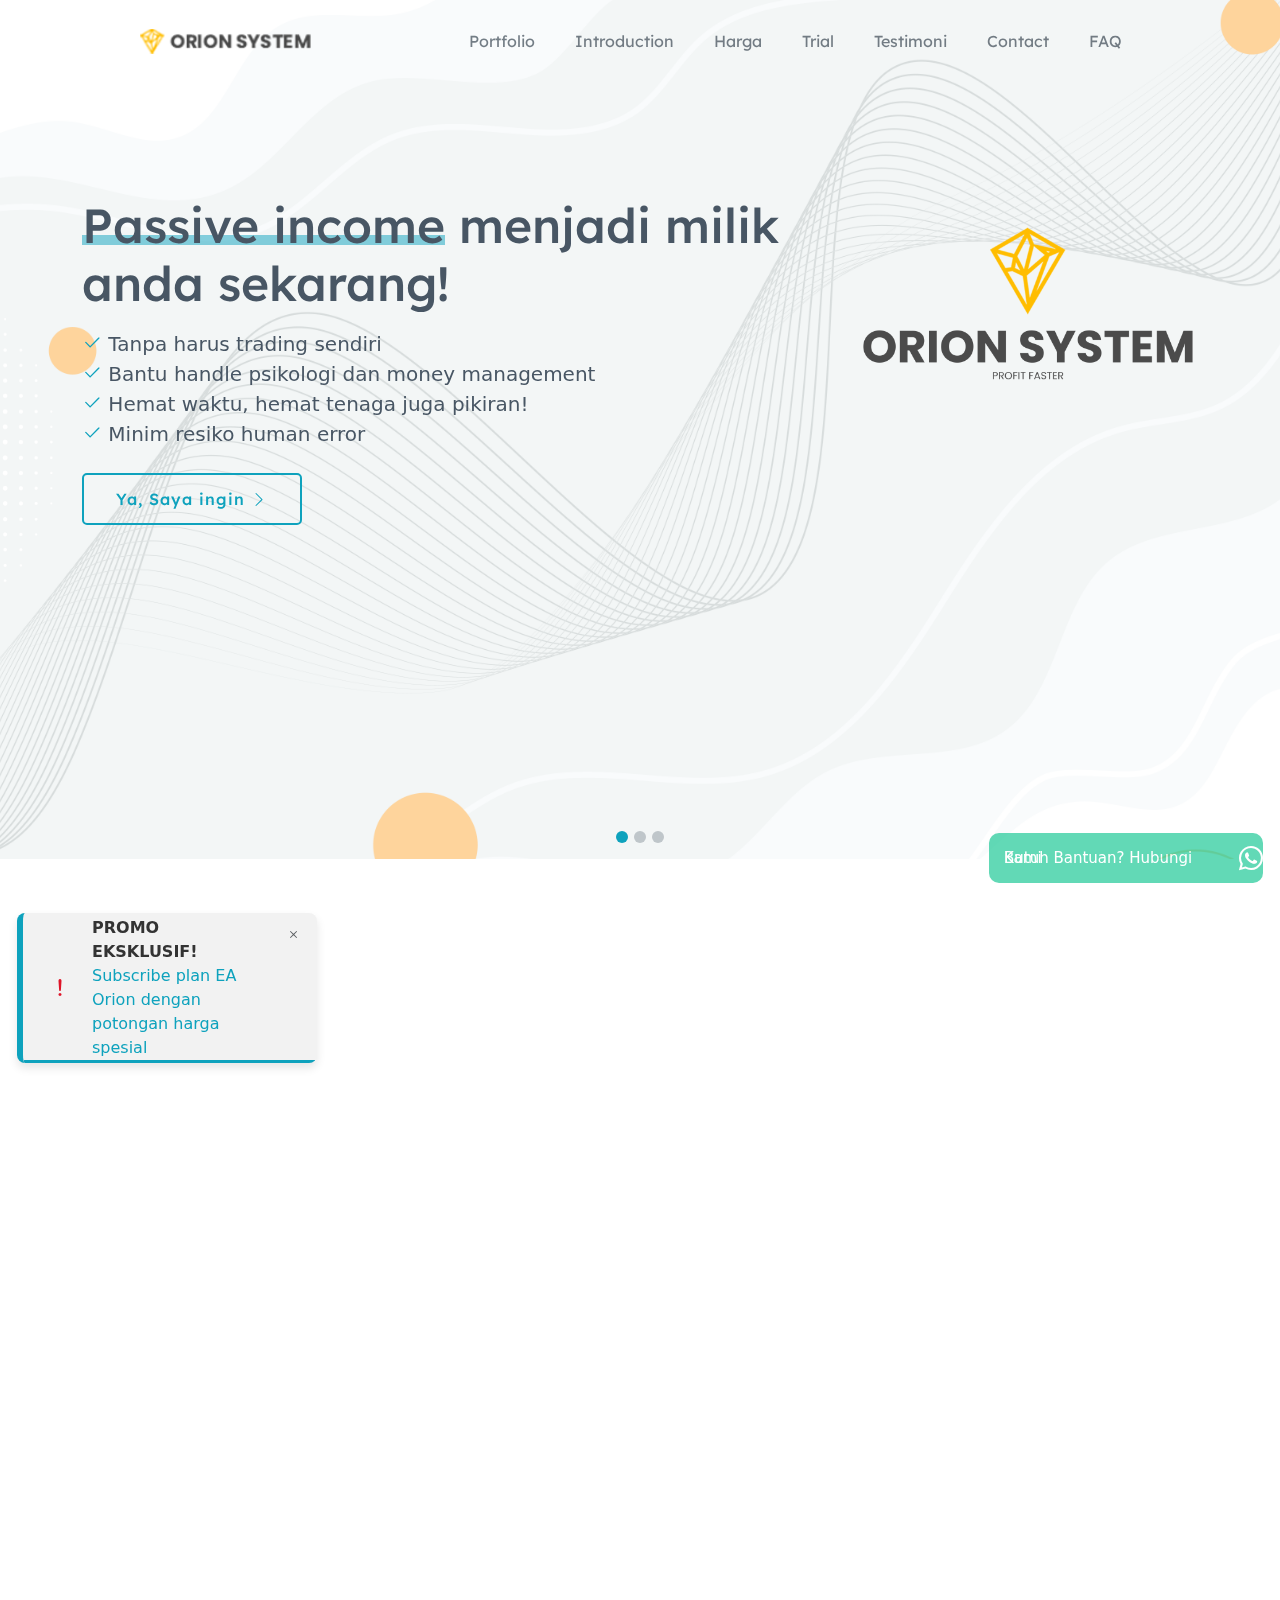
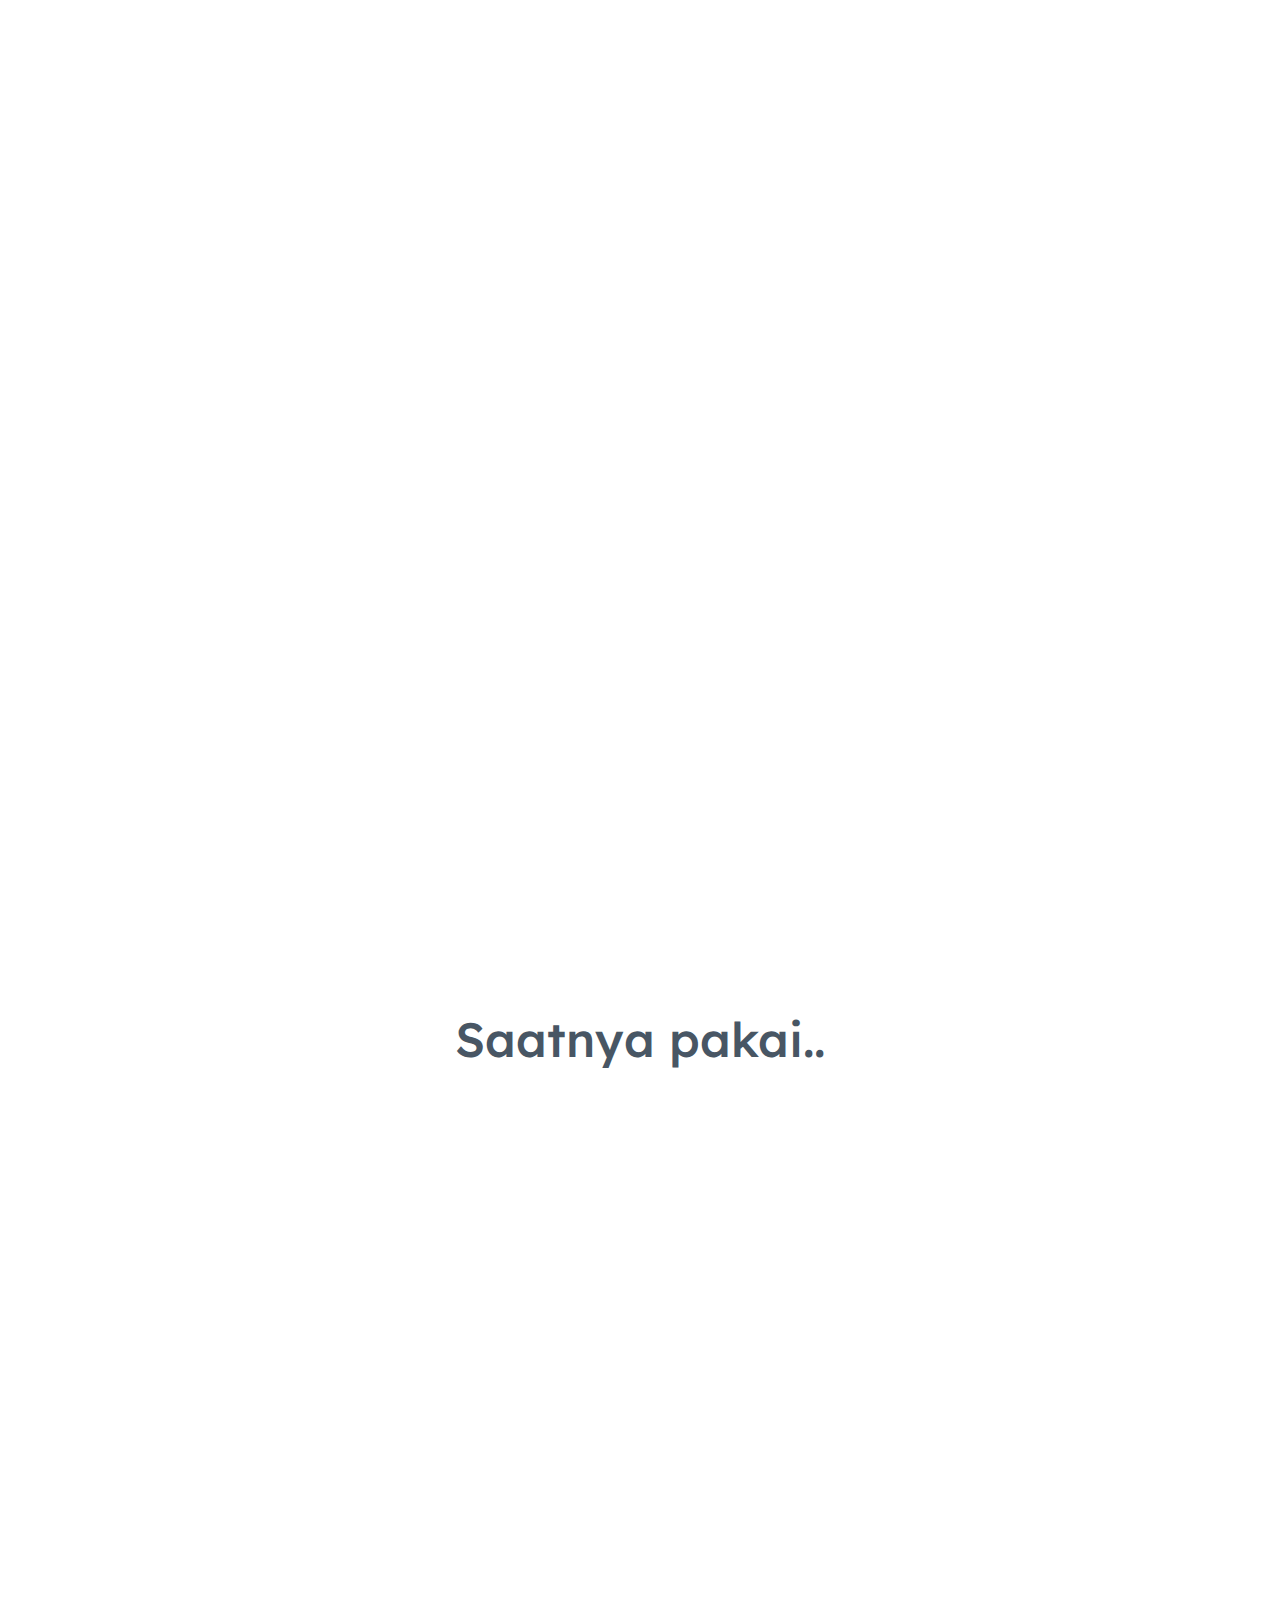
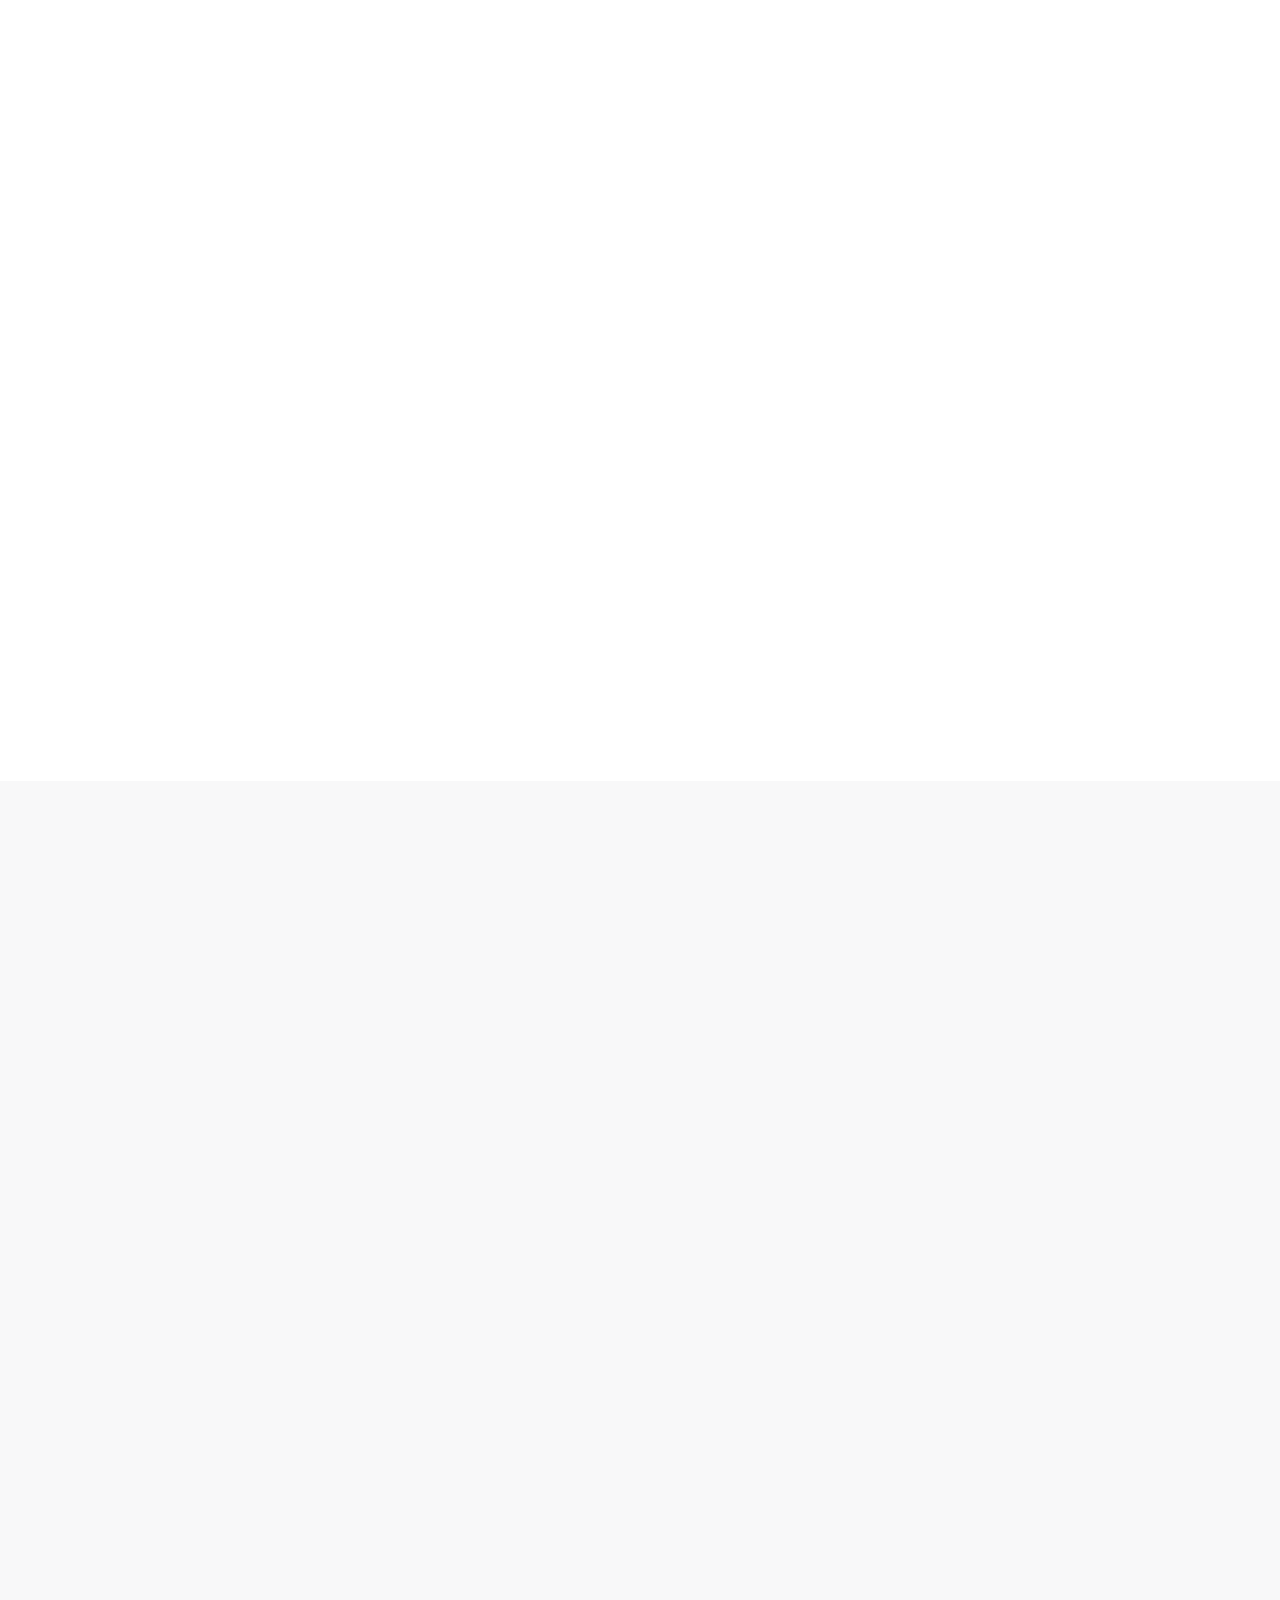
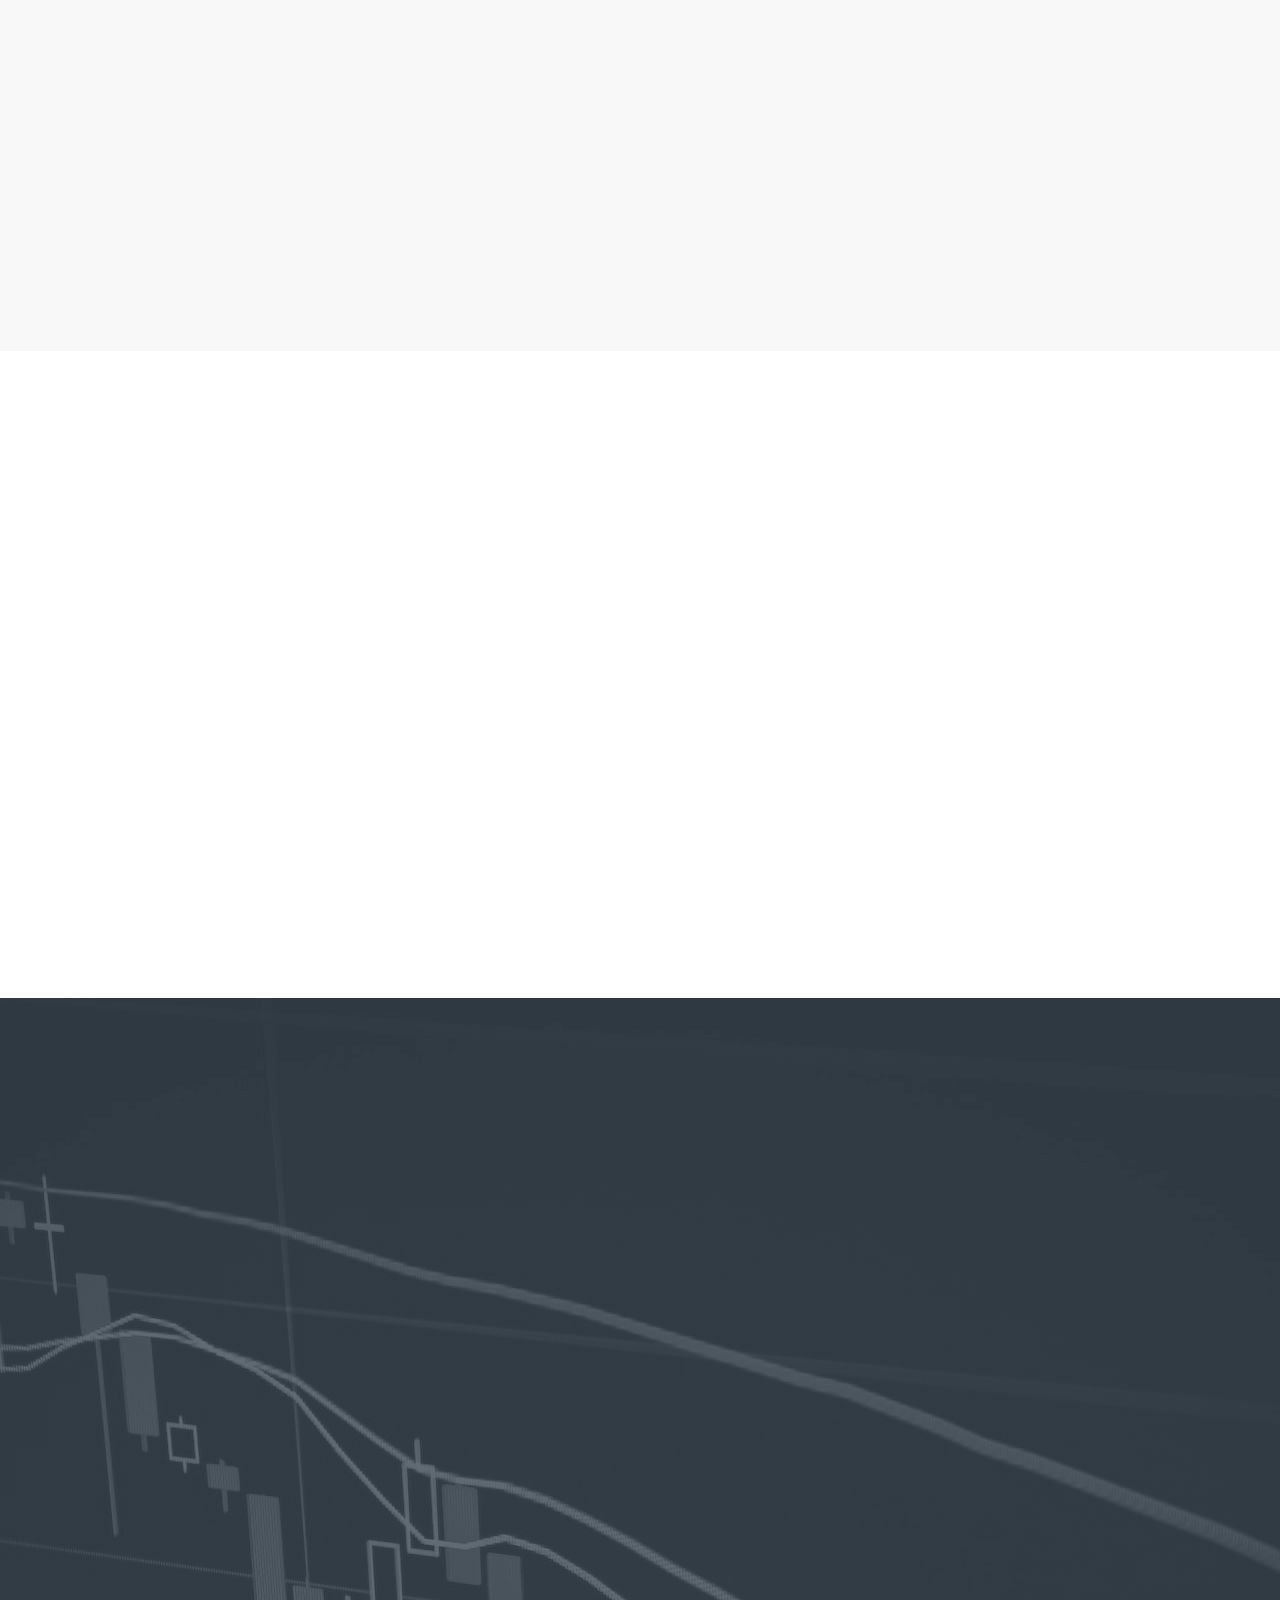
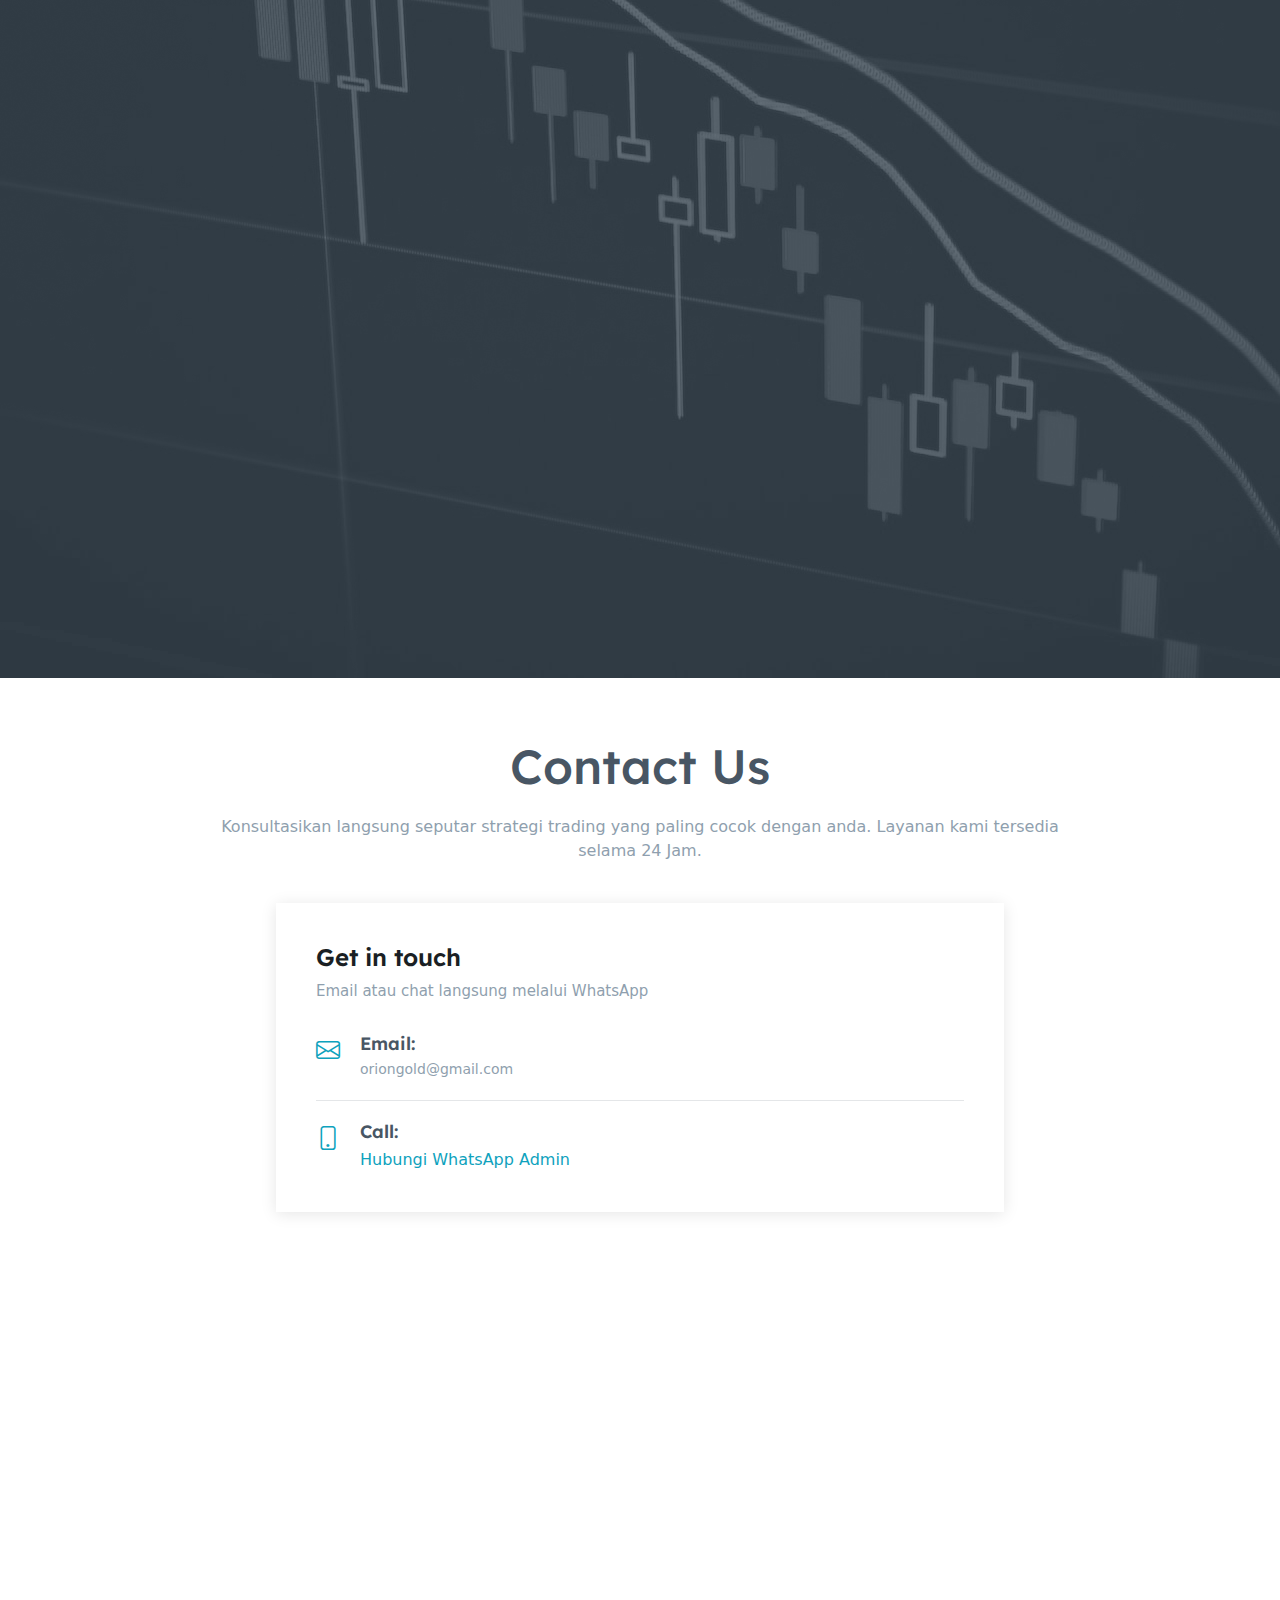
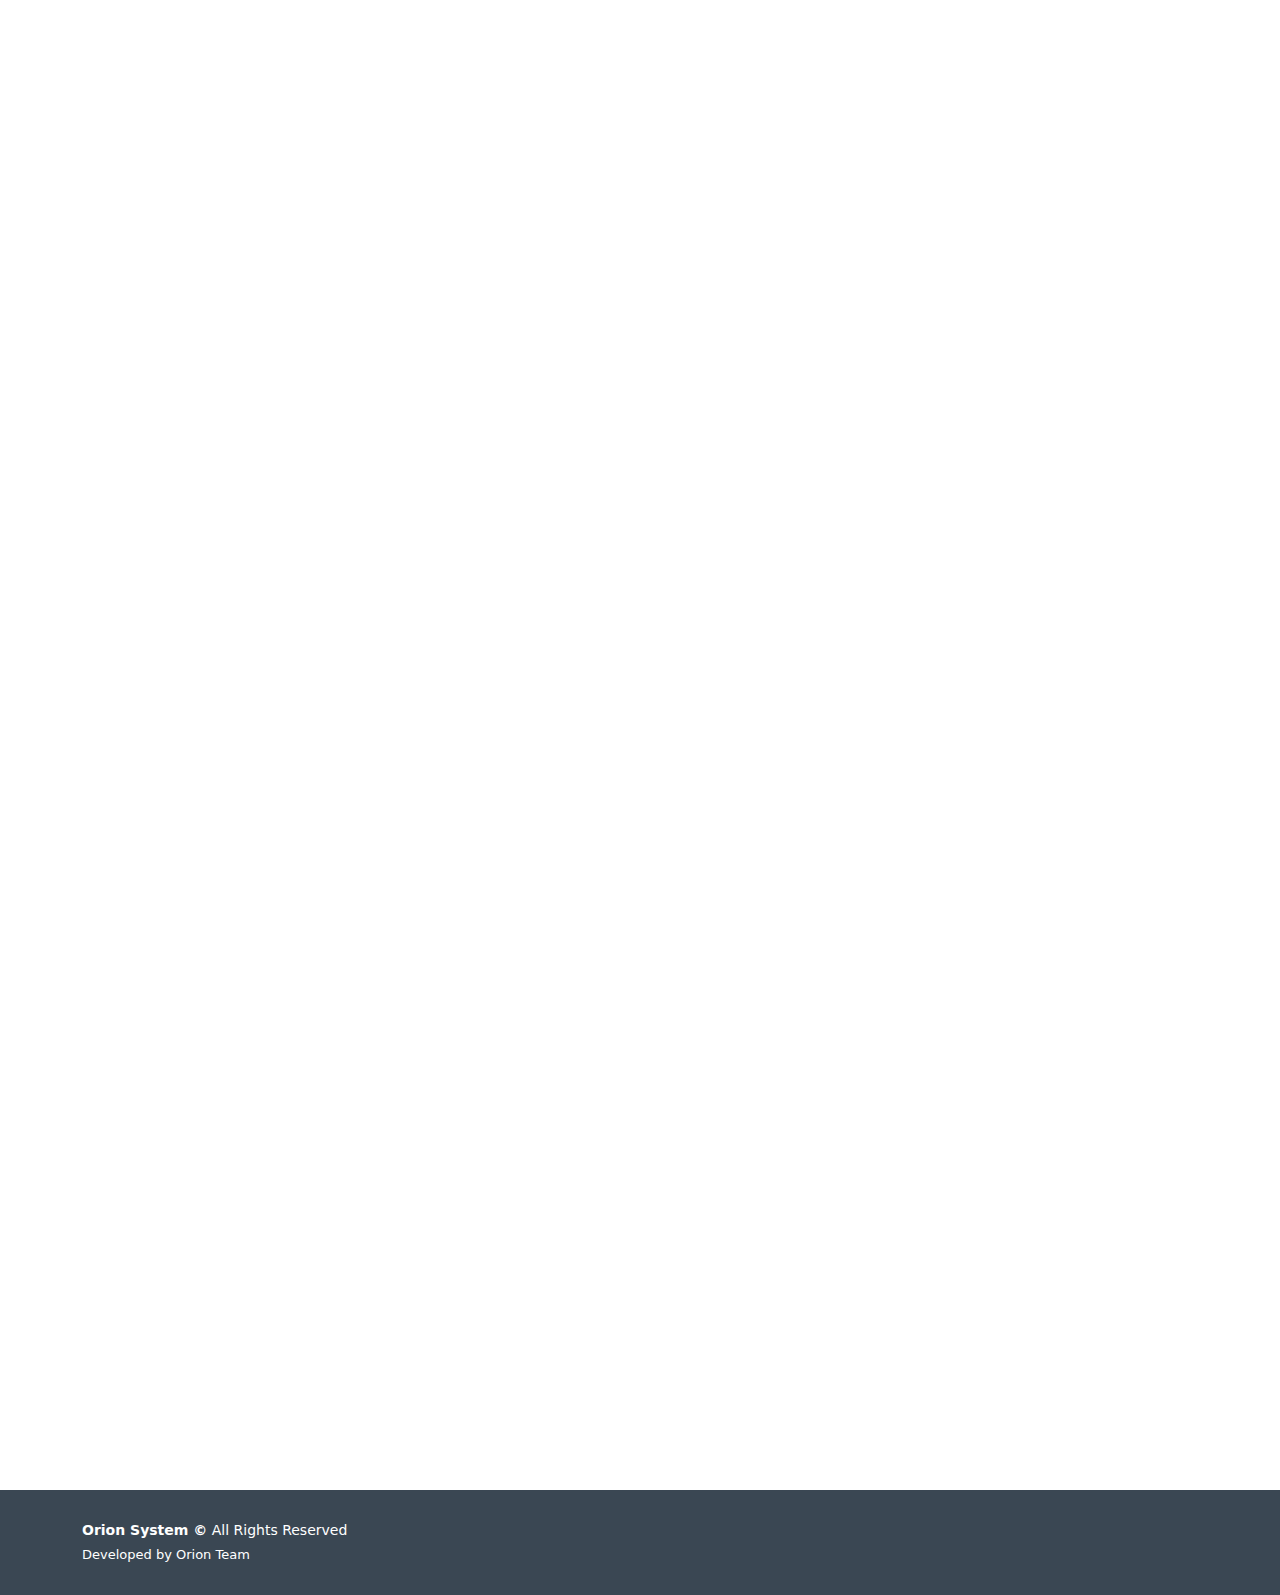
<file: index.html>
<!DOCTYPE html>
<html lang="en">
  <head>
    <meta charset="utf-8" />
    <meta content="width=device-width, initial-scale=1.0" name="viewport" />

    <title>EA Orion System</title>
    <meta content="" name="description" />
    <meta content="" name="keywords" />

    <!-- Favicons -->
    <link href="assets/img/favicon.png" rel="icon" />
    <link href="assets/img/apple-touch-icon.png" rel="apple-touch-icon" />

    <!-- Google Fonts -->
    <link rel="preconnect" href="https://fonts.googleapis.com" />
    <link rel="preconnect" href="https://fonts.gstatic.com" crossorigin />
    <link rel="preconnect" href="https://fonts.googleapis.com" />
    <link href="https://fonts.googleapis.com/css2?family=Inter:wght@100;200;300;400;500;600;700;800;900&family=Lexend:wght@100;200;300;400;500;600;700;800;900&display=swap" rel="stylesheet" />

    <!-- Vendor CSS Files -->
    <link href="assets/vendor/bootstrap/css/bootstrap.min.css" rel="stylesheet" />
    <link href="assets/vendor/bootstrap-icons/bootstrap-icons.css" rel="stylesheet" />
    <link href="assets/vendor/aos/aos.css" rel="stylesheet" />
    <link href="assets/vendor/glightbox/css/glightbox.min.css" rel="stylesheet" />
    <link href="assets/vendor/swiper/swiper-bundle.min.css" rel="stylesheet" />

    <!-- Variables CSS Files. Uncomment your preferred color scheme -->
    <link href="assets/css/variables.css" rel="stylesheet" />
    <!-- <link href="assets/css/variables-blue.css" rel="stylesheet"> -->
    <!-- <link href="assets/css/variables-green.css" rel="stylesheet"> -->
    <!-- <link href="assets/css/variables-orange.css" rel="stylesheet"> -->
    <!-- <link href="assets/css/variables-purple.css" rel="stylesheet"> -->
    <!-- <link href="assets/css/variables-red.css" rel="stylesheet"> -->
    <!-- <link href="assets/css/variables-pink.css" rel="stylesheet"> -->

    <!-- Template Main CSS File -->
    <link href="assets/css/main.css" rel="stylesheet" />
  </head>

  <body>
    <!-- ======= Header ======= -->
    <header id="header" class="header fixed-top" data-scrollto-offset="0">
      <div class="container-fluid d-flex align-items-center justify-content-evenly">
        <a href="index.html" class="logo d-flex align-items-center scrollto me-auto me-lg-0">
          <img src="assets/img/logo-dark.png" width="180px" alt="Logo EA Trading Forex Orion" />
        </a>

        <nav id="navbar" class="navbar">
          <ul>
            <li><a class="nav-link scrollto" href="index.html#portfolio">Portfolio</a></li>
            <li><a class="nav-link scrollto" href="index.html#about">Introduction</a></li>
            <li><a class="nav-link scrollto" href="index.html#pricing">Harga</a></li>
            <li><a class="nav-link scrollto" href="index.html#features">Trial</a></li>
            <li><a class="nav-link scrollto" href="index.html#testimonials">Testimoni</a></li>
            <li><a class="nav-link scrollto" href="index.html#contact">Contact</a></li>
            <li><a class="nav-link scrollto" href="index.html#faq">FAQ</a></li>
          </ul>
          <i class="bi bi-list mobile-nav-toggle d-none"></i>
        </nav>
        <!-- .navbar -->
      </div>
    </header>
    <!-- End Header -->

    <section id="hero" class="hero carousel carousel-fade" data-bs-ride="carousel" data-bs-interval="5000">
      <div class="carousel-inner">
        <div class="carousel-item active">
          <div class="container" data-aos="zoom-out">
            <div class="row g-5">
              <div class="col-lg-8 col-md-6 content d-flex flex-column justify-content-center order-last order-md-first">
                <h2 class="mb-3"><em>Passive income</em> menjadi milik anda sekarang!</h2>
                <p class="mb-4">
                  <i class="bi bi-check2 color-primary"></i> Tanpa harus trading sendiri<br />
                  <i class="bi bi-check2 color-primary"></i> Bantu handle psikologi dan money management<br />
                  <i class="bi bi-check2 color-primary"></i> Hemat waktu, hemat tenaga juga pikiran!<br />
                  <i class="bi bi-check2 color-primary"></i> Minim resiko human error<br />
                </p>
                <a class="btn-get-started align-self-start scrollto" href="index.html#pricing">Ya, Saya ingin <i class="bi bi-chevron-right"></i></a>
              </div>

              <div class="col-lg-4 col-md-6 order-first order-md-last d-flex align-items-center">
                <div class="img">
                  <img src="assets/img/hero-carousel/hero1-alt.png" alt="EA Trading Forex Orion" class="img-fluid rounded-4" />
                </div>
              </div>
            </div>
          </div>
        </div>
        <!-- End Carousel Item -->

        <div class="carousel-item">
          <div class="container" data-aos="zoom-out">
            <div class="row g-5">
              <div class="col-lg-8 col-md-6 content d-flex flex-column justify-content-center order-last order-md-first">
                <h2>Anda ingin trading menghasilkan <em>profit konsisten</em>?</h2>
                <p class="mb-4">Orion menggunakan teknik yang sudah teruji selama bertahun-tahun dan terbukti dapat menghasilkan profit yang maksimal untuk akun trading anda.</p>
                <a class="btn-get-started align-self-start scrollto" href="index.html#pricing">Ya, Saya ingin <i class="bi bi-chevron-right"></i></a>
              </div>

              <div class="col-lg-4 col-md-6 order-first order-md-last d-flex align-items-center">
                <div class="img">
                  <img src="assets/img/hero-carousel/hero-carousel-2.png" alt="EA Trading Forex Orion" class="img-fluid rounded-4" />
                </div>
              </div>
            </div>
          </div>
        </div>
        <!-- End Carousel Item -->

        <div class="carousel-item">
          <div class="container" data-aos="zoom-out">
            <div class="row g-5">
              <div class="col-lg-8 col-md-6 content d-flex flex-column justify-content-center order-last order-md-first">
                <h2>Anda ingin punya sistem trading otomatis yang <em>reliable</em>?</h2>
                <p class="mb-4">Anda juga bisa mempelajari langsung teknik milik Orion System untuk kebutuhan analisis maupun untuk trading secara mandiri. Dibimbing oleh mentor muda berpengalaman.</p>
                <a class="btn-get-started align-self-start scrollto" href="index.html#pricing">Ya, Saya ingin <i class="bi bi-chevron-right"></i></a>
              </div>

              <div class="col-lg-4 col-md-6 order-first order-md-last d-flex align-items-center">
                <div class="img">
                  <img src="assets/img/hero-carousel/hero-carousel-1.png" alt="EA Trading Forex Orion" class="img-fluid rounded-4" />
                </div>
              </div>
            </div>
          </div>
        </div>
        <!-- End Carousel Item -->
      </div>

      <!-- <a class="carousel-control-prev" href="#hero" role="button" data-bs-slide="prev">
      <span class="carousel-control-prev-icon bi bi-chevron-left" aria-hidden="true"></span>
    </a>

    <a class="carousel-control-next" href="#hero" role="button" data-bs-slide="next">
      <span class="carousel-control-next-icon bi bi-chevron-right" aria-hidden="true"></span>
    </a> -->

      <ol class="carousel-indicators"></ol>
    </section>

    <main id="main">
      <!-- ======= Portfolio Section ======= -->
      <section id="portfolio" class="portfolio" data-aos="fade-up">
        <div class="container">
          <div class="section-header">
            <h2>Performa Trading Maksimal</h2>
            <p>
              Dengan portfolio dan history trading lengkap anda bisa memantau kinerja, logic, dan hasil dari transaksi selama Orion System berjalan.<br />
              Performa Terbukti Melalui History MQL5, FXBLUE, Backtest, dll.
            </p>
          </div>
        </div>

        <div class="container-fluid" data-aos="fade-up" data-aos-delay="200">
          <div class="portfolio-isotope" data-portfolio-filter="*" data-portfolio-layout="masonry" data-portfolio-sort="original-order">
            <!-- <ul class="portfolio-flters">
            <li data-filter="*" class="filter-active">All</li>
            <li data-filter=".filter-dataTable">Tabel Data</li>
            <li data-filter=".filter-fxblue">FX Blue</li>
            <li data-filter=".filter-mql5">MQL 5</li>
            <li data-filter=".filter-books">Books</li>
          </ul>End Portfolio Filters -->

            <div class="row g-0 portfolio-container">
              <div class="col-xl-4 col-lg-4 col-md-6 portfolio-item filter-dataTable">
                <img src="assets/img/portfolio/port-2.jpg" class="img-fluid" alt="Tabel Performa EA Trading Forex Orion" />
                <div class="portfolio-info">
                  <h4>Tabel Data Performa Juli-Desember 2022</h4>
                  <a href="assets/img/portfolio/port-2.jpg" title="Data Table" data-gallery="portfolio-gallery" class="glightbox preview-link"><i class="bi bi-zoom-in"></i></a>
                  <a href="https://t.me/xevolutiontrading" target="_blank" title="Lihat Lebih Lanjut" class="details-link"><i class="bi bi-link-45deg"></i></a>
                </div>
              </div>
              <!-- End Portfolio Item -->

              <div class="col-xl-4 col-lg-4 col-md-6 portfolio-item filter-fxblue">
                <img src="assets/img/portfolio/port-1.jpg" class="img-fluid" alt="FX Blue EA Trading Forex Orion" />
                <div class="portfolio-info">
                  <h4>Portfolio FXBlue</h4>
                  <a href="assets/img/portfolio/port-1.jpg" title="Portfolio FXBlue" data-gallery="portfolio-gallery" class="glightbox preview-link"><i class="bi bi-zoom-in"></i></a>
                  <a href="https://www.fxblue.com/users/orion_mirror" target="_blank" title="Lihat Lebih Lanjut" class="details-link"><i class="bi bi-link-45deg"></i></a>
                </div>
              </div>
              <!-- End Portfolio Item -->

              <div class="col-xl-4 col-lg-4 col-md-6 portfolio-item filter-dataTable">
                <img src="assets/img/portfolio/port-3.jpg" class="img-fluid" alt="Tabel Performa EA Trading Forex Orion" />
                <div class="portfolio-info">
                  <h4>Tabel Data Performa Juli-Desember 2022</h4>
                  <a href="assets/img/portfolio/port-3.jpg" title="Data Table" data-gallery="portfolio-gallery" class="glightbox preview-link"><i class="bi bi-zoom-in"></i></a>
                  <a href="https://t.me/xevolutiontrading" target="_blank" title="Lihat Lebih Lanjut" class="details-link"><i class="bi bi-link-45deg"></i></a>
                </div>
              </div>
              <!-- End Portfolio Item -->

              <div class="col-xl-4 col-lg-4 col-md-6 portfolio-item filter-mql5">
                <img src="assets/img/portfolio/port-4.jpg" class="img-fluid" alt="Portfolio MQL 5 EA Trading Forex Orion" />
                <div class="portfolio-info">
                  <h4>Portfolio MQL 5</h4>
                  <a href="assets/img/portfolio/port-4.jpg" title="Portfolio MQL 5" data-gallery="portfolio-gallery" class="glightbox preview-link"><i class="bi bi-zoom-in"></i></a>
                  <a href="https://www.mql5.com/en/signals/1833766" target="_blank" title="Lihat Lebih Lanjut" class="details-link"><i class="bi bi-link-45deg"></i></a>
                </div>
              </div>
              <!-- End Portfolio Item -->

              <div class="col-xl-4 col-lg-4 col-md-6 portfolio-item filter-dataTable">
                <img src="assets/img/portfolio/port-6.jpg" class="img-fluid" alt="Live Performance EA Trading Forex Orion" />
                <div class="portfolio-info">
                  <h4>Orion Trade</h4>
                  <a href="assets/img/portfolio/port-6.jpg" title="Data Table" data-gallery="portfolio-gallery" class="glightbox preview-link"><i class="bi bi-zoom-in"></i></a>
                  <a href="https://t.me/xevolutiontrading" target="_blank" title="Lihat Lebih Lanjut" class="details-link"><i class="bi bi-link-45deg"></i></a>
                </div>
              </div>
              <!-- End Portfolio Item -->

              <div class="col-xl-4 col-lg-4 col-md-6 portfolio-item filter-mql5">
                <img src="assets/img/portfolio/port-5.jpg" class="img-fluid" alt="Portfolio MQL 5 EA Trading Forex Orion" />
                <div class="portfolio-info">
                  <h4>Portfolio MQL 5</h4>
                  <a href="assets/img/portfolio/port-5.jpg" title="Portfolio MQL 5" data-gallery="portfolio-gallery" class="glightbox preview-link"><i class="bi bi-zoom-in"></i></a>
                  <a href="https://www.mql5.com/en/signals/1833766" target="_blank" title="Lihat Lebih Lanjut" class="details-link"><i class="bi bi-link-45deg"></i></a>
                </div>
              </div>
              <!-- End Portfolio Item -->
            </div>
            <!-- End Portfolio Container -->
          </div>
        </div>
      </section>
      <!-- End Portfolio Section -->

      <!-- ======= Clients Section ======= -->
      <section id="clients" class="clients">
        <div class="container" data-aos="zoom-out">
          <div class="clients-slider swiper">
            <div class="swiper-wrapper align-items-center">
              <div class="swiper-slide"><img src="assets/img/clients/client-1.png" class="img-fluid" alt="" /></div>
              <div class="swiper-slide"><img src="assets/img/clients/client-2.png" class="img-fluid" alt="" /></div>
              <div class="swiper-slide"><img src="assets/img/clients/client-3.png" class="img-fluid" alt="" /></div>
              <div class="swiper-slide"><img src="assets/img/clients/client-4.png" class="img-fluid" alt="" /></div>
              <div class="swiper-slide"><img src="assets/img/clients/client-5.png" class="img-fluid" alt="" /></div>
              <div class="swiper-slide"><img src="assets/img/clients/client-6.png" class="img-fluid" alt="" /></div>
            </div>
          </div>
        </div>
      </section>
      <!-- End Clients Section -->

      <!-- ======= About Section ======= -->
      <section id="about" class="about">
        <div class="container" data-aos="fade-up">
          <!-- Problem 1 -->
          <div class="row g-4 g-lg-5" data-aos="fade-up" data-aos-delay="200">
            <div class="col-lg-5">
              <div class="about-img">
                <img src="assets/img/about-1.jpg" class="img-fluid rounded-4" alt="Illustration EA Trading Forex Orion" />
              </div>
            </div>

            <div class="col-lg-7">
              <h3 class="pt-0 pt-lg-5">Masih harus bagi waktu antara aktivitas sehari-hari dan trading? Kelamaan! Moment entry keburu lewat..</h3>

              <!-- Tab Content -->
              <div class="tab-content">
                <div class="tab-pane fade show active" id="tab1">
                  <p class="fst-italic">Trading bertaun-taun tapi profit belum nongol juga. Duit ludes, akun ambles, nangis yang deres!</p>

                  <div class="d-flex align-items-center mt-4">
                    <i class="bi bi-x-lg"></i>
                    <h4>Analisa manual kelamaan hitung lot, SL&TP</h4>
                  </div>

                  <div class="d-flex align-items-center mt-4">
                    <i class="bi bi-x-lg"></i>
                    <h4>Trading gak konsisten karena gak sesuai rule/plan entry</h4>
                  </div>

                  <div class="d-flex align-items-center mt-4">
                    <i class="bi bi-x-lg"></i>
                    <h4>Waktu terbuang percuma karena pantau chart kelamaan</h4>
                  </div>

                  <div class="d-flex align-items-center mt-4">
                    <i class="bi bi-x-lg"></i>
                    <h4>Tenaga terkuras karena mikirin analisa yang gak beres-beres</h4>
                  </div>
                </div>
                <!-- End Tab 1 Content -->
              </div>

              <h2 class="color-secondary mt-4">STOP buang-buang waktu untuk problem yang itu-itu aja!</h2>
            </div>
          </div>
        </div>
        <!-- End About Section -->

        <!-- ======= Call To Action Section ======= -->
        <section id="cta" class="cta">
          <div class="section-header mt-5">
            <h2>Saatnya pakai..</h2>
          </div>
          <div class="container" data-aos="zoom-out">
            <div class="row g-5">
              <div class="col-lg-8 col-md-6 content d-flex flex-column justify-content-center order-last order-md-first">
                <h3>EA <em>Orion</em> Trading System</h3>
                <p>
                  Solusi yang anda cari selama ini! Trading Lebih Konsisten Tanpa Ribet Atur Psikologi, Money Management dan Strategi Trading.<br /><br />
                  Hubungkan EA Orion System ke akun anda sekarang!
                </p>
                <a class="cta-btn align-self-start scrollto" href="index.html#pricing">Subscribe EA Orion System</a>
              </div>

              <div class="col-lg-4 col-md-6 order-first order-md-last d-flex align-items-center">
                <div class="img">
                  <img src="assets/img/cta.jpg" alt="Flyer EA Trading Forex Orion" class="img-fluid" />
                </div>
              </div>
            </div>
          </div>
        </section>
        <!-- End Call To Action Section -->

        <!-- ======= On Focus Section ======= -->
        <section id="onfocus" class="onfocus">
          <div class="container-fluid p-0" data-aos="fade-up">
            <div class="row g-0">
              <div class="col-lg-6 img-focus position-relative"></div>
              <div class="col-lg-6">
                <div class="content d-flex flex-column justify-content-center h-100">
                  <h3 class="mb-4">Cukup gunakan EA Orion System untuk atasi semua masalah trading Anda</h3>
                  <ul>
                    <li><i class="bi bi-check-circle"></i> Bantu handle psikologi dan money management</li>
                    <li><i class="bi bi-check-circle"></i> Trading lebih konsisten karena ada rule dan entry plan</li>
                    <li><i class="bi bi-check-circle"></i> Gak lagi terpengaruh fear juga greedy trading</li>
                    <li><i class="bi bi-check-circle"></i> Gak lagi delay karena kelamaan hitung lot dan SL/TP secara manual</li>
                    <li><i class="bi bi-check-circle"></i> Hemat waktu, Hemat tenaga juga pikiran</li>
                    <li><i class="bi bi-check-circle"></i> Bebas digunakan di berbagai broker</li>
                  </ul>
                </div>
              </div>
            </div>
          </div>
        </section>
        <!-- End On Focus Section -->
      </section>

      <!-- ======= Pricing Section ======= -->
      <section id="pricing" class="pricing">
        <div class="container" data-aos="fade-up">
          <div class="section-header">
            <h2>Pilih Yang Paling Cocok Dengan Anda</h2>
            <p>Hubungkan EA Orion System sekarang! Pilih plan subscribe yang paling cocok dengan target trading harian anda</p>
          </div>

          <div class="top mb-4">
            <div class="toggle-btn">
              <span class="me-1">Bulanan</span>
              <label class="switch">
                <input type="checkbox" id="checkbox" onclick="check()" ; />
                <span class="slider round"></span>
              </label>
              <span class="ms-1">Tahunan</span>
            </div>
          </div>

          <div class="row gy-4">
            <div class="col-lg-4" data-aos="zoom-in" data-aos-delay="400">
              <div class="pricing-item">
                <div class="pricing-header">
                  <h3 class="plan-basic">Basic</h3>
                  <h4 class="price1"><sup>IDR</sup> 490.000,- <br /><span> / 1 bulan</span></h4>
                  <h4 class="price2"><sup>IDR</sup> 5.000.000,- <br /><span> / 1 tahun</span></h4>
                </div>

                <ul>
                  <li><i class="bi bi-check"></i> <span>Bisa digunakan di 1 akun real</span></li>
                  <li><i class="bi bi-check"></i> <span>Unlimited Demo Account</span></li>
                  <li><i class="bi bi-check"></i> <span>Gratis Update</span></li>
                  <li><i class="bi bi-check"></i> <span>Max. 1 Tahun Robot Akses</span></li>
                  <li><i class="bi bi-check"></i> <span>Forum Diskusi</span></li>
                  <li><i class="bi bi-check"></i> <span>Video Training</span></li>
                  <li class="na"><i class="bi bi-x"></i> <span>Unlock Fitur EA</span></li>
                  <li class="na"><i class="bi bi-x"></i> <span>Unlimited Pair</span></li>
                </ul>

                <div class="text-center mt-auto">
                  <a href="#" target="_blank" class="buy-btn basic">Berlangganan <i class="bi bi-arrow-up-right"></i></a>
                </div>
              </div>
            </div>
            <!-- End Pricing Item -->

            <div class="col-lg-4" data-aos="zoom-in" data-aos-delay="400">
              <div class="pricing-item featured">
                <div class="ribbon1"></div>

                <div class="pricing-header">
                  <h3 class="plan-premium">Premium</h3>
                  <h4 class="price1"><sup>IDR</sup> 800.000,- <br /><span> / 1 bulan</span></h4>
                  <h4 class="price2"><sup>IDR</sup> 8.000.000,- <br /><span> / 1 tahun</span></h4>
                </div>

                <ul>
                  <li><i class="bi bi-check"></i> <span>Bisa digunakan di 5 akun real</span></li>
                  <li><i class="bi bi-check"></i> <span>Unlimited Demo Account</span></li>
                  <li><i class="bi bi-check"></i> <span>Gratis Update</span></li>
                  <li><i class="bi bi-check"></i> <span>Lifetime Robot Akses</span></li>
                  <li><i class="bi bi-check"></i> <span>Unlock Fitur EA</span></li>
                  <li><i class="bi bi-check"></i> <span>Forum Diskusi</span></li>
                  <li><i class="bi bi-check"></i> <span>Video Training</span></li>
                  <li class="na"><i class="bi bi-x"></i> <span>Unlimited Pair</span></li>
                </ul>

                <div class="text-center mt-auto">
                  <a href="#" target="_blank" class="buy-btn premium">Berlangganan <i class="bi bi-arrow-up-right"></i></a>
                </div>
              </div>
            </div>
            <!-- End Pricing Item -->

            <div class="col-lg-4" data-aos="zoom-in" data-aos-delay="600">
              <div class="pricing-item">
                <div class="ribbon2"></div>

                <div class="pricing-header">
                  <h3 class="plan-pro">Pro</h3>
                  <h4 class="price1"><sup>IDR</sup> 1.500.000,- <br /><span> / 1 bulan</span></h4>
                  <h4 class="price2"><sup>IDR</sup> 12.500.000,- <br /><span> / 1 tahun</span></h4>
                </div>

                <ul>
                  <li><i class="bi bi-check"></i> <span>Bisa digunakan di banyak akun real</span></li>
                  <li><i class="bi bi-check"></i> <span>Unlimited Demo Account</span></li>
                  <li><i class="bi bi-check"></i> <span>Gratis Update</span></li>
                  <li><i class="bi bi-check"></i> <span>Lifetime Robot Akses</span></li>
                  <li><i class="bi bi-check"></i> <span>Unlock Fitur EA</span></li>
                  <li><i class="bi bi-check"></i> <span>Forum Diskusi</span></li>
                  <li><i class="bi bi-check"></i> <span>Video Training</span></li>
                  <li><i class="bi bi-check"></i> <span>Unlimited Pair</span></li>
                </ul>

                <div class="text-center mt-auto">
                  <a href="#" target="_blank" class="buy-btn pro">Berlangganan <i class="bi bi-arrow-up-right"></i></a>
                </div>
              </div>
            </div>
            <!-- End Pricing Item -->
          </div>
        </div>
      </section>
      <!-- End Pricing Section -->

      <!-- ======= Features Section ======= -->
      <section id="features" class="features">
        <div class="container" data-aos="fade-up">
          <div class="section-header">
            <h2>Masih Ragu? Coba Aja Dulu</h2>
            <h3>Dapatkan trial selama 7 hari, GRATIS!</h3>
          </div>

          <div class="tab-content">
            <div class="tab-pane active show" id="tab-1">
              <div class="row gy-4">
                <div class="col-lg-8 order-2 order-lg-1" data-aos="fade-up" data-aos-delay="100">
                  <h3 class="mb-3">Hubungi Kami Untuk Dapatkan File Trial EA Orion System</h3>
                  <ul>
                    <li><i class="bi bi-check-circle-fill"></i> Pantau performa EA Orion System secara live di akun anda</li>
                    <li><i class="bi bi-check-circle-fill"></i> Dapat free file EA (.ex4) selama 7 hari</li>
                    <li><i class="bi bi-check-circle-fill"></i> Free Konsultasi 24 Jam</li>
                  </ul>
                  <div>
                    <a href="#" target="_blank" class="trial-btn">Hubungi Kami <i class="bi bi-arrow-up-right"></i></a>
                  </div>
                </div>
                <div class="col-lg-4 order-1 order-lg-2 text-center" data-aos="fade-up" data-aos-delay="200">
                  <img src="assets/img/features-7.png" alt="File EA Trading Forex Orion" class="img-fluid" />
                </div>
              </div>
            </div>
            <!-- End Tab Content 1 -->
          </div>
        </div>
      </section>
      <!-- End Features Section -->

      <!-- ======= Testimonials Section ======= -->
      <section id="testimonials" class="testimonials">
        <div class="container" data-aos="fade-up">
          <div class="section-header">
            <h2 class="color-white">Bukan janji, tapi bukti</h2>
            <h4 class="color-white">Testimoni langsung dari para member yang sudah merasakan manfaat dari Orion System</h4>
          </div>
          <div class="testimonials-slider swiper">
            <div class="swiper-wrapper">
              <div class="swiper-slide">
                <div class="testimonial-item">
                  <img src="assets/img/testimonials/testimonials-1.png" class="testimonial-img" alt="" />
                </div>
              </div>
              <!-- End testimonial item -->

              <div class="swiper-slide">
                <div class="testimonial-item">
                  <img src="assets/img/testimonials/testimonials-2.png" class="testimonial-img" alt="" />
                </div>
              </div>
              <!-- End testimonial item -->

              <div class="swiper-slide">
                <div class="testimonial-item">
                  <img src="assets/img/testimonials/testimonials-3.png" class="testimonial-img" alt="" />
                </div>
              </div>
              <!-- End testimonial item -->

              <div class="swiper-slide">
                <div class="testimonial-item">
                  <img src="assets/img/testimonials/testimonials-4.png" class="testimonial-img" alt="" />
                </div>
              </div>
              <!-- End testimonial item -->

              <div class="swiper-slide">
                <div class="testimonial-item">
                  <img src="assets/img/testimonials/testimonials-5.jpg" class="testimonial-img" alt="" />
                </div>
              </div>
              <!-- End testimonial item -->
            </div>
            <div class="swiper-pagination pt-3"></div>
          </div>
        </div>
      </section>
      <!-- End Testimonials Section -->

      <!-- ======= Contact Section ======= -->
      <section id="contact" class="contact">
        <div class="container">
          <div class="section-header">
            <h2>Contact Us</h2>
            <p>Konsultasikan langsung seputar strategi trading yang paling cocok dengan anda. Layanan kami tersedia selama 24 Jam.</p>
          </div>
        </div>

        <div class="container">
          <div class="row gy-5 gx-lg-5 justify-content-center">
            <div class="col-lg-8">
              <div class="info">
                <h3>Get in touch</h3>
                <p>Email atau chat langsung melalui WhatsApp</p>

                <div class="info-item d-flex">
                  <i class="bi bi-envelope flex-shrink-0"></i>
                  <div>
                    <h4>Email:</h4>
                    <p>oriongold@gmail.com</p>
                  </div>
                </div>
                <!-- End Info Item -->

                <div class="info-item d-flex">
                  <i class="bi bi-phone flex-shrink-0"></i>
                  <div>
                    <h4>Call:</h4>
                    <a href="#" target="_blank" class="contact-btn">Hubungi WhatsApp Admin</a>
                  </div>
                </div>
                <!-- End Info Item -->
              </div>
            </div>
          </div>
        </div>

        <!-- ======= Team Section ======= -->
        <section id="team" class="team">
          <div class="container" data-aos="fade-up">
            <div class="section-header">
              <h2>Meet the Creator</h2>
            </div>

            <div class="row gy-5 justify-content-center">
              <div class="col-xl-5 col-md-6 d-flex" data-aos="zoom-in" data-aos-delay="600">
                <div class="team-member">
                  <div class="member-img">
                    <img src="assets/img/team/team-4.jpg" class="img-fluid" alt="Juan Garcia Developer EA Trading Forex Orion" />
                  </div>
                  <div class="member-info">
                    <div class="social">
                      <a href="https://www.facebook.com/profile.php?id=100075883177449" target="_blank"><i class="bi bi-facebook"></i></a>
                      <a href="https://www.instagram.com/juangarcia.ra/" target="_blank"><i class="bi bi-instagram"></i></a>
                      <a href="https://t.me/xevolutiontrading" target="_blank"><i class="bi bi-telegram"></i></a>
                      <a href="404.html"><i class="bi bi-globe"></i></a>
                    </div>
                    <h4>Juan Garcia</h4>
                    <span>Daily Trader, Trading System Developer, NXT & Orion System Founder</span>
                  </div>
                </div>
              </div>
              <!-- End Team Member -->
            </div>
          </div>
        </section>
        <!-- End Team Section -->
      </section>
      <!-- End Contact Section -->

      <!-- ======= F.A.Q Section ======= -->
      <section id="faq" class="faq">
        <div class="container-fluid" data-aos="fade-up">
          <div class="row gy-4">
            <div class="col-lg-7 d-flex flex-column justify-content-center align-items-stretch order-2 order-lg-1">
              <div class="content px-xl-5">
                <h3>Frequently Asked <strong>Questions</strong></h3>
                <p>Pertanyaan umum yang sering muncul. Temukan jawaban anda di sini</p>
              </div>

              <div class="accordion accordion-flush px-xl-5" id="faqlist">
                <div class="accordion-item" data-aos="fade-up" data-aos-delay="200">
                  <h3 class="accordion-header">
                    <button class="accordion-button collapsed" type="button" data-bs-toggle="collapse" data-bs-target="#faq-content-1">
                      <i class="bi bi-question-circle question-icon"></i>
                      <span class="color-secondary"> Apakah EA Orion bisa dipakai di berbagai akun? </span>
                    </button>
                  </h3>
                  <div id="faq-content-1" class="accordion-collapse collapse" data-bs-parent="#faqlist">
                    <div class="accordion-body">EA Orion System bisa digunakan di berbagai akun di berbagai broker yang berbeda.</div>
                  </div>
                </div>
                <!-- # Faq item-->

                <div class="accordion-item" data-aos="fade-up" data-aos-delay="300">
                  <h3 class="accordion-header">
                    <button class="accordion-button collapsed" type="button" data-bs-toggle="collapse" data-bs-target="#faq-content-2">
                      <i class="bi bi-question-circle question-icon"></i>
                      <span class="color-secondary"> Platform apa saja yang support pemakaian EA Orion? </span>
                    </button>
                  </h3>
                  <div id="faq-content-2" class="accordion-collapse collapse" data-bs-parent="#faqlist">
                    <div class="accordion-body">EA Orion System menggunakan platform Meta Trader 4 untuk eksekusi logic trading.</div>
                  </div>
                </div>
                <!-- # Faq item-->

                <div class="accordion-item" data-aos="fade-up" data-aos-delay="400">
                  <h3 class="accordion-header">
                    <button class="accordion-button collapsed" type="button" data-bs-toggle="collapse" data-bs-target="#faq-content-3">
                      <i class="bi bi-question-circle question-icon"></i>
                      <span class="color-secondary"> Bagaimana cara kerja EA Orion? </span>
                    </button>
                  </h3>
                  <div id="faq-content-3" class="accordion-collapse collapse" data-bs-parent="#faqlist">
                    <div class="accordion-body">EA Orion System bekerja dengan koneksi ke akun trading, eksekusi melalui server realtime secara otomatis selama 24 Jam non-stop.</div>
                  </div>
                </div>
                <!-- # Faq item-->

                <div class="accordion-item" data-aos="fade-up" data-aos-delay="500">
                  <h3 class="accordion-header">
                    <button class="accordion-button collapsed" type="button" data-bs-toggle="collapse" data-bs-target="#faq-content-4">
                      <i class="bi bi-question-circle question-icon"></i>
                      <span class="color-secondary"> Apakah EA Orion aman digunakan oleh pemula? </span>
                    </button>
                  </h3>
                  <div id="faq-content-4" class="accordion-collapse collapse" data-bs-parent="#faqlist">
                    <div class="accordion-body">
                      <i class="bi bi-question-circle question-icon"></i>
                      EA ini aman digunakan oleh pemula, karena tidak perlu pusing eksekusi dan analisa market sendiri. Membantu meminimalisir kerugian dari human error yang sering terjadi pada trader pemula.
                    </div>
                  </div>
                </div>
                <!-- # Faq item-->

                <div class="accordion-item" data-aos="fade-up" data-aos-delay="600">
                  <h3 class="accordion-header">
                    <button class="accordion-button collapsed" type="button" data-bs-toggle="collapse" data-bs-target="#faq-content-5">
                      <i class="bi bi-question-circle question-icon"></i>
                      <span class="color-secondary"> Pair apa saja yang cocok untuk pemakaian EA Orion? </span>
                    </button>
                  </h3>
                  <div id="faq-content-5" class="accordion-collapse collapse" data-bs-parent="#faqlist">
                    <div class="accordion-body">Orion System memaksimalkan aktivitas trading di pair XAUUSD (Gold-USD).</div>
                  </div>
                </div>
                <!-- # Faq item-->

                <div class="accordion-item" data-aos="fade-up" data-aos-delay="700">
                  <h3 class="accordion-header">
                    <button class="accordion-button collapsed" type="button" data-bs-toggle="collapse" data-bs-target="#faq-content-6">
                      <i class="bi bi-question-circle question-icon"></i>
                      <span class="color-secondary"> Berapa anjuran balance akun yang dibutuhkan untuk pemakaian EA Orion? </span>
                    </button>
                  </h3>
                  <div id="faq-content-6" class="accordion-collapse collapse" data-bs-parent="#faqlist">
                    <div class="accordion-body">Balance yang disarankan untuk menggunakan EA Orion ini dengan hasil yang maksimal adalah $3000</div>
                  </div>
                </div>
                <!-- # Faq item-->

                <div class="accordion-item" data-aos="fade-up" data-aos-delay="800">
                  <h3 class="accordion-header">
                    <button class="accordion-button collapsed" type="button" data-bs-toggle="collapse" data-bs-target="#faq-content-7">
                      <i class="bi bi-question-circle question-icon"></i>
                      <span class="color-secondary"> Metode trading apa yang digunakan dalam EA Orion? </span>
                    </button>
                  </h3>
                  <div id="faq-content-7" class="accordion-collapse collapse" data-bs-parent="#faqlist">
                    <div class="accordion-body">EA Orion menggunakan metode trading scalping dan averaging.</div>
                  </div>
                </div>
                <!-- # Faq item-->

                <div class="accordion-item" data-aos="fade-up" data-aos-delay="900">
                  <h3 class="accordion-header">
                    <button class="accordion-button collapsed" type="button" data-bs-toggle="collapse" data-bs-target="#faq-content-8">
                      <i class="bi bi-question-circle question-icon"></i>
                      <span class="color-secondary"> Bagaimana ketentuan berlangganan EA Orion? </span>
                    </button>
                  </h3>
                  <div id="faq-content-8" class="accordion-collapse collapse" data-bs-parent="#faqlist">
                    <div class="accordion-body">
                      Untuk berlangganan EA Orion, anda bisa memilih plan yang tertera pada bagian harga di website ini. Pilih plan berlangganan yang paling cocok dengan target profit anda. Setelah memilih dan melakukan pembayaran, anda
                      akan mendapatkan file EA sesuai dengan plan yang anda pilih.
                    </div>
                  </div>
                </div>
                <!-- # Faq item-->

                <div class="accordion-item" data-aos="fade-up" data-aos-delay="1000">
                  <h3 class="accordion-header">
                    <button class="accordion-button collapsed" type="button" data-bs-toggle="collapse" data-bs-target="#faq-content-9">
                      <i class="bi bi-question-circle question-icon"></i>
                      <span class="color-secondary"> Apakah EA Orion bisa diakses di semua broker? </span>
                    </button>
                  </h3>
                  <div id="faq-content-9" class="accordion-collapse collapse" data-bs-parent="#faqlist">
                    <div class="accordion-body">EA Orion System bisa digunakan pada semua akun di semua broker.</div>
                  </div>
                </div>
                <!-- # Faq item-->

                <div class="accordion-item" data-aos="fade-up" data-aos-delay="1100">
                  <h3 class="accordion-header">
                    <button class="accordion-button collapsed" type="button" data-bs-toggle="collapse" data-bs-target="#faq-content-10">
                      <i class="bi bi-question-circle question-icon"></i>
                      <span class="color-secondary"> Benefit apa saja yang bisa didapat saat menggunakan EA Orion? </span>
                    </button>
                  </h3>
                  <div id="faq-content-10" class="accordion-collapse collapse" data-bs-parent="#faqlist">
                    <div class="accordion-body">
                      Dengan berlangganan EA Orion anda akan mendapatkan logic trading berbentuk file Expert Advisor, gratis private edukasi bersama master Juan Garcia di forum diskusi komunitas NXT, gratis video training, dan berbagai
                      benefit lainnya yang akan membantu anda meraih profit dengan semua kemudahan.
                    </div>
                  </div>
                </div>
                <!-- # Faq item-->

                <div class="accordion-item" data-aos="fade-up" data-aos-delay="1200">
                  <h3 class="accordion-header">
                    <button class="accordion-button collapsed" type="button" data-bs-toggle="collapse" data-bs-target="#faq-content-11">
                      <i class="bi bi-question-circle question-icon"></i>
                      <span class="color-secondary"> Apakah ada jangka waktu menggunakan EA Orion? </span>
                    </button>
                  </h3>
                  <div id="faq-content-11" class="accordion-collapse collapse" data-bs-parent="#faqlist">
                    <div class="accordion-body">Jangka waktu untuk menggunakan EA Orion sesuai dengan plan berlangganan yang telah anda pilih sebelumnya (bulanan/tahunan).</div>
                  </div>
                </div>
                <!-- # Faq item-->
              </div>
            </div>

            <div class="col-lg-5 align-items-stretch order-1 order-lg-2 img" style="background-image: url('assets/img/faq.jpg')">&nbsp;</div>
          </div>
        </div>
      </section>
      <!-- End F.A.Q Section -->
    </main>
    <!-- End #main -->

    <!-- ======= Footer ======= -->
    <footer id="footer" class="footer">
      <div class="footer-legal text-center">
        <div class="container d-flex flex-column flex-lg-row justify-content-center justify-content-lg-between align-items-center">
          <div class="d-flex flex-column align-items-center align-items-lg-start">
            <div class="copyright">
              <strong><span>Orion System &copy;</span></strong> All Rights Reserved
            </div>
            <div class="credits">Developed by Orion Team</div>
          </div>
        </div>
      </div>
    </footer>
    <!-- End Footer -->

    <div class="popup d-flex align-items-center justify-content-start">
      <a class="scrollto" href="index-2.html#pricing">
        <div class="popup-content">
          <i class="bi bi-exclamation-lg excl"></i>
          <div class="popup-message">
            <span class="text text-1">PROMO EKSKLUSIF!</span>
            <span class="text text-2">Subscribe plan EA Orion dengan potongan harga spesial</span>
          </div>
        </div>
      </a>
      <i class="bi bi-x close"></i>
      <div class="progress active"></div>
    </div>

    <a href="#" target="_blank" class="floating-btn d-flex align-items-center justify-content-start"><span>Butuh Bantuan? Hubungi Kami</span> <i class="bi bi-whatsapp"></i></a>

    <script src="https://cdnjs.cloudflare.com/ajax/libs/jquery/3.6.3/jquery.min.js" defer></script>

    <!-- Subscribe Button -->
    <script type="text/javascript" src="assets/js/contact-button-ea.js" defer></script>

    <!-- Popup Message -->
    <script src="assets/js/popup.js" defer></script>

    <!-- Pricing Button -->
    <script src="assets/js/price-switcher.js" defer></script>

    <!-- Vendor JS Files -->
    <script src="assets/vendor/bootstrap/js/bootstrap.bundle.min.js" defer></script>
    <script src="assets/vendor/aos/aos.js" defer></script>
    <script src="assets/vendor/glightbox/js/glightbox.min.js" defer></script>
    <script src="assets/vendor/isotope-layout/isotope.pkgd.min.js" defer></script>
    <script src="assets/vendor/swiper/swiper-bundle.min.js" defer></script>
    <script src="assets/vendor/php-email-form/validate.js" defer></script>

    <!-- Template Main JS File -->
    <script src="assets/js/main.js"></script>
  </body>
</html>
</file>
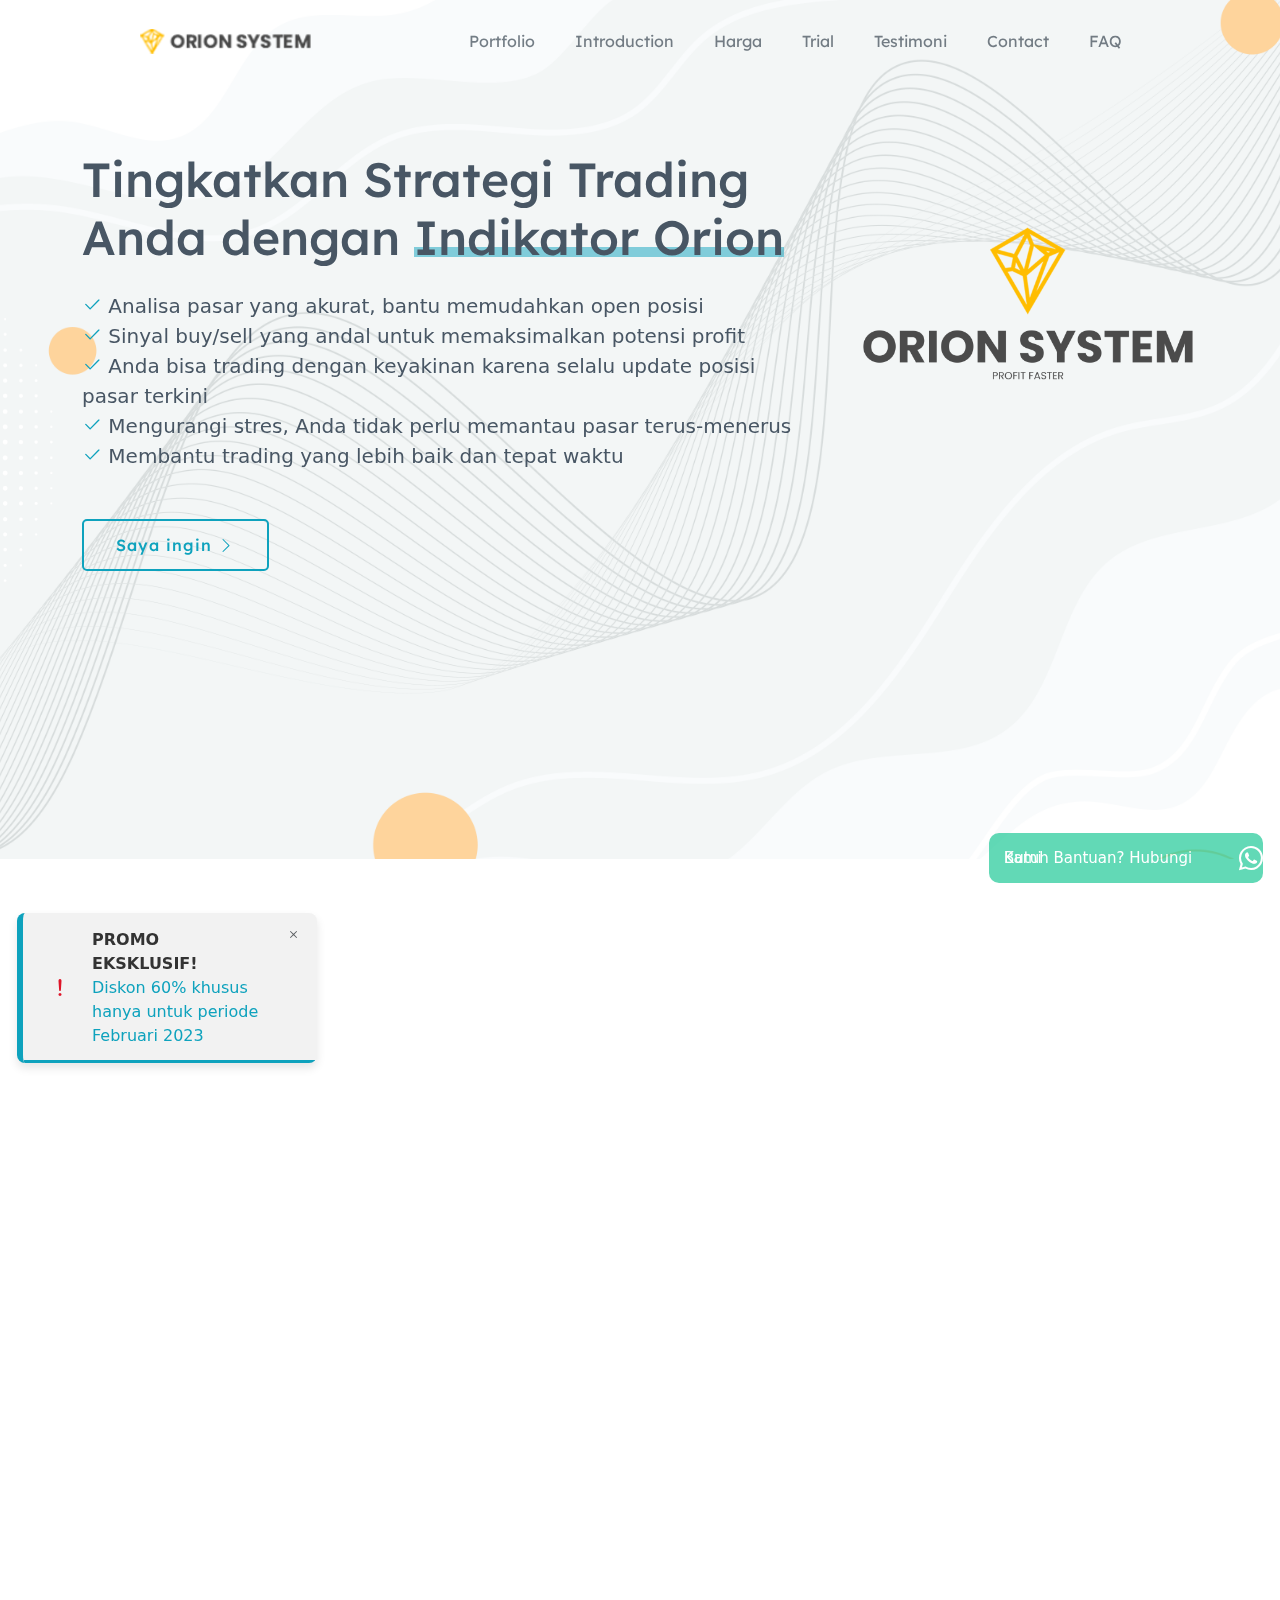
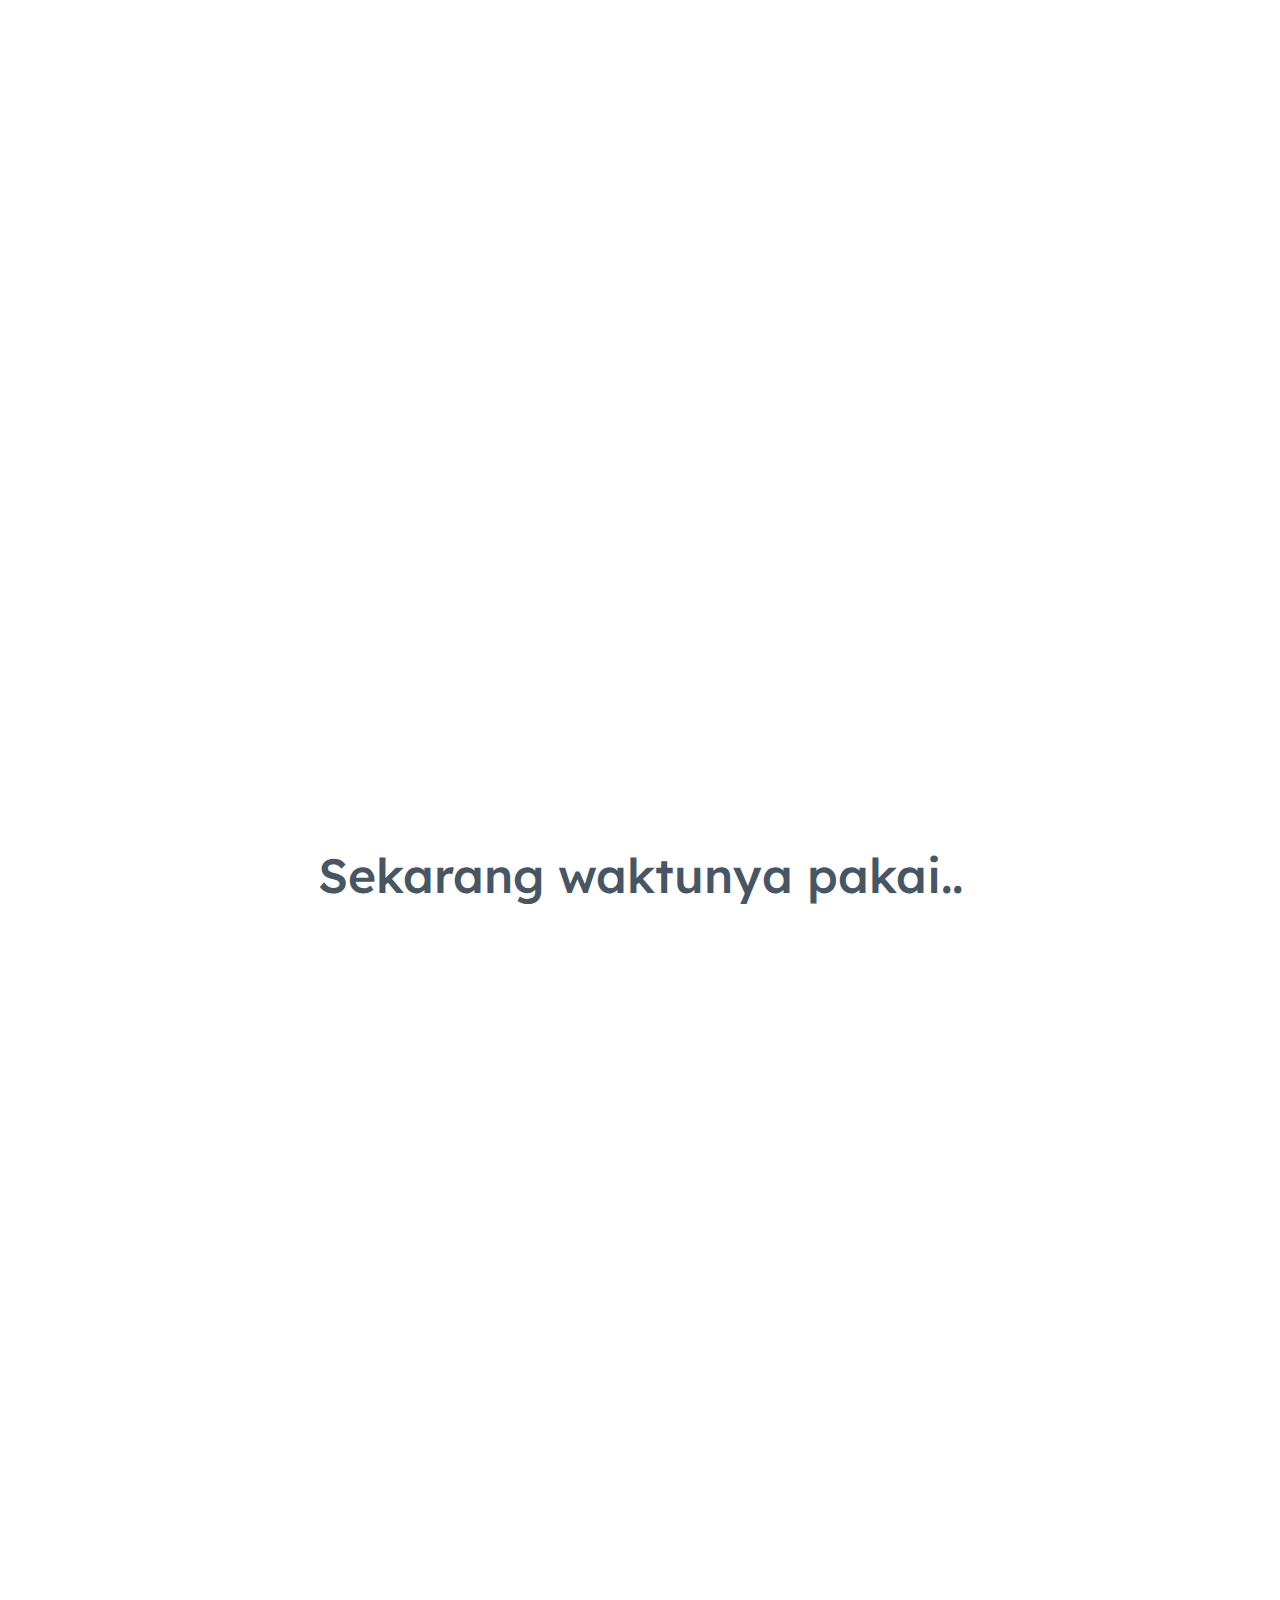
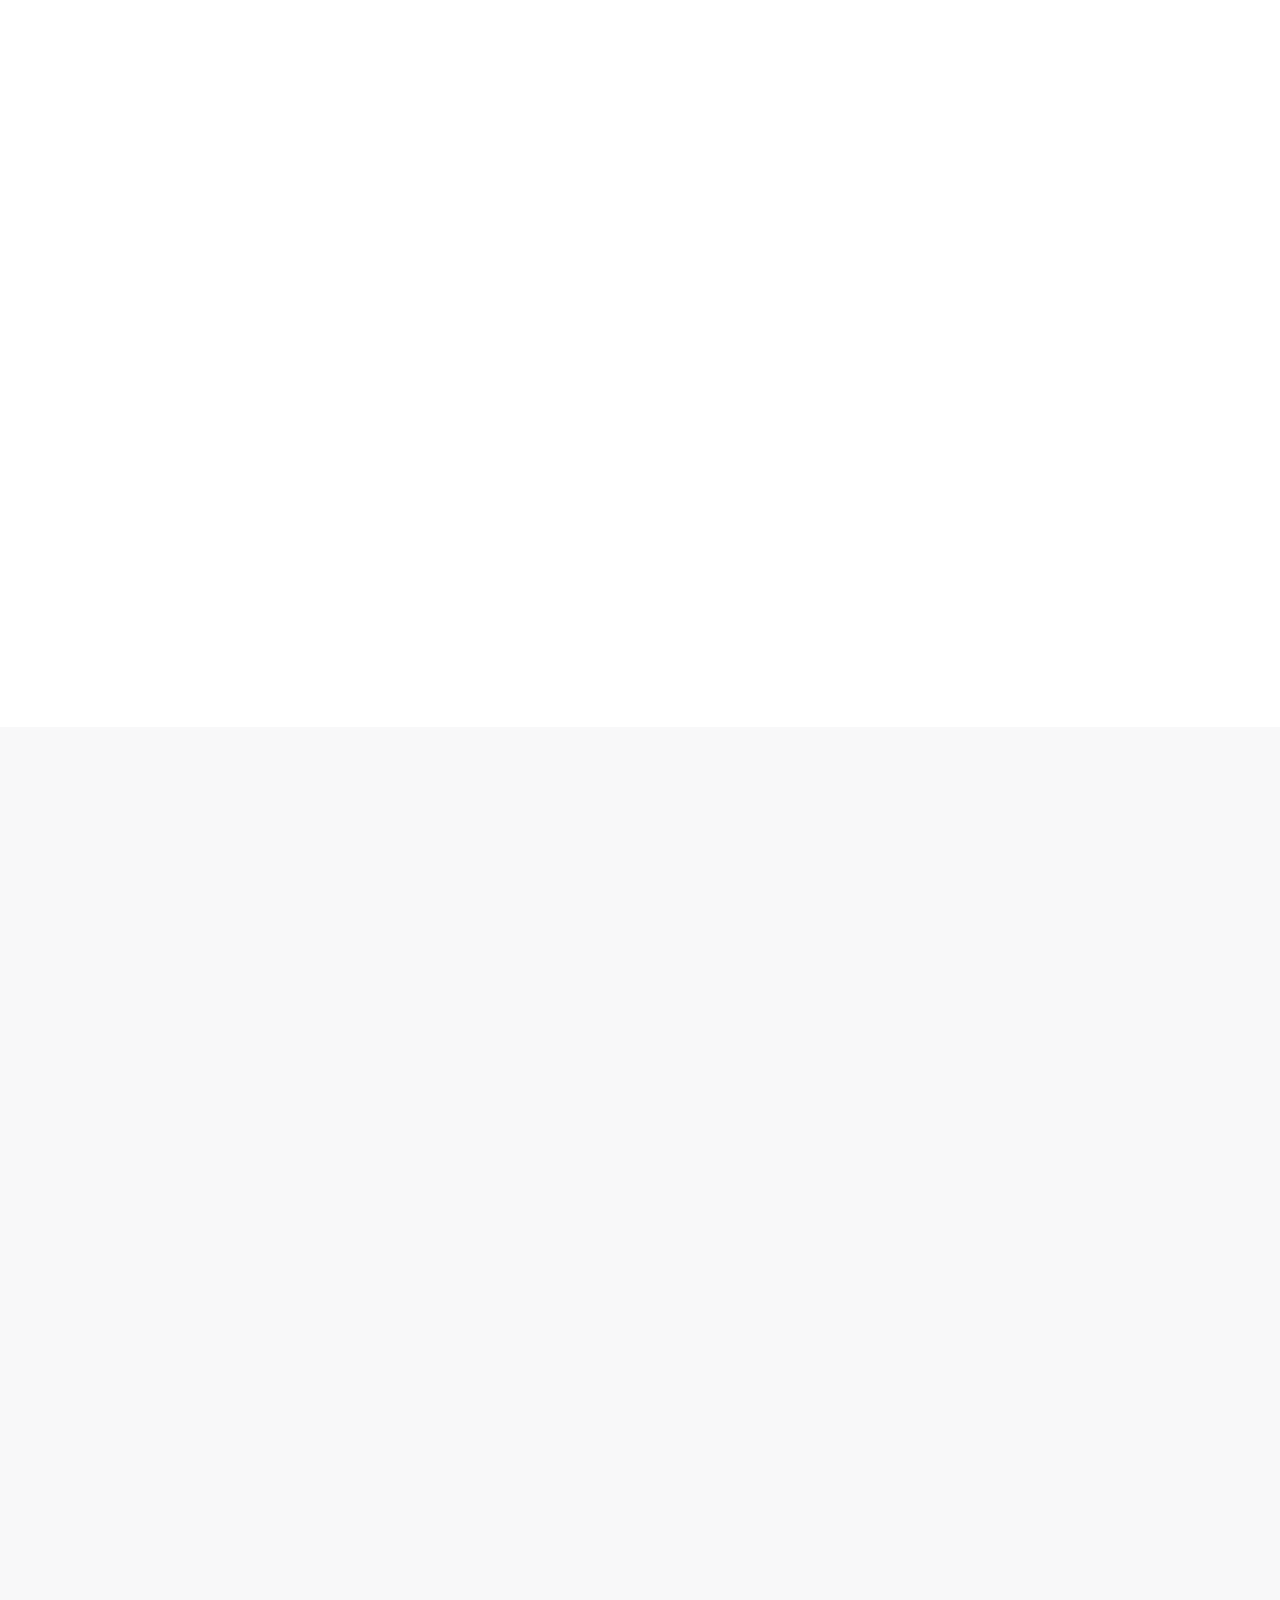
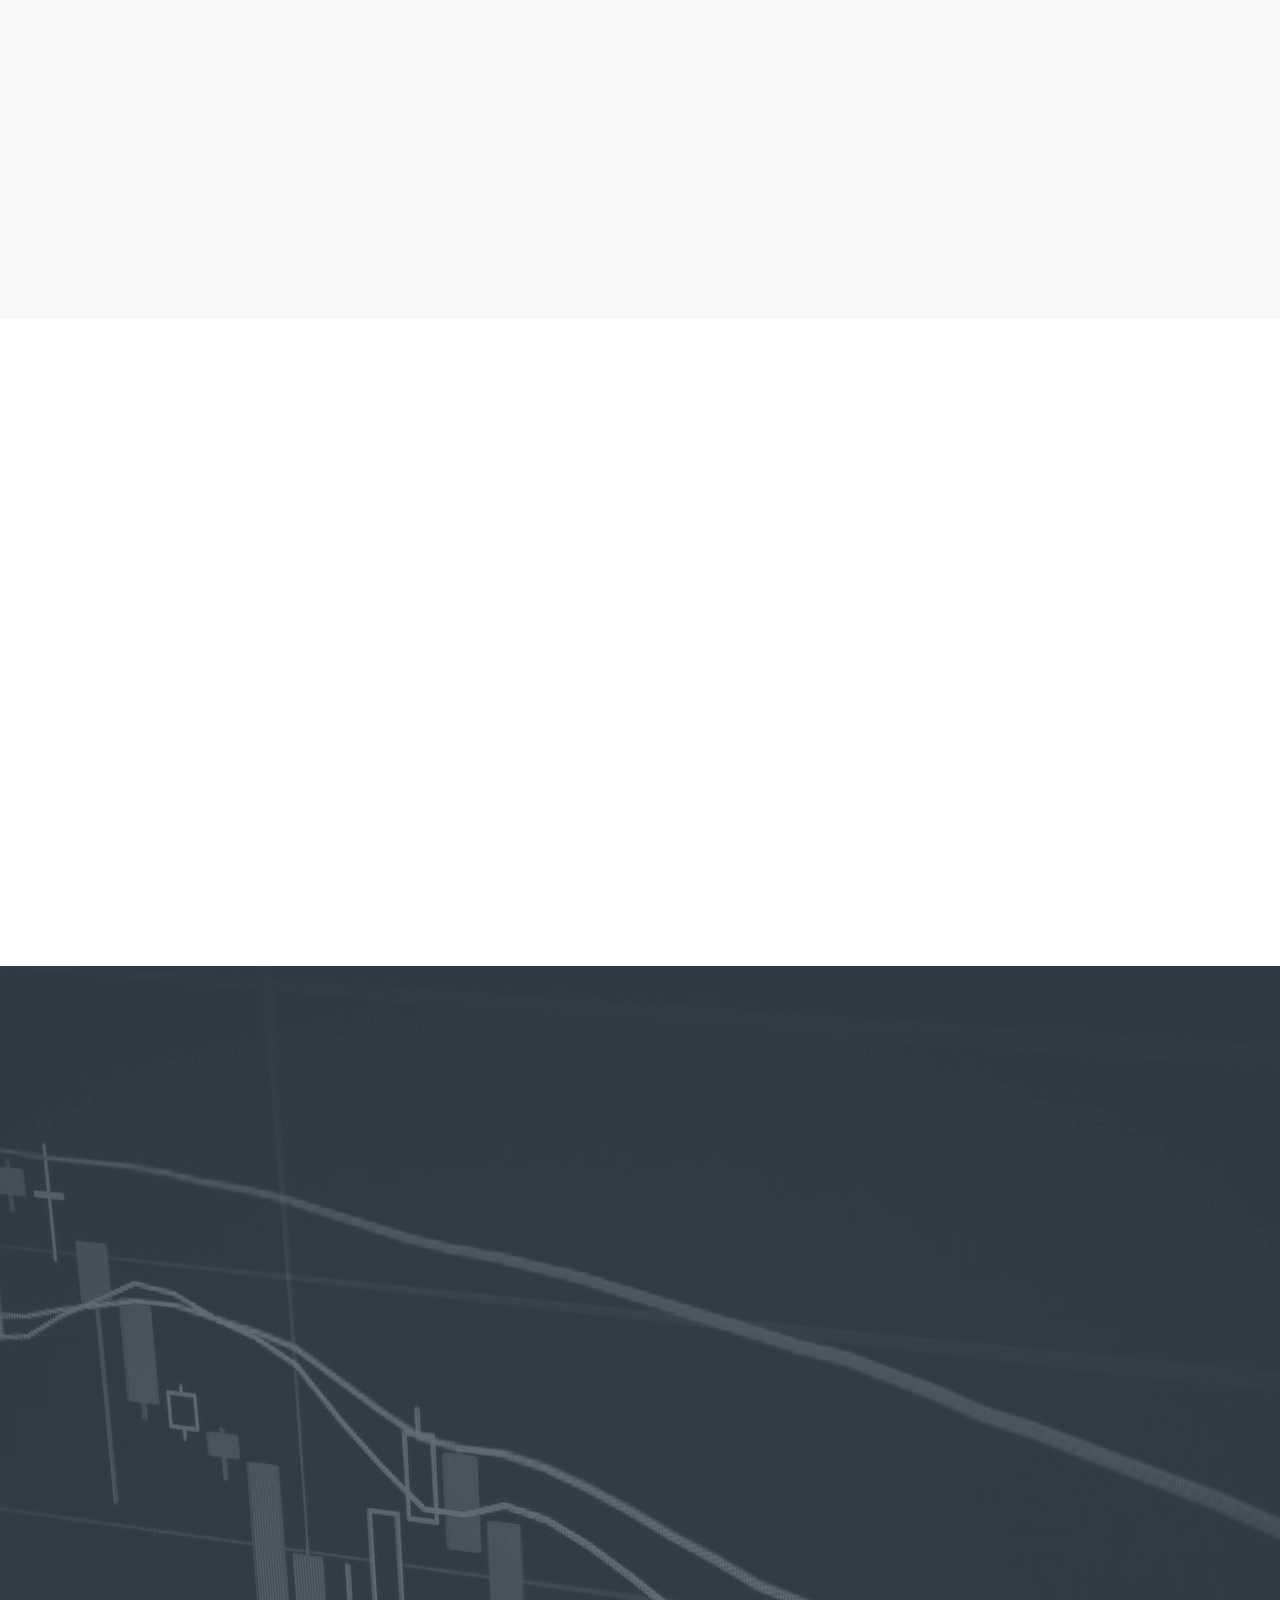
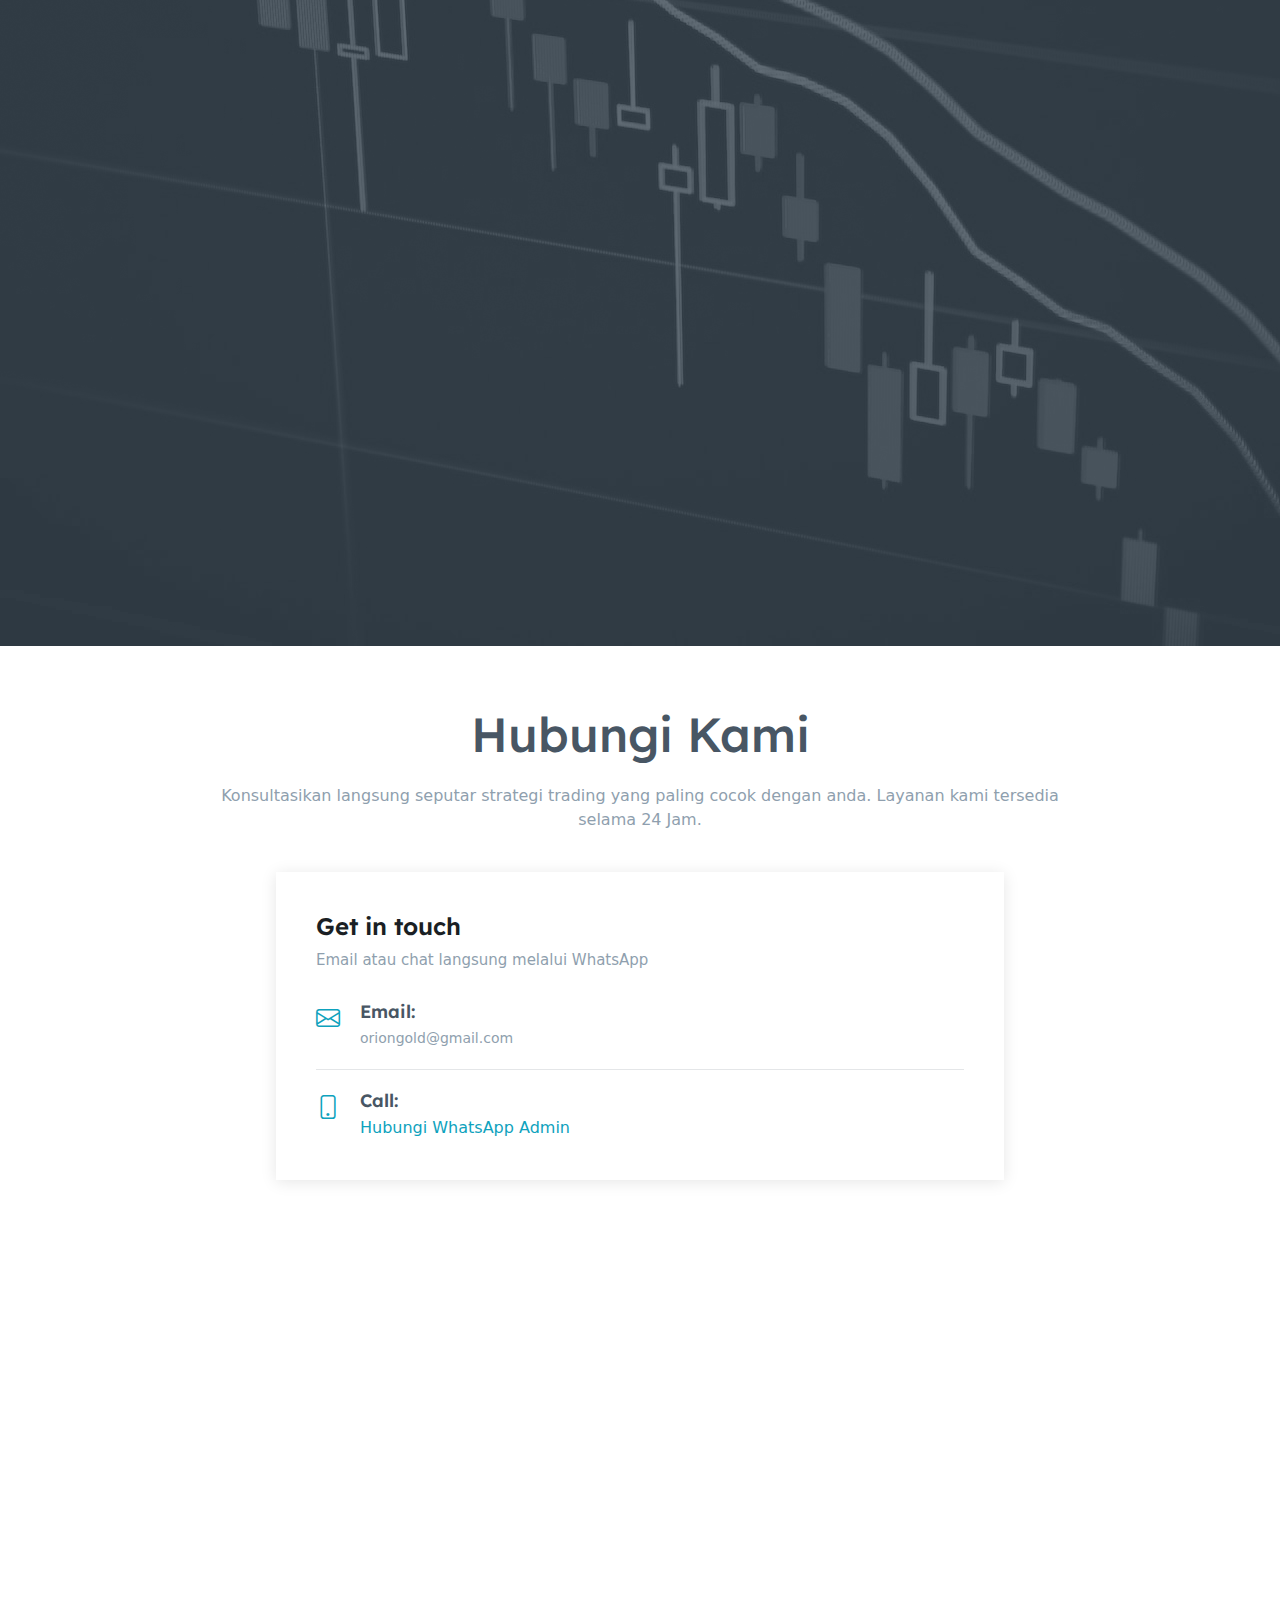
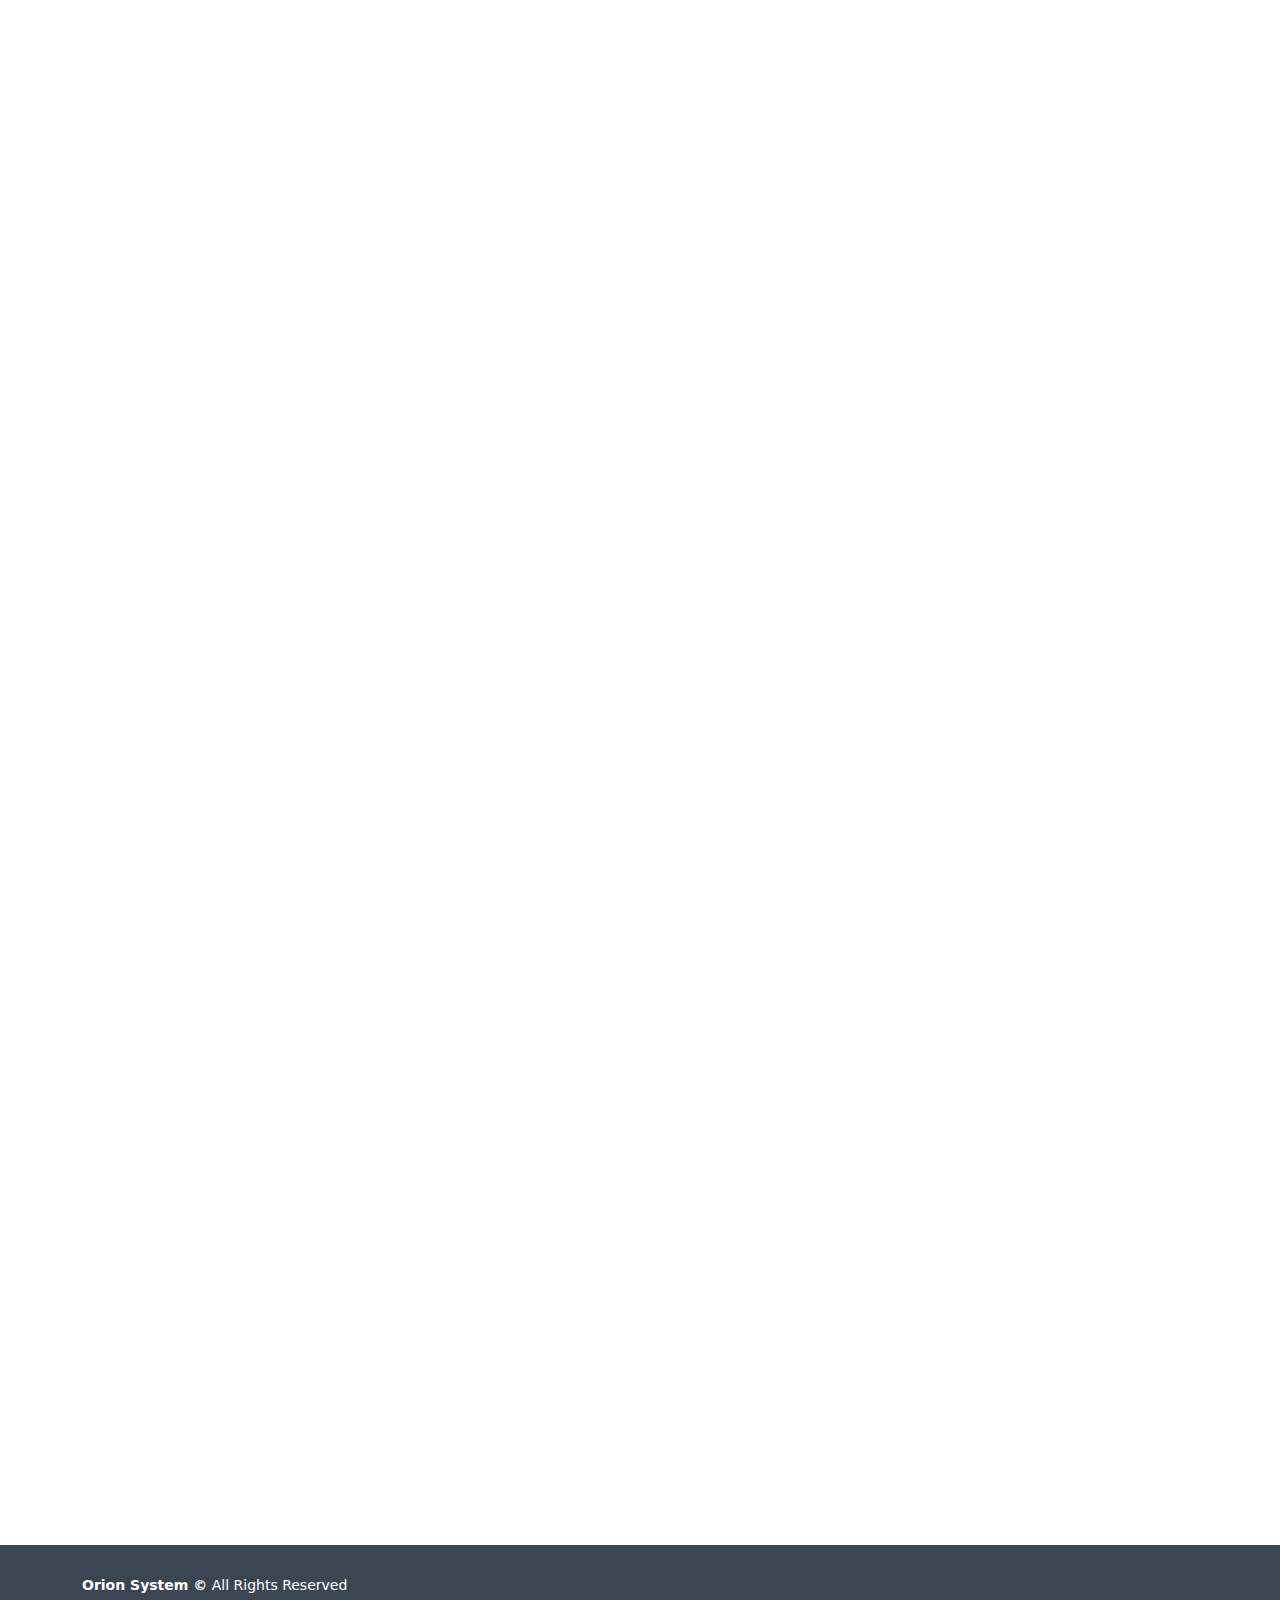
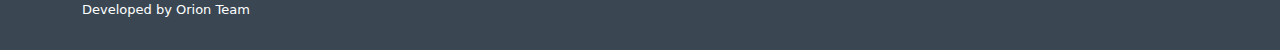
<file: index-2.html>
<!DOCTYPE html>
<html lang="en">
  <head>
    <meta charset="utf-8" />
    <meta content="width=device-width, initial-scale=1.0" name="viewport" />

    <title>Indikator Orion System</title>
    <meta content="" name="description" />
    <meta content="" name="keywords" />

    <!-- Favicons -->
    <link href="assets/img/favicon.png" rel="icon" />
    <link href="assets/img/apple-touch-icon.png" rel="apple-touch-icon" />

    <!-- Google Fonts -->
    <link rel="preconnect" href="https://fonts.googleapis.com" />
    <link rel="preconnect" href="https://fonts.gstatic.com" crossorigin />
    <link rel="preconnect" href="https://fonts.googleapis.com" />
    <link href="https://fonts.googleapis.com/css2?family=Inter:wght@100;200;300;400;500;600;700;800;900&family=Lexend:wght@100;200;300;400;500;600;700;800;900&display=swap" rel="stylesheet" />

    <!-- Vendor CSS Files -->
    <link href="assets/vendor/bootstrap/css/bootstrap.min.css" rel="stylesheet" />
    <link href="assets/vendor/bootstrap-icons/bootstrap-icons.css" rel="stylesheet" />
    <link href="assets/vendor/aos/aos.css" rel="stylesheet" />
    <link href="assets/vendor/glightbox/css/glightbox.min.css" rel="stylesheet" />
    <link href="assets/vendor/swiper/swiper-bundle.min.css" rel="stylesheet" />

    <!-- Variables CSS Files. Uncomment your preferred color scheme -->
    <link href="assets/css/variables.css" rel="stylesheet" />
    <!-- <link href="assets/css/variables-blue.css" rel="stylesheet"> -->
    <!-- <link href="assets/css/variables-green.css" rel="stylesheet"> -->
    <!-- <link href="assets/css/variables-orange.css" rel="stylesheet"> -->
    <!-- <link href="assets/css/variables-purple.css" rel="stylesheet"> -->
    <!-- <link href="assets/css/variables-red.css" rel="stylesheet"> -->
    <!-- <link href="assets/css/variables-pink.css" rel="stylesheet"> -->

    <!-- Template Main CSS File -->
    <link href="assets/css/main.css" rel="stylesheet" />
  </head>

  <body>
    <!-- ======= Header ======= -->
    <header id="header" class="header fixed-top" data-scrollto-offset="0">
      <div class="container-fluid d-flex align-items-center justify-content-evenly">
        <a href="index-2.html" class="logo d-flex align-items-center scrollto me-auto me-lg-0">
          <img src="assets/img/logo-dark.png" width="180px" alt="Logo EA Trading Forex Orion" />
        </a>

        <nav id="navbar" class="navbar">
          <ul>
            <li><a class="nav-link scrollto" href="index.html#portfolio">Portfolio</a></li>
            <li><a class="nav-link scrollto" href="index.html#about">Introduction</a></li>
            <li><a class="nav-link scrollto" href="index.html#pricing">Harga</a></li>
            <li><a class="nav-link scrollto" href="index.html#features">Trial</a></li>
            <li><a class="nav-link scrollto" href="index.html#testimonials">Testimoni</a></li>
            <li><a class="nav-link scrollto" href="index.html#contact">Contact</a></li>
            <li><a class="nav-link scrollto" href="index.html#faq">FAQ</a></li>
          </ul>
          <i class="bi bi-list mobile-nav-toggle d-none"></i>
        </nav>
        <!-- .navbar -->
      </div>
    </header>
    <!-- End Header -->

    <!-- ======= Hero Section ======= -->
    <section id="hero" class="hero carousel carousel-fade" data-bs-ride="carousel" data-bs-interval="5000">
      <div class="carousel-inner">
        <div class="carousel-item active">
          <div class="container" data-aos="zoom-out">
            <div class="row g-5">
              <div class="col-lg-8 col-md-6 content d-flex flex-column justify-content-center order-last order-md-first">
                <h2 class="mb-4">Tingkatkan Strategi Trading Anda dengan <em> Indikator Orion</em></h2>
                <p class="mb-5">
                  <i class="bi bi-check2 color-primary"></i> Analisa pasar yang akurat, bantu memudahkan open posisi<br />
                  <i class="bi bi-check2 color-primary"></i> Sinyal buy/sell yang andal untuk memaksimalkan potensi profit<br />
                  <i class="bi bi-check2 color-primary"></i> Anda bisa trading dengan keyakinan karena selalu update posisi pasar terkini<br />
                  <i class="bi bi-check2 color-primary"></i> Mengurangi stres, Anda tidak perlu memantau pasar terus-menerus<br />
                  <i class="bi bi-check2 color-primary"></i> Membantu trading yang lebih baik dan tepat waktu<br />
                </p>
                <a class="btn-get-started align-self-start scrollto" href="index.html#pricing">Saya ingin <i class="bi bi-chevron-right"></i></a>
              </div>

              <div class="col-lg-4 col-md-6 order-first order-md-last d-flex align-items-center">
                <div class="img">
                  <img src="assets/img/hero-carousel/hero1-alt.png" alt="EA Trading Forex Orion" class="img-fluid rounded-4" />
                </div>
              </div>
            </div>
          </div>
        </div>
        <!-- End Carousel Item -->
      </div>
    </section>
    <!-- End Hero Section -->

    <main id="main">
      <!-- ======= Portfolio Section ======= -->
      <section id="portfolio" class="portfolio" data-aos="fade-up">
        <div class="container">
          <div class="section-header">
            <h2>Solusi Cerdas Untuk Trader Sukses</h2>
            <p>
              Indikator Orion memudahkan anda untuk menentukan timing entry yang paling tepat, pasang sekarang dan raih keuntungan dengan lebih cepat
            </p>
          </div>
        </div>

        <div class="container-fluid" data-aos="fade-up" data-aos-delay="200">
            <div class="row g-0 portfolio-container justify-content-center">
              <div class="col-xl-6 col-lg-6 col-md-6 portfolio-item filter-dataTable">
                <img src="assets/img/indikator-2.png" class="img-fluid" alt="Indikator Trading Forex Orion" />
                <div class="portfolio-info">
                  <h4>Indikator Orion System</h4>
                  <p class="text-white font-primary">Indikator jitu untuk membantu trading harian anda dengan lebih cepat</p>
                  <a href="assets/img/indikator-2.png" title="Indikator Orion" data-gallery="portfolio-gallery" class="glightbox preview-link"><i class="bi bi-zoom-in"></i></a>
                  <a href="https://t.me/xevolutiontrading" target="_blank" title="Lihat Lebih Lanjut" class="details-link"><i class="bi bi-link-45deg"></i></a>
                </div>
              </div>
              <!-- End Portfolio Item -->
            </div>
            <!-- End Portfolio Container -->
          </div>
        </div>
      </section>
      <!-- End Portfolio Section -->

      <!-- ======= Clients Section ======= -->
      <section id="clients" class="clients">
        <div class="container" data-aos="zoom-out">
          <div class="clients-slider swiper">
            <div class="swiper-wrapper align-items-center">
              <div class="swiper-slide"><img src="assets/img/clients/client-1.png" class="img-fluid" alt="" /></div>
              <div class="swiper-slide"><img src="assets/img/clients/client-2.png" class="img-fluid" alt="" /></div>
              <div class="swiper-slide"><img src="assets/img/clients/client-3.png" class="img-fluid" alt="" /></div>
              <div class="swiper-slide"><img src="assets/img/clients/client-4.png" class="img-fluid" alt="" /></div>
              <div class="swiper-slide"><img src="assets/img/clients/client-5.png" class="img-fluid" alt="" /></div>
              <div class="swiper-slide"><img src="assets/img/clients/client-6.png" class="img-fluid" alt="" /></div>
            </div>
          </div>
        </div>
      </section>
      <!-- End Clients Section -->

      <!-- ======= About Section ======= -->
      <section id="about" class="about">
        <div class="container" data-aos="fade-up">

              <!-- Problem 1 -->
              <div class="row g-4 g-lg-5" data-aos="fade-up" data-aos-delay="200">
                <div class="col-lg-5">
                  <div class="about-img">
                    <img src="assets/img/about-2.jpg" class="img-fluid rounded-4" alt="Illustration EA Trading Forex Orion" />
                  </div>
                </div>
    
                <div class="col-lg-7">
                  <h3 class="pt-0 pt-lg-5">Masih zaman trading terjebak signal palsu?</h3>
    
                  <!-- Tab Content -->
                  <div class="tab-content">
                    <div class="tab-pane fade show active" id="tab1">
                      <p class="color-secondary">Atau terlalu banyak pakai indikator yang bikin analisis makin rumit dan membingungkan? Ujung-ujungnya salah entry posisi..</p>
    
                      <div class="d-flex align-items-center mt-4">
                        <i class="bi bi-x-lg"></i>
                        <h4>Tenaga & pikiran terkuras, hasilnya masih loss sampai ribuan dollar</h4>
                      </div>
    
                      <div class="d-flex align-items-center mt-4">
                        <i class="bi bi-x-lg"></i>
                        <h4>Trading gak konsisten karena gak sesuai rule/plan entry</h4>
                      </div>
    
                      <div class="d-flex align-items-center mt-4">
                        <i class="bi bi-x-lg"></i>
                        <h4>Putus asa, akhirnya cutloss karena floating gak beres-beres</h4>
                      </div>
    
                      <div class="d-flex align-items-center mt-4">
                        <i class="bi bi-x-lg"></i>
                        <h4>Ikut signal abal-abal lossnya kebanyakan</h4>
                      </div>

                      <div class="d-flex align-items-center mt-4">
                        <i class="bi bi-x-lg"></i>
                        <h4>Stress lihat akun yang tak kunjung profit</h4>
                      </div>
                    </div>
                    <!-- End Tab 1 Content -->
                  </div>
    
                  <h2 class="color-secondary mt-4">Stop buang-buang waktu, uang dan tenaga! Trading bukan sekedar coba-coba</h2>
                </div>
              </div>
            </div>
          
      <!-- End About Section -->

      <!-- ======= Call To Action Section ======= -->
      <section id="cta" class="cta">
        <div class="section-header mt-5">
          <h2>Sekarang waktunya pakai..</h2>
        </div>
        <div class="container" data-aos="zoom-out">
          <div class="row g-5">
            <div class="col-lg-8 col-md-6 content d-flex flex-column justify-content-center order-last order-md-first">
              <h3>Indikator by <em>Orion System</em></h3>
              <p>Pilihan tepat untuk anda yang masih bingung cari alat bantu trading yang akurat. Pasang ke akun anda dan rasakan manfaatnya segera!</p>
              <a class="cta-btn align-self-start scrollto" href="index-2.html#pricing">Beli Indikator</a>
            </div>

            <div class="col-lg-4 col-md-6 order-first order-md-last d-flex align-items-center">
              <div class="img">
                <img src="assets/img/cta.jpg" alt="" class="img-fluid" />
              </div>
            </div>
          </div>
        </div>
      </section>
      <!-- End Call To Action Section -->

      <!-- ======= On Focus Section ======= -->
      <section id="onfocus2" class="onfocus2">
        <div class="container-fluid p-0" data-aos="fade-up">
          <div class="row g-0">
            <div class="col-lg-6 img-focus position-relative"></div>
            <div class="col-lg-6">
              <div class="content d-flex flex-column justify-content-center h-100">
                <h3 class="mb-4">Beragam kemudahan analisa bisa Anda dapatkan menggunakan Indikator Ampuh satu ini</h3>
                <ul>
                  <li><i class="bi bi-check-circle"></i> Mempermudah identifikasi tren harga di masa depan</li>
                  <li><i class="bi bi-check-circle"></i> Memberikan akurasi signal buy/sell untuk keputusan transaksi yang lebih baik</li>
                  <li><i class="bi bi-check-circle"></i> Kemudahan menentukan level support/resistance juga area entry dan close</li>
                  <li><i class="bi bi-check-circle"></i> Memberikan informasi harian kapan anda harus mulai transaksi di market</li>
                  <li><i class="bi bi-check-circle"></i> Indikator Orion bantu memfilter dan memfokuskan titik signal yang paling penting</li>
                  <li><i class="bi bi-check-circle"></i> Menyediakan visualisasi data pasar dengan lebih baik</li>
                </ul>
              </div>
            </div>
          </div>
        </div>
      </section>
      <!-- End On Focus Section -->
    </section>

      <!-- ======= Pricing Section ======= -->
      <section id="pricing" class="pricing">
        <div class="container" data-aos="fade-up">
          <div class="section-header">
            <h2>Manfaatkan Waktu Sekarang! Sebelum Harga Normal</h2>
            <p>Jangan sampai terlambat lagi entry! Pasangkan Indikator Orion di akun anda sekarang juga</p>
          </div>

          <div class="row gy-4 justify-content-center">

            <div class="col-lg-6" data-aos="zoom-in" data-aos-delay="400">
              <div class="pricing-item featured">
                <div class="ribbon3"></div>

                <div class="pricing-header">
                  <h3 class="indikator-plan mb-4">Full-Pack</h3>
                  <h4 class="mb-3"><del>IDR 1.000.000,- <br /></del></h4>
                  <h4 class="color-yellow"><sup class="fw-bold">IDR</sup> 400.000,- <br /></h4>
                </div>

                <ul>
                  <li><i class="bi bi-check"></i> <span>Bisa digunakan di 5 akun real</span></li>
                  <li><i class="bi bi-check"></i> <span>Unlimited Demo Account</span></li>
                  <li><i class="bi bi-check"></i> <span>1 Tahun Indikator Akses</span></li>
                  <li><i class="bi bi-check"></i> <span>Gratis Update</span></li>
                  <li><i class="bi bi-check"></i> <span>Unlimited Pair</span></li>
                  <li><i class="bi bi-check"></i> <span>2 Pilihan Fitur (Follow Trend & Counter Trend)</span></li>
                  <li><i class="bi bi-check"></i> <span>Forum Diskusi</span></li>
                  <li><i class="bi bi-check"></i> <span>Video Training</span></li>
                  <li><i class="bi bi-check"></i> <span>Custom Setting</span></li>
                  <li><i class="bi bi-check"></i> <span>MT4 & MT5 Free Update</span></li>
                </ul>

                <div class="text-center">
                  <a href="#" target="_blank" class="buy-btn indikator">Order Sekarang <i class="bi bi-arrow-up-right"></i></a>
                </div>
              </div>
            </div>
            <!-- End Pricing Item -->
          </div>
        </div>
      </section>
      <!-- End Pricing Section -->

      <!-- ======= Features Section ======= -->
      <section id="features" class="features">
        <div class="container" data-aos="fade-up">
          <div class="section-header">
            <h2>Masih Ragu? Coba Aja Dulu</h2>
            <h3>Dapatkan trial selama 7 hari, GRATIS!</h3>
          </div>

          <div class="tab-content">
            <div class="tab-pane active show" id="tab-1">
              <div class="row gy-4">
                <div class="col-lg-8 order-2 order-lg-1" data-aos="fade-up" data-aos-delay="100">
                  <h3 class="mb-3">Hubungi Kami Untuk Dapatkan File Trial Indikator Orion System</h3>
                  <ul>
                    <li><i class="bi bi-check-circle-fill"></i> Pantau performa Indikator Orion System secara live di akun anda</li>
                    <li><i class="bi bi-check-circle-fill"></i> Dapat free file Indikator (.ex4) selama 7 hari</li>
                    <li><i class="bi bi-check-circle-fill"></i> Free Konsultasi 24 Jam</li>
                  </ul>
                  <div>
                    <a href="#" target="_blank" class="trial-btn indikator">Dapatkan Trial <i class="bi bi-arrow-up-right"></i></a>
                  </div>
                </div>
                <div class="col-lg-4 order-1 order-lg-2 text-center" data-aos="fade-up" data-aos-delay="200">
                  <img src="assets/img/features-7.png" alt="File EA Trading Forex Orion" class="img-fluid" />
                </div>
              </div>
            </div>
            <!-- End Tab Content 1 -->
          </div>
        </div>
      </section>
      <!-- End Features Section -->

      <!-- ======= Testimonials Section ======= -->
      <section id="testimonials" class="testimonials">
        <div class="container" data-aos="fade-up">
          <div class="section-header">
            <h2 class="color-white">Bukan janji, tapi bukti</h2>
            <h4 class="color-white">Testimoni langsung dari para member yang sudah merasakan manfaat dari Orion System</h4>
          </div>
          <div class="testimonials-slider swiper">
            <div class="swiper-wrapper">
              <div class="swiper-slide">
                <div class="testimonial-item">
                  <img src="assets/img/testimonials/testimonials-1.png" class="testimonial-img" alt="" />
                </div>
              </div>
              <!-- End testimonial item -->

              <div class="swiper-slide">
                <div class="testimonial-item">
                  <img src="assets/img/testimonials/testimonials-2.png" class="testimonial-img" alt="" />
                </div>
              </div>
              <!-- End testimonial item -->

              <div class="swiper-slide">
                <div class="testimonial-item">
                  <img src="assets/img/testimonials/testimonials-3.png" class="testimonial-img" alt="" />
                </div>
              </div>
              <!-- End testimonial item -->

              <div class="swiper-slide">
                <div class="testimonial-item">
                  <img src="assets/img/testimonials/testimonials-4.png" class="testimonial-img" alt="" />
                </div>
              </div>
              <!-- End testimonial item -->

              <div class="swiper-slide">
                <div class="testimonial-item">
                  <img src="assets/img/testimonials/testimonials-5.jpg" class="testimonial-img" alt="" />
                </div>
              </div>
              <!-- End testimonial item -->
            </div>
            <div class="swiper-pagination pt-3"></div>
          </div>
        </div>
      </section>
      <!-- End Testimonials Section -->

      <!-- ======= Contact Section ======= -->
      <section id="contact" class="contact">
        <div class="container">
          <div class="section-header">
            <h2>Hubungi Kami</h2>
            <p>Konsultasikan langsung seputar strategi trading yang paling cocok dengan anda. Layanan kami tersedia selama 24 Jam.</p>
          </div>
        </div>

        <div class="container">
          <div class="row gy-5 gx-lg-5 justify-content-center">
            <div class="col-lg-8">
              <div class="info">
                <h3>Get in touch</h3>
                <p>Email atau chat langsung melalui WhatsApp</p>

                <div class="info-item d-flex">
                  <i class="bi bi-envelope flex-shrink-0"></i>
                  <div>
                    <h4>Email:</h4>
                    <p>oriongold@gmail.com</p>
                  </div>
                </div>
                <!-- End Info Item -->

                <div class="info-item d-flex">
                  <i class="bi bi-phone flex-shrink-0"></i>
                  <div>
                    <h4>Call:</h4>
                    <a href="#" target="_blank" class="contact-btn indikator">Hubungi WhatsApp Admin</a>
                  </div>
                </div>
                <!-- End Info Item -->
              </div>
            </div>
          </div>
        </div>

        <!-- ======= Team Section ======= -->
      <section id="team" class="team">
        <div class="container" data-aos="fade-up">
          <div class="section-header">
            <h2>Meet the Creator</h2>
          </div>

          <div class="row gy-5 justify-content-center">
            <div class="col-xl-5 col-md-6 d-flex" data-aos="zoom-in" data-aos-delay="600">
              <div class="team-member">
                <div class="member-img">
                  <img src="assets/img/team/team-4.jpg" class="img-fluid" alt="Juan Garcia Developer EA Trading Forex Orion" />
                </div>
                <div class="member-info">
                  <div class="social">
                    <a href="https://www.facebook.com/profile.php?id=100075883177449" target="_blank"><i class="bi bi-facebook"></i></a>
                    <a href="https://www.instagram.com/juangarcia.ra/" target="_blank"><i class="bi bi-instagram"></i></a>
                    <a href="https://t.me/xevolutiontrading" target="_blank"><i class="bi bi-telegram"></i></a>
                    <a href="404.html"><i class="bi bi-globe"></i></a>
                  </div>
                  <h4>Juan Garcia</h4>
                  <span>Daily Trader, Trading System Developer, NXT & Orion System Founder</span>
                </div>
              </div>
            </div>
            <!-- End Team Member -->
          </div>
        </div>
      </section>
      <!-- End Team Section -->
      </section>
      <!-- End Contact Section -->

      <!-- ======= F.A.Q Section ======= -->
      <section id="faq" class="faq">
        <div class="container-fluid" data-aos="fade-up">
          <div class="row gy-4">
            <div class="col-lg-7 d-flex flex-column justify-content-center align-items-stretch order-2 order-lg-1">
              <div class="content px-xl-5">
                <h3>Frequently Asked <strong>Questions</strong></h3>
                <p>Pertanyaan umum yang sering muncul. Temukan jawaban anda di sini</p>
              </div>

              <div class="accordion accordion-flush px-xl-5" id="faqlist">
                <div class="accordion-item" data-aos="fade-up" data-aos-delay="200">
                  <h3 class="accordion-header">
                    <button class="accordion-button collapsed" type="button" data-bs-toggle="collapse" data-bs-target="#faq-content-1">
                      <i class="bi bi-question-circle question-icon"></i>
                      <span class="color-secondary"> Apakah Indikator Orion bisa dipakai di berbagai akun? </span>
                    </button>
                  </h3>
                  <div id="faq-content-1" class="accordion-collapse collapse" data-bs-parent="#faqlist">
                    <div class="accordion-body">Indikator Orion System bisa digunakan di berbagai akun di berbagai broker yang berbeda.</div>
                  </div>
                </div>
                <!-- # Faq item-->

                <div class="accordion-item" data-aos="fade-up" data-aos-delay="300">
                  <h3 class="accordion-header">
                    <button class="accordion-button collapsed" type="button" data-bs-toggle="collapse" data-bs-target="#faq-content-2">
                      <i class="bi bi-question-circle question-icon"></i>
                      <span class="color-secondary"> Platform apa saja yang support pemakaian Indikator Orion? </span>
                    </button>
                  </h3>
                  <div id="faq-content-2" class="accordion-collapse collapse" data-bs-parent="#faqlist">
                    <div class="accordion-body">Indikator Orion System menggunakan platform Meta Trader 4 untuk eksekusi logic trading.</div>
                  </div>
                </div>
                <!-- # Faq item-->

                <div class="accordion-item" data-aos="fade-up" data-aos-delay="400">
                  <h3 class="accordion-header">
                    <button class="accordion-button collapsed" type="button" data-bs-toggle="collapse" data-bs-target="#faq-content-3">
                      <i class="bi bi-question-circle question-icon"></i>
                      <span class="color-secondary"> Bagaimana cara kerja Indikator Orion? </span>
                    </button>
                  </h3>
                  <div id="faq-content-3" class="accordion-collapse collapse" data-bs-parent="#faqlist">
                    <div class="accordion-body">Indikator Orion System bekerja dengan memberikan petunjuk kapan anda harus eksekusi buy/sell di market, sistemnya sama seperti indikator bawaan MT4</div>
                  </div>
                </div>
                <!-- # Faq item-->

                <div class="accordion-item" data-aos="fade-up" data-aos-delay="500">
                  <h3 class="accordion-header">
                    <button class="accordion-button collapsed" type="button" data-bs-toggle="collapse" data-bs-target="#faq-content-4">
                      <i class="bi bi-question-circle question-icon"></i>
                      <span class="color-secondary"> Apakah Indikator Orion aman digunakan oleh pemula? </span>
                    </button>
                  </h3>
                  <div id="faq-content-4" class="accordion-collapse collapse" data-bs-parent="#faqlist">
                    <div class="accordion-body">
                      <i class="bi bi-question-circle question-icon"></i>
                      Indikator Orion sangat cocok digunakan oleh pemula, karena mempermudah aktivitas trading dengan memberikan petunjuk kapan waktu yang tepat untuk open posisi.
                    </div>
                  </div>
                </div>
                <!-- # Faq item-->

                <div class="accordion-item" data-aos="fade-up" data-aos-delay="600">
                  <h3 class="accordion-header">
                    <button class="accordion-button collapsed" type="button" data-bs-toggle="collapse" data-bs-target="#faq-content-5">
                      <i class="bi bi-question-circle question-icon"></i>
                      <span class="color-secondary"> Pair apa saja yang cocok untuk pemakaian Indikator Orion? </span>
                    </button>
                  </h3>
                  <div id="faq-content-5" class="accordion-collapse collapse" data-bs-parent="#faqlist">
                    <div class="accordion-body">Orion System memaksimalkan aktivitas trading di pair XAUUSD (Gold-USD).</div>
                  </div>
                </div>
                <!-- # Faq item-->

                <div class="accordion-item" data-aos="fade-up" data-aos-delay="700">
                  <h3 class="accordion-header">
                    <button class="accordion-button collapsed" type="button" data-bs-toggle="collapse" data-bs-target="#faq-content-6">
                      <i class="bi bi-question-circle question-icon"></i>
                      <span class="color-secondary"> Berapa anjuran balance akun yang dibutuhkan untuk pemakaian Indikator Orion? </span>
                    </button>
                  </h3>
                  <div id="faq-content-6" class="accordion-collapse collapse" data-bs-parent="#faqlist">
                    <div class="accordion-body">Balance yang disarankan untuk menggunakan Indikator Orion ini dengan hasil yang maksimal adalah $3000</div>
                  </div>
                </div>
                <!-- # Faq item-->

                <div class="accordion-item" data-aos="fade-up" data-aos-delay="800">
                  <h3 class="accordion-header">
                    <button class="accordion-button collapsed" type="button" data-bs-toggle="collapse" data-bs-target="#faq-content-7">
                      <i class="bi bi-question-circle question-icon"></i>
                      <span class="color-secondary"> Metode trading apa yang digunakan dalam Indikator Orion? </span>
                    </button>
                  </h3>
                  <div id="faq-content-7" class="accordion-collapse collapse" data-bs-parent="#faqlist">
                    <div class="accordion-body">Indikator Orion menggunakan metode trading scalping dan averaging.</div>
                  </div>
                </div>
                <!-- # Faq item-->

                <div class="accordion-item" data-aos="fade-up" data-aos-delay="900">
                  <h3 class="accordion-header">
                    <button class="accordion-button collapsed" type="button" data-bs-toggle="collapse" data-bs-target="#faq-content-8">
                      <i class="bi bi-question-circle question-icon"></i>
                      <span class="color-secondary"> Bagaimana ketentuan untuk order Indikator Orion? </span>
                    </button>
                  </h3>
                  <div id="faq-content-8" class="accordion-collapse collapse" data-bs-parent="#faqlist">
                    <div class="accordion-body">
                      Untuk order Indikator Orion, anda hanya perlu klik tombol order yang tertera pada bagian harga di website ini. Setelah order dan melakukan pembayaran, anda
                      akan langsung mendapatkan file Indikator.
                    </div>
                  </div>
                </div>
                <!-- # Faq item-->

                <div class="accordion-item" data-aos="fade-up" data-aos-delay="1000">
                  <h3 class="accordion-header">
                    <button class="accordion-button collapsed" type="button" data-bs-toggle="collapse" data-bs-target="#faq-content-9">
                      <i class="bi bi-question-circle question-icon"></i>
                      <span class="color-secondary"> Apakah Indikator Orion bisa diakses di semua broker? </span>
                    </button>
                  </h3>
                  <div id="faq-content-9" class="accordion-collapse collapse" data-bs-parent="#faqlist">
                    <div class="accordion-body">Indikator Orion System bisa digunakan pada semua akun di semua broker.</div>
                  </div>
                </div>
                <!-- # Faq item-->

                <div class="accordion-item" data-aos="fade-up" data-aos-delay="1100">
                  <h3 class="accordion-header">
                    <button class="accordion-button collapsed" type="button" data-bs-toggle="collapse" data-bs-target="#faq-content-10">
                      <i class="bi bi-question-circle question-icon"></i>
                      <span class="color-secondary"> Benefit apa saja yang bisa didapat saat menggunakan Indikator Orion? </span>
                    </button>
                  </h3>
                  <div id="faq-content-10" class="accordion-collapse collapse" data-bs-parent="#faqlist">
                    <div class="accordion-body">
                      Dengan berlangganan Indikator Orion anda akan mendapatkan file indikator, gratis private edukasi bersama master Juan Garcia di forum diskusi komunitas NXT, gratis video training, dan berbagai
                      benefit lainnya yang akan membantu anda meraih profit dengan semua kemudahan.
                    </div>
                  </div>
                </div>
                <!-- # Faq item-->

                <div class="accordion-item" data-aos="fade-up" data-aos-delay="1200">
                  <h3 class="accordion-header">
                    <button class="accordion-button collapsed" type="button" data-bs-toggle="collapse" data-bs-target="#faq-content-11">
                      <i class="bi bi-question-circle question-icon"></i>
                      <span class="color-secondary"> Apakah ada jangka waktu menggunakan Indikator Orion? </span>
                    </button>
                  </h3>
                  <div id="faq-content-11" class="accordion-collapse collapse" data-bs-parent="#faqlist">
                    <div class="accordion-body">Jangka waktu untuk penggunaan indikator Orion adalah 1 tahun.</div>
                  </div>
                </div>
                <!-- # Faq item-->
              </div>
            </div>

            <div class="col-lg-5 align-items-stretch order-1 order-lg-2 img" style="background-image: url('assets/img/faq.jpg')">&nbsp;</div>
          </div>
        </div>
      </section>
      <!-- End F.A.Q Section -->
    </main>
    <!-- End #main -->

    <!-- ======= Footer ======= -->
    <footer id="footer" class="footer">
      <div class="footer-legal text-center">
        <div class="container d-flex flex-column flex-lg-row justify-content-center justify-content-lg-between align-items-center">
          <div class="d-flex flex-column align-items-center align-items-lg-start">
            <div class="copyright">
              <strong><span>Orion System &copy;</span></strong> All Rights Reserved
            </div>
            <div class="credits">Developed by Orion Team</div>
          </div>
        </div>
      </div>
    </footer>
    <!-- End Footer -->
    <div class="popup d-flex align-items-center justify-content-start">
      <a class="scrollto" href="index-2.html#pricing">
        <div class="popup-content">
          <i class="bi bi-exclamation-lg excl"></i>
          <div class="popup-message">
            <span class="text text-1">PROMO EKSKLUSIF!</span>
            <span class="text text-2">Diskon 60% khusus hanya untuk periode Februari 2023</span>
          </div>
        </div>
        </a>
        <i class="bi bi-x close"></i>
        <div class="progress active"></div>
    </div>

    <a href="" target="_blank" class="floating-btn indikator d-flex align-items-center justify-content-start"><span>Butuh Bantuan? Hubungi Kami</span> <i class="bi bi-whatsapp"></i></a>

    <script src="https://cdnjs.cloudflare.com/ajax/libs/jquery/3.6.3/jquery.min.js" defer></script>

    <!-- Subscribe Button -->
    <script type="text/javascript" src="assets/js/contact-button-indikator.js" defer></script>

    <!-- Popup Message -->
    <script src="assets/js/popup.js" defer></script>

    <!-- Vendor JS Files -->
    <script src="assets/vendor/bootstrap/js/bootstrap.bundle.min.js" defer></script>
    <script src="assets/vendor/aos/aos.js" defer></script>
    <script src="assets/vendor/glightbox/js/glightbox.min.js" defer></script>
    <script src="assets/vendor/isotope-layout/isotope.pkgd.min.js" defer></script>
    <script src="assets/vendor/swiper/swiper-bundle.min.js" defer></script>
    <script src="assets/vendor/php-email-form/validate.js" defer></script>

    <!-- Template Main JS File -->
    <script src="assets/js/main.js"></script>
  </body>
</html>
</file>
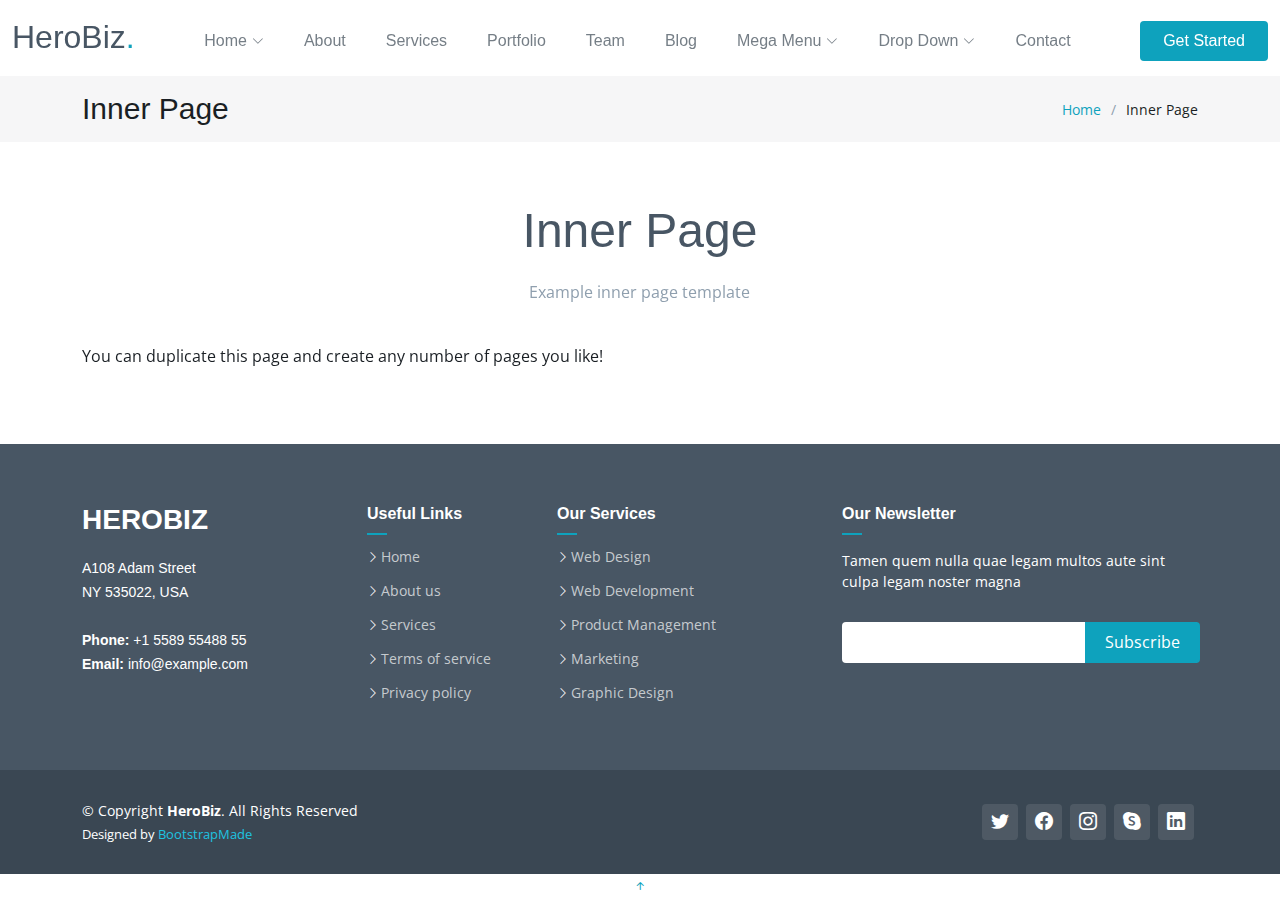
<file: inner-page.html>
<!DOCTYPE html>
<html lang="en">

<head>
  <meta charset="utf-8">
  <meta content="width=device-width, initial-scale=1.0" name="viewport">

  <title>Inner Page - HeroBiz Bootstrap Template</title>
  <meta content="" name="description">
  <meta content="" name="keywords">

  <!-- Favicons -->
  <link href="assets/img/favicon.png" rel="icon">
  <link href="assets/img/apple-touch-icon.png" rel="apple-touch-icon">

  <!-- Google Fonts -->
  <link rel="preconnect" href="https://fonts.googleapis.com">
  <link rel="preconnect" href="https://fonts.gstatic.com" crossorigin>
  <link href="https://fonts.googleapis.com/css2?family=Open+Sans:ital,wght@0,300;0,400;0,500;0,600;0,700;1,300;1,400;1,500;1,600;1,700&family=Poppins:ital,wght@0,300;0,400;0,500;0,600;0,700;1,300;1,400;1,500;1,600;1,700&family=Source+Sans+Pro:ital,wght@0,300;0,400;0,600;0,700;1,300;1,400;1,600;1,700&display=swap" rel="stylesheet">

  <!-- Vendor CSS Files -->
  <link href="assets/vendor/bootstrap/css/bootstrap.min.css" rel="stylesheet">
  <link href="assets/vendor/bootstrap-icons/bootstrap-icons.css" rel="stylesheet">
  <link href="assets/vendor/aos/aos.css" rel="stylesheet">
  <link href="assets/vendor/glightbox/css/glightbox.min.css" rel="stylesheet">
  <link href="assets/vendor/swiper/swiper-bundle.min.css" rel="stylesheet">

  <!-- Variables CSS Files. Uncomment your preferred color scheme -->
  <link href="assets/css/variables.css" rel="stylesheet">
  <!-- <link href="assets/css/variables-blue.css" rel="stylesheet"> -->
  <!-- <link href="assets/css/variables-green.css" rel="stylesheet"> -->
  <!-- <link href="assets/css/variables-orange.css" rel="stylesheet"> -->
  <!-- <link href="assets/css/variables-purple.css" rel="stylesheet"> -->
  <!-- <link href="assets/css/variables-red.css" rel="stylesheet"> -->
  <!-- <link href="assets/css/variables-pink.css" rel="stylesheet"> -->

  <!-- Template Main CSS File -->
  <link href="assets/css/main.css" rel="stylesheet">

  <!-- =======================================================
  * Template Name: HeroBiz - v2.4.0
  * Template URL: https://bootstrapmade.com/herobiz-bootstrap-business-template/
  * Author: BootstrapMade.com
  * License: https://bootstrapmade.com/license/
  ======================================================== -->
</head>

<body>

  <!-- ======= Header ======= -->
  <header id="header" class="header fixed-top" data-scrollto-offset="0">
    <div class="container-fluid d-flex align-items-center justify-content-between">

      <a href="index.html" class="logo d-flex align-items-center scrollto me-auto me-lg-0">
        <!-- Uncomment the line below if you also wish to use an image logo -->
        <!-- <img src="assets/img/logo.png" alt=""> -->
        <h1>HeroBiz<span>.</span></h1>
      </a>

      <nav id="navbar" class="navbar">
        <ul>

          <li class="dropdown"><a href="#"><span>Home</span> <i class="bi bi-chevron-down dropdown-indicator"></i></a>
            <ul>
              <li><a href="index.html">Home 1 - index.html</a></li>
              <li><a href="index-2.html">Home 2 - index-2.html</a></li>
              <li><a href="index-3.html">Home 3 - index-3.html</a></li>
              <li><a href="index-4.html">Home 4 - index-4.html</a></li>
            </ul>
          </li>

          <li><a class="nav-link scrollto" href="index.html#about">About</a></li>
          <li><a class="nav-link scrollto" href="index.html#services">Services</a></li>
          <li><a class="nav-link scrollto" href="index.html#portfolio">Portfolio</a></li>
          <li><a class="nav-link scrollto" href="index.html#team">Team</a></li>
          <li><a href="blog.html">Blog</a></li>
          <li class="dropdown megamenu"><a href="#"><span>Mega Menu</span> <i class="bi bi-chevron-down dropdown-indicator"></i></a>
            <ul>
              <li>
                <a href="#">Column 1 link 1</a>
                <a href="#">Column 1 link 2</a>
                <a href="#">Column 1 link 3</a>
              </li>
              <li>
                <a href="#">Column 2 link 1</a>
                <a href="#">Column 2 link 2</a>
                <a href="#">Column 3 link 3</a>
              </li>
              <li>
                <a href="#">Column 3 link 1</a>
                <a href="#">Column 3 link 2</a>
                <a href="#">Column 3 link 3</a>
              </li>
              <li>
                <a href="#">Column 4 link 1</a>
                <a href="#">Column 4 link 2</a>
                <a href="#">Column 4 link 3</a>
              </li>
            </ul>
          </li>
          <li class="dropdown"><a href="#"><span>Drop Down</span> <i class="bi bi-chevron-down dropdown-indicator"></i></a>
            <ul>
              <li><a href="#">Drop Down 1</a></li>
              <li class="dropdown"><a href="#"><span>Deep Drop Down</span> <i class="bi bi-chevron-down dropdown-indicator"></i></a>
                <ul>
                  <li><a href="#">Deep Drop Down 1</a></li>
                  <li><a href="#">Deep Drop Down 2</a></li>
                  <li><a href="#">Deep Drop Down 3</a></li>
                  <li><a href="#">Deep Drop Down 4</a></li>
                  <li><a href="#">Deep Drop Down 5</a></li>
                </ul>
              </li>
              <li><a href="#">Drop Down 2</a></li>
              <li><a href="#">Drop Down 3</a></li>
              <li><a href="#">Drop Down 4</a></li>
            </ul>
          </li>
          <li><a class="nav-link scrollto" href="index.html#contact">Contact</a></li>
        </ul>
        <i class="bi bi-list mobile-nav-toggle d-none"></i>
      </nav><!-- .navbar -->

      <a class="btn-getstarted scrollto" href="index.html#about">Get Started</a>

    </div>
  </header><!-- End Header -->

  <main id="main">

    <!-- ======= Breadcrumbs ======= -->
    <div class="breadcrumbs">
      <div class="container">

        <div class="d-flex justify-content-between align-items-center">
          <h2>Inner Page</h2>
          <ol>
            <li><a href="index.html">Home</a></li>
            <li>Inner Page</li>
          </ol>
        </div>

      </div>
    </div><!-- End Breadcrumbs -->

    <!-- ======= Blog Section ======= -->
    <section class="inner-page">
      <div class="container" data-aos="fade-up">

        <div class="section-header">
          <h2>Inner Page</h2>
          <p>Example inner page template</p>
        </div>

        <p>
          You can duplicate this page and create any number of pages you like!
        </p>

      </div>
    </section><!-- End Inner Page -->

  </main><!-- End #main -->

  <!-- ======= Footer ======= -->
  <footer id="footer" class="footer">

    <div class="footer-content">
      <div class="container">
        <div class="row">

          <div class="col-lg-3 col-md-6">
            <div class="footer-info">
              <h3>HeroBiz</h3>
              <p>
                A108 Adam Street <br>
                NY 535022, USA<br><br>
                <strong>Phone:</strong> +1 5589 55488 55<br>
                <strong>Email:</strong> info@example.com<br>
              </p>
            </div>
          </div>

          <div class="col-lg-2 col-md-6 footer-links">
            <h4>Useful Links</h4>
            <ul>
              <li><i class="bi bi-chevron-right"></i> <a href="#">Home</a></li>
              <li><i class="bi bi-chevron-right"></i> <a href="#">About us</a></li>
              <li><i class="bi bi-chevron-right"></i> <a href="#">Services</a></li>
              <li><i class="bi bi-chevron-right"></i> <a href="#">Terms of service</a></li>
              <li><i class="bi bi-chevron-right"></i> <a href="#">Privacy policy</a></li>
            </ul>
          </div>

          <div class="col-lg-3 col-md-6 footer-links">
            <h4>Our Services</h4>
            <ul>
              <li><i class="bi bi-chevron-right"></i> <a href="#">Web Design</a></li>
              <li><i class="bi bi-chevron-right"></i> <a href="#">Web Development</a></li>
              <li><i class="bi bi-chevron-right"></i> <a href="#">Product Management</a></li>
              <li><i class="bi bi-chevron-right"></i> <a href="#">Marketing</a></li>
              <li><i class="bi bi-chevron-right"></i> <a href="#">Graphic Design</a></li>
            </ul>
          </div>

          <div class="col-lg-4 col-md-6 footer-newsletter">
            <h4>Our Newsletter</h4>
            <p>Tamen quem nulla quae legam multos aute sint culpa legam noster magna</p>
            <form action="" method="post">
              <input type="email" name="email"><input type="submit" value="Subscribe">
            </form>

          </div>

        </div>
      </div>
    </div>

    <div class="footer-legal text-center">
      <div class="container d-flex flex-column flex-lg-row justify-content-center justify-content-lg-between align-items-center">

        <div class="d-flex flex-column align-items-center align-items-lg-start">
          <div class="copyright">
            &copy; Copyright <strong><span>HeroBiz</span></strong>. All Rights Reserved
          </div>
          <div class="credits">
            <!-- All the links in the footer should remain intact. -->
            <!-- You can delete the links only if you purchased the pro version. -->
            <!-- Licensing information: https://bootstrapmade.com/license/ -->
            <!-- Purchase the pro version with working PHP/AJAX contact form: https://bootstrapmade.com/herobiz-bootstrap-business-template/ -->
            Designed by <a href="https://bootstrapmade.com/">BootstrapMade</a>
          </div>
        </div>

        <div class="social-links order-first order-lg-last mb-3 mb-lg-0">
          <a href="#" class="twitter"><i class="bi bi-twitter"></i></a>
          <a href="#" class="facebook"><i class="bi bi-facebook"></i></a>
          <a href="#" class="instagram"><i class="bi bi-instagram"></i></a>
          <a href="#" class="google-plus"><i class="bi bi-skype"></i></a>
          <a href="#" class="linkedin"><i class="bi bi-linkedin"></i></a>
        </div>

      </div>
    </div>

  </footer><!-- End Footer -->

  <a href="#" class="scroll-top d-flex align-items-center justify-content-center"><i class="bi bi-arrow-up-short"></i></a>

  <div id="preloader"></div>

  <!-- Vendor JS Files -->
  <script src="assets/vendor/bootstrap/js/bootstrap.bundle.min.js"></script>
  <script src="assets/vendor/aos/aos.js"></script>
  <script src="assets/vendor/glightbox/js/glightbox.min.js"></script>
  <script src="assets/vendor/isotope-layout/isotope.pkgd.min.js"></script>
  <script src="assets/vendor/swiper/swiper-bundle.min.js"></script>
  <script src="assets/vendor/php-email-form/validate.js"></script>

  <!-- Template Main JS File -->
  <script src="assets/js/main.js"></script>

</body>

</html>
</file>
<file: assets/css/variables.css>
/**
* Template Name: HeroBiz
* File: variables.css
* Description: Easily customize colors, typography, and other repetitive properties used in the template main stylesheet file main.css
* 
* Template URL: https://bootstrapmade.com/herobiz-bootstrap-business-template/
* Author: BootstrapMade.com
* License: https://bootstrapmade.com/license/
* 
* Contents:
* 1. HeroBiz template variables 
* 2. Override default Bootstrap variables
* 3. Set color and background class names
*
* Learn more about CSS variables at https://developer.mozilla.org/en-US/docs/Web/CSS/Using_CSS_custom_properties
*/

/*--------------------------------------------------------------
# 1. HeroBiz template variables 
--------------------------------------------------------------*/
:root {
  /* Fonts */
  --font-default: "Open Sans", system-ui, -apple-system, "Segoe UI", Roboto, "Helvetica Neue", Arial, "Noto Sans", "Liberation Sans", sans-serif, "Apple Color Emoji", "Segoe UI Emoji", "Segoe UI Symbol", "Noto Color Emoji";
  --font-primary: "Lexend", sans-serif;
  --font-secondary: "Poppins", sans-serif;

  /* Colors */
  /* The *-rgb color names are simply the RGB converted value of the corresponding color for use in the rgba() function */

  /* Default text color */
  --color-default: #1a1f24;
  --color-default-rgb: 26, 31, 36;

  /* Defult links color */
  --color-links: #0ea2bd;
  --color-links-hover: #1ec3e0;

  /* Primay colors */
  --color-primary: #0ea2bd;
  --color-primary-light: #1ec3e0;
  --color-primary-dark: #0189a1;

  --color-primary-rgb: 14, 162, 189;
  --color-primary-light-rgb: 30, 195, 224;
  --color-primary-dark-rgb: 1, 137, 161;

  /* Secondary colors */
  --color-secondary: #485664;
  --color-secondary-light: #8f9fae;
  --color-secondary-dark: #3a4753;

  --color-secondary-rgb: 72, 86, 100;
  --color-secondary-light-rgb: 143, 159, 174;
  --color-secondary-dark-rgb: 58, 71, 83;

  /* General colors */
  --color-blue: #0d6efd;
  --color-blue-rgb: 13, 110, 253;

  --color-indigo: #6610f2;
  --color-indigo-rgb: 102, 16, 242;

  --color-purple: #6f42c1;
  --color-purple-rgb: 111, 66, 193;

  --color-pink: #f3268c;
  --color-pink-rgb: 243, 38, 140;

  --color-red: #df1529;
  --color-red-rgb: 223, 21, 4;

  --color-orange: #fd7e14;
  --color-orange-rgb: 253, 126, 20;

  --color-yellow: #ffc107;
  --color-yellow-rgb: 255, 193, 7;

  --color-green: #059652;
  --color-green-rgb: 5, 150, 82;

  --color-teal: #20c997;
  --color-teal-rgb: 32, 201, 151;

  --color-cyan: #0dcaf0;
  --color-cyan-rgb: 13, 202, 240;

  --color-white: #ffffff;
  --color-white-rgb: 255, 255, 255;

  --color-gray: #6c757d;
  --color-gray-rgb: 108, 117, 125;

  --color-black: #000000;
  --color-black-rgb: 0, 0, 0;
}

/*--------------------------------------------------------------
# 2. Override default Bootstrap variables
--------------------------------------------------------------*/
:root {
  --bs-blue: var(--color-blue);
  --bs-indigo: var(--color-indigo);
  --bs-purple: var(--color-purple);
  --bs-pink: var(--color-pink);
  --bs-red: var(--color-red);
  --bs-orange: var(--color-orange);
  --bs-yellow: var(--color-yellow);
  --bs-green: var(--color-green);
  --bs-teal: var(--color-teal);
  --bs-cyan: var(--color-cyan);
  --bs-white: var(--color-white);
  --bs-gray: var(--color-gray);
  --bs-gray-dark: #343a40;
  --bs-gray-100: #f8f9fa;
  --bs-gray-200: #e9ecef;
  --bs-gray-300: #dee2e6;
  --bs-gray-400: #ced4da;
  --bs-gray-500: #adb5bd;
  --bs-gray-600: #6c757d;
  --bs-gray-700: #495057;
  --bs-gray-800: #343a40;
  --bs-gray-900: #212529;
  --bs-primary: var(--color-blue);
  --bs-secondary: var(--color-blue);
  --bs-success: #198754;
  --bs-info: #0dcaf0;
  --bs-warning: #ffc107;
  --bs-danger: #dc3545;
  --bs-light: #f8f9fa;
  --bs-dark: #212529;
  --bs-primary-rgb: var(--color-primary-rgb);
  --bs-secondary-rgb: var(--color-secondary-rgb);
  --bs-success-rgb: 25, 135, 84;
  --bs-info-rgb: 13, 202, 240;
  --bs-warning-rgb: 255, 193, 7;
  --bs-danger-rgb: 220, 53, 69;
  --bs-light-rgb: 248, 249, 250;
  --bs-dark-rgb: 33, 37, 41;
  --bs-white-rgb: var(--color-white-rgb);
  --bs-black-rgb: var(--color-black-rgb);
  --bs-body-color-rgb: var(--color-default-rgb);
  --bs-body-bg-rgb: 255, 255, 255;
  --bs-font-sans-serif: var(--font-default);
  --bs-font-monospace: SFMono-Regular, Menlo, Monaco, Consolas, "Liberation Mono", "Courier New", monospace;
  --bs-gradient: linear-gradient(180deg, rgba(255, 255, 255, 0.15), rgba(255, 255, 255, 0));
  --bs-body-font-family: var(--font-default);
  --bs-body-font-size: 1rem;
  --bs-body-font-weight: 400;
  --bs-body-line-height: 1.5;
  --bs-body-color: var(--color-default);
  --bs-body-bg: #fff;
}

/*--------------------------------------------------------------
# 3. Set color and background class names
--------------------------------------------------------------*/
/* Fonts */
.font-default {
  font-family: var(--font-default) !important;
}
.font-primary {
  font-family: var(--font-primary) !important;
}
.font-secondary {
  font-family: var(--font-secondary) !important;
}

/* Text Colors */
.color-default {
  color: var(--color-default) !important;
}
.color-links {
  color: var(--color-links) !important;
}
.color-links:hover {
  color: var(--color-links-hover) !important;
}
.color-primary {
  color: var(--color-primary) !important;
}
.color-primary-light {
  color: var(--color-primary-light) !important;
}
.color-primary-dark {
  color: var(--color-primary-dark) !important;
}
.color-secondary {
  color: var(--color-secondary) !important;
}
.color-secondary-light {
  color: var(--color-secondary-light) !important;
}
.color-secondary-dark {
  color: var(--color-secondary-dark) !important;
}
.color-blue {
  color: var(--color-blue) !important;
}
.color-indigo {
  color: var(--color-indigo) !important;
}
.color-purple {
  color: var(--color-purple) !important;
}
.color-pink {
  color: var(--color-pink) !important;
}
.color-red {
  color: var(--color-red) !important;
}
.color-orange {
  color: var(--color-orange) !important;
}
.color-yellow {
  color: var(--color-yellow) !important;
}
.color-green {
  color: var(--color-green) !important;
}
.color-teal {
  color: var(--color-teal) !important;
}
.color-cyan {
  color: var(--color-cyan) !important;
}
.color-white {
  color: var(--color-white) !important;
}
.color-gray {
  color: var(--color-gray) !important;
}
.color-black {
  color: var(--color-black) !important;
}

/* Background Colors */
.bg-default {
  background-color: var(--color-default) !important;
}
.bg-primary {
  background-color: var(--color-primary) !important;
}
.bg-primary-light {
  background-color: var(--color-primary-light) !important;
}
.bg-primary-dark {
  background-color: var(--color-primary-dark) !important;
}
.bg-secondary {
  background-color: var(--color-secondary) !important;
}
.bg-secondary-light {
  background-color: var(--color-secondary-light) !important;
}
.bg-secondary-dark {
  background-color: var(--color-secondary-dark) !important;
}
.bg-blue {
  background-color: var(--color-blue) !important;
}
.bg-indigo {
  background-color: var(--color-indigo) !important;
}
.bg-purple {
  background-color: var(--color-purple) !important;
}
.bg-pink {
  background-color: var(--color-pink) !important;
}
.bg-red {
  background-color: var(--color-red) !important;
}
.bg-orange {
  background-color: var(--color-orange) !important;
}
.bg-yellow {
  background-color: var(--color-yellow) !important;
}
.bg-green {
  background-color: var(--color-green) !important;
}
.bg-teal {
  background-color: var(--color-teal) !important;
}
.bg-cyan {
  background-color: var(--color-cyan) !important;
}
.bg-white {
  background-color: var(--color-white) !important;
}
.bg-gray {
  background-color: var(--color-gray) !important;
}
.bg-black {
  background-color: var(--color-black) !important;
}
</file>
<file: assets/css/variables-blue.css>
/**
* Template Name: HeroBiz
* File: variables-blue.css
* Description: Easily customize colors, typography, and other repetitive properties used in the template main stylesheet file main.css
* 
* Template URL: https://bootstrapmade.com/herobiz-bootstrap-business-template/
* Author: BootstrapMade.com
* License: https://bootstrapmade.com/license/
* 
* Contents:
* 1. HeroBiz template variables 
* 2. Override default Bootstrap variables
* 3. Set color and background class names
*
* Learn more about CSS variables at https://developer.mozilla.org/en-US/docs/Web/CSS/Using_CSS_custom_properties
*/

/*--------------------------------------------------------------
# 1. HeroBiz template variables 
--------------------------------------------------------------*/
:root {

  /* Fonts */
  --font-default: 'Open Sans', system-ui, -apple-system, "Segoe UI", Roboto, "Helvetica Neue", Arial, "Noto Sans", "Liberation Sans", sans-serif, "Apple Color Emoji", "Segoe UI Emoji", "Segoe UI Symbol", "Noto Color Emoji";
  --font-primary: 'Source Sans Pro', sans-serif;
  --font-secondary: 'Poppins', sans-serif;

  /* Colors */
  /* The *-rgb color names are simply the RGB converted value of the corresponding color for use in the rgba() function */

  /* Default text color */
  --color-default: #1a1f24;
  --color-default-rgb: 26, 31, 36;

  /* Defult links color */
  --color-links: #3279fc;
  --color-links-hover: #4797ff;

  /* Primay colors */
  --color-primary: #3279fc;
  --color-primary-light: #4797ff;
  --color-primary-dark: #1c61e2;

  --color-primary-rgb: 50, 121, 252;
  --color-primary-light-rgb: 71, 151, 255;
  --color-primary-dark-rgb: 28, 97, 226;

  /* Secondary colors */
  --color-secondary: #5670a0;
  --color-secondary-light: #6e87b6;
  --color-secondary-dark: #3b5380;

  --color-secondary-rgb: 86, 112, 160;
  --color-secondary-light-rgb: 110, 135, 182;
  --color-secondary-dark-rgb: 59, 83, 128;

  /* General colors */
  --color-blue: #0d6efd;
  --color-blue-rgb: 13, 110, 253;

  --color-indigo: #6610f2;
  --color-indigo-rgb: 102, 16, 242;

  --color-purple: #6f42c1;
  --color-purple-rgb: 111, 66, 193;

  --color-pink: #f3268c;
  --color-pink-rgb: 243, 38, 140;

  --color-red: #df1529;
  --color-red-rgb: 223, 21, 4;

  --color-orange: #fd7e14;
  --color-orange-rgb: 253, 126, 20;

  --color-yellow: #ffc107;
  --color-yellow-rgb: 255, 193, 7;

  --color-green: #059652;
  --color-green-rgb: 5, 150, 82;

  --color-teal: #20c997;
  --color-teal-rgb: 32, 201, 151;

  --color-cyan: #0dcaf0;
  --color-cyan-rgb: 13, 202, 240;

  --color-white: #ffffff;
  --color-white-rgb: 255, 255, 255;

  --color-gray: #6c757d;
  --color-gray-rgb: 108, 117, 125;

  --color-black: #000000;
  --color-black-rgb: 0, 0, 0;
  
}

/*--------------------------------------------------------------
# 2. Override default Bootstrap variables
--------------------------------------------------------------*/
:root {

  --bs-blue: var(--color-blue);
  --bs-indigo: var(--color-indigo);
  --bs-purple: var(--color-purple);
  --bs-pink: var(--color-pink);
  --bs-red: var(--color-red);
  --bs-orange: var(--color-orange);
  --bs-yellow: var(--color-yellow);
  --bs-green: var(--color-green);
  --bs-teal: var(--color-teal);
  --bs-cyan: var(--color-cyan);
  --bs-white: var(--color-white);
  --bs-gray: var(--color-gray);
  --bs-gray-dark: #343a40;
  --bs-gray-100: #f8f9fa;
  --bs-gray-200: #e9ecef;
  --bs-gray-300: #dee2e6;
  --bs-gray-400: #ced4da;
  --bs-gray-500: #adb5bd;
  --bs-gray-600: #6c757d;
  --bs-gray-700: #495057;
  --bs-gray-800: #343a40;
  --bs-gray-900: #212529;
  --bs-primary: var(--color-blue);
  --bs-secondary: var(--color-blue);
  --bs-success: #198754;
  --bs-info: #0dcaf0;
  --bs-warning: #ffc107;
  --bs-danger: #dc3545;
  --bs-light: #f8f9fa;
  --bs-dark: #212529;
  --bs-primary-rgb: var(--color-primary-rgb);
  --bs-secondary-rgb: var(--color-secondary-rgb);
  --bs-success-rgb: 25, 135, 84;
  --bs-info-rgb: 13, 202, 240;
  --bs-warning-rgb: 255, 193, 7;
  --bs-danger-rgb: 220, 53, 69;
  --bs-light-rgb: 248, 249, 250;
  --bs-dark-rgb: 33, 37, 41;
  --bs-white-rgb: var(--color-white-rgb);
  --bs-black-rgb: var(--color-black-rgb);
  --bs-body-color-rgb: var(--color-default-rgb);
  --bs-body-bg-rgb: 255, 255, 255;
  --bs-font-sans-serif: var(--font-default);
  --bs-font-monospace: SFMono-Regular, Menlo, Monaco, Consolas, "Liberation Mono", "Courier New", monospace;
  --bs-gradient: linear-gradient(180deg, rgba(255, 255, 255, 0.15), rgba(255, 255, 255, 0));
  --bs-body-font-family: var(--font-default);
  --bs-body-font-size: 1rem;
  --bs-body-font-weight: 400;
  --bs-body-line-height: 1.5;
  --bs-body-color: var(--color-default);
  --bs-body-bg: #fff;

}

/*--------------------------------------------------------------
# 3. Set color and background class names
--------------------------------------------------------------*/
/* Fonts */
.font-default { font-family: var(--font-default) !important; }
.font-primary { font-family: var(--font-primary) !important;}
.font-secondary { font-family: var(--font-secondary) !important; }

/* Text Colors */
.color-default { color: var(--color-default) !important; }
.color-links { color: var(--color-links) !important; }
.color-links:hover { color: var(--color-links-hover) !important; }
.color-primary { color: var(--color-primary) !important; }
.color-primary-light { color: var(--color-primary-light) !important; }
.color-primary-dark { color: var(--color-primary-dark) !important; }
.color-secondary { color: var(--color-secondary) !important; }
.color-secondary-light { color: var(--color-secondary-light) !important; }
.color-secondary-dark { color: var(--color-secondary-dark) !important; }
.color-blue { color: var(--color-blue) !important; }
.color-indigo { color: var(--color-indigo) !important; }
.color-purple { color: var(--color-purple) !important; }
.color-pink { color: var(--color-pink) !important; }
.color-red { color: var(--color-red) !important; }
.color-orange { color: var(--color-orange) !important; }
.color-yellow { color: var(--color-yellow) !important; }
.color-green { color: var(--color-green) !important; }
.color-teal { color: var(--color-teal) !important; }
.color-cyan { color: var(--color-cyan) !important; }
.color-white { color: var(--color-white) !important; }
.color-gray { color: var(--color-gray) !important; }
.color-black { color: var(--color-black) !important; }

/* Background Colors */
.bg-default { background-color: var(--color-default) !important; }
.bg-primary { background-color: var(--color-primary) !important; }
.bg-primary-light { background-color: var(--color-primary-light) !important; }
.bg-primary-dark { background-color: var(--color-primary-dark) !important; }
.bg-secondary { background-color: var(--color-secondary) !important; }
.bg-secondary-light { background-color: var(--color-secondary-light) !important; }
.bg-secondary-dark { background-color: var(--color-secondary-dark) !important; }
.bg-blue { background-color: var(--color-blue) !important; }
.bg-indigo { background-color: var(--color-indigo) !important; }
.bg-purple { background-color: var(--color-purple) !important; }
.bg-pink { background-color: var(--color-pink) !important; }
.bg-red { background-color: var(--color-red) !important; }
.bg-orange { background-color: var(--color-orange) !important; }
.bg-yellow { background-color: var(--color-yellow) !important; }
.bg-green { background-color: var(--color-green) !important; }
.bg-teal { background-color: var(--color-teal) !important; }
.bg-cyan { background-color: var(--color-cyan) !important; }
.bg-white { background-color: var(--color-white) !important; }
.bg-gray { background-color: var(--color-gray) !important; }
.bg-black { background-color: var(--color-black) !important; }
</file>
<file: assets/css/variables-green.css>
/**
* Template Name: HeroBiz
* File: variables-green.css
* Description: Easily customize colors, typography, and other repetitive properties used in the template main stylesheet file main.css
* 
* Template URL: https://bootstrapmade.com/herobiz-bootstrap-business-template/
* Author: BootstrapMade.com
* License: https://bootstrapmade.com/license/
* 
* Contents:
* 1. HeroBiz template variables 
* 2. Override default Bootstrap variables
* 3. Set color and background class names
*
* Learn more about CSS variables at https://developer.mozilla.org/en-US/docs/Web/CSS/Using_CSS_custom_properties
*/

/*--------------------------------------------------------------
# 1. HeroBiz template variables 
--------------------------------------------------------------*/
:root {

  /* Fonts */
  --font-default: 'Open Sans', system-ui, -apple-system, "Segoe UI", Roboto, "Helvetica Neue", Arial, "Noto Sans", "Liberation Sans", sans-serif, "Apple Color Emoji", "Segoe UI Emoji", "Segoe UI Symbol", "Noto Color Emoji";
  --font-primary: 'Source Sans Pro', sans-serif;
  --font-secondary: 'Poppins', sans-serif;

  /* Colors */
  /* The *-rgb color names are simply the RGB converted value of the corresponding color for use in the rgba() function */

  /* Default text color */
  --color-default: #1a1f24;
  --color-default-rgb: 26, 31, 36;

  /* Defult links color */
  --color-links: #05c46b;
  --color-links-hover: #1de789;

  /* Primay colors */
  --color-primary: #05c46b;
  --color-primary-light: #1de789;
  --color-primary-dark: #01a156;

  --color-primary-rgb: 5, 196, 107;
  --color-primary-light-rgb: 29, 231, 137;
  --color-primary-dark-rgb: 1, 161, 86;

  /* Secondary colors */
  --color-secondary: #485664;
  --color-secondary-light: #8f9fae;
  --color-secondary-dark: #3a4753;

  --color-secondary-rgb: 72, 86, 100;
  --color-secondary-light-rgb: 143, 159, 174;
  --color-secondary-dark-rgb: 58, 71, 83;

  /* General colors */
  --color-blue: #0d6efd;
  --color-blue-rgb: 13, 110, 253;

  --color-indigo: #6610f2;
  --color-indigo-rgb: 102, 16, 242;

  --color-purple: #6f42c1;
  --color-purple-rgb: 111, 66, 193;

  --color-pink: #f3268c;
  --color-pink-rgb: 243, 38, 140;

  --color-red: #df1529;
  --color-red-rgb: 223, 21, 4;

  --color-orange: #fd7e14;
  --color-orange-rgb: 253, 126, 20;

  --color-yellow: #ffc107;
  --color-yellow-rgb: 255, 193, 7;

  --color-green: #059652;
  --color-green-rgb: 5, 150, 82;

  --color-teal: #20c997;
  --color-teal-rgb: 32, 201, 151;

  --color-cyan: #0dcaf0;
  --color-cyan-rgb: 13, 202, 240;

  --color-white: #ffffff;
  --color-white-rgb: 255, 255, 255;

  --color-gray: #6c757d;
  --color-gray-rgb: 108, 117, 125;

  --color-black: #000000;
  --color-black-rgb: 0, 0, 0;
  
}

/*--------------------------------------------------------------
# 2. Override default Bootstrap variables
--------------------------------------------------------------*/
:root {

  --bs-blue: var(--color-blue);
  --bs-indigo: var(--color-indigo);
  --bs-purple: var(--color-purple);
  --bs-pink: var(--color-pink);
  --bs-red: var(--color-red);
  --bs-orange: var(--color-orange);
  --bs-yellow: var(--color-yellow);
  --bs-green: var(--color-green);
  --bs-teal: var(--color-teal);
  --bs-cyan: var(--color-cyan);
  --bs-white: var(--color-white);
  --bs-gray: var(--color-gray);
  --bs-gray-dark: #343a40;
  --bs-gray-100: #f8f9fa;
  --bs-gray-200: #e9ecef;
  --bs-gray-300: #dee2e6;
  --bs-gray-400: #ced4da;
  --bs-gray-500: #adb5bd;
  --bs-gray-600: #6c757d;
  --bs-gray-700: #495057;
  --bs-gray-800: #343a40;
  --bs-gray-900: #212529;
  --bs-primary: var(--color-blue);
  --bs-secondary: var(--color-blue);
  --bs-success: #198754;
  --bs-info: #0dcaf0;
  --bs-warning: #ffc107;
  --bs-danger: #dc3545;
  --bs-light: #f8f9fa;
  --bs-dark: #212529;
  --bs-primary-rgb: var(--color-primary-rgb);
  --bs-secondary-rgb: var(--color-secondary-rgb);
  --bs-success-rgb: 25, 135, 84;
  --bs-info-rgb: 13, 202, 240;
  --bs-warning-rgb: 255, 193, 7;
  --bs-danger-rgb: 220, 53, 69;
  --bs-light-rgb: 248, 249, 250;
  --bs-dark-rgb: 33, 37, 41;
  --bs-white-rgb: var(--color-white-rgb);
  --bs-black-rgb: var(--color-black-rgb);
  --bs-body-color-rgb: var(--color-default-rgb);
  --bs-body-bg-rgb: 255, 255, 255;
  --bs-font-sans-serif: var(--font-default);
  --bs-font-monospace: SFMono-Regular, Menlo, Monaco, Consolas, "Liberation Mono", "Courier New", monospace;
  --bs-gradient: linear-gradient(180deg, rgba(255, 255, 255, 0.15), rgba(255, 255, 255, 0));
  --bs-body-font-family: var(--font-default);
  --bs-body-font-size: 1rem;
  --bs-body-font-weight: 400;
  --bs-body-line-height: 1.5;
  --bs-body-color: var(--color-default);
  --bs-body-bg: #fff;

}

/*--------------------------------------------------------------
# 3. Set color and background class names
--------------------------------------------------------------*/
/* Fonts */
.font-default { font-family: var(--font-default) !important; }
.font-primary { font-family: var(--font-primary) !important;}
.font-secondary { font-family: var(--font-secondary) !important; }

/* Text Colors */
.color-default { color: var(--color-default) !important; }
.color-links { color: var(--color-links) !important; }
.color-links:hover { color: var(--color-links-hover) !important; }
.color-primary { color: var(--color-primary) !important; }
.color-primary-light { color: var(--color-primary-light) !important; }
.color-primary-dark { color: var(--color-primary-dark) !important; }
.color-secondary { color: var(--color-secondary) !important; }
.color-secondary-light { color: var(--color-secondary-light) !important; }
.color-secondary-dark { color: var(--color-secondary-dark) !important; }
.color-blue { color: var(--color-blue) !important; }
.color-indigo { color: var(--color-indigo) !important; }
.color-purple { color: var(--color-purple) !important; }
.color-pink { color: var(--color-pink) !important; }
.color-red { color: var(--color-red) !important; }
.color-orange { color: var(--color-orange) !important; }
.color-yellow { color: var(--color-yellow) !important; }
.color-green { color: var(--color-green) !important; }
.color-teal { color: var(--color-teal) !important; }
.color-cyan { color: var(--color-cyan) !important; }
.color-white { color: var(--color-white) !important; }
.color-gray { color: var(--color-gray) !important; }
.color-black { color: var(--color-black) !important; }

/* Background Colors */
.bg-default { background-color: var(--color-default) !important; }
.bg-primary { background-color: var(--color-primary) !important; }
.bg-primary-light { background-color: var(--color-primary-light) !important; }
.bg-primary-dark { background-color: var(--color-primary-dark) !important; }
.bg-secondary { background-color: var(--color-secondary) !important; }
.bg-secondary-light { background-color: var(--color-secondary-light) !important; }
.bg-secondary-dark { background-color: var(--color-secondary-dark) !important; }
.bg-blue { background-color: var(--color-blue) !important; }
.bg-indigo { background-color: var(--color-indigo) !important; }
.bg-purple { background-color: var(--color-purple) !important; }
.bg-pink { background-color: var(--color-pink) !important; }
.bg-red { background-color: var(--color-red) !important; }
.bg-orange { background-color: var(--color-orange) !important; }
.bg-yellow { background-color: var(--color-yellow) !important; }
.bg-green { background-color: var(--color-green) !important; }
.bg-teal { background-color: var(--color-teal) !important; }
.bg-cyan { background-color: var(--color-cyan) !important; }
.bg-white { background-color: var(--color-white) !important; }
.bg-gray { background-color: var(--color-gray) !important; }
.bg-black { background-color: var(--color-black) !important; }
</file>
<file: assets/css/variables-orange.css>
/**
* Template Name: HeroBiz
* File: variables-orange.css
* Description: Easily customize colors, typography, and other repetitive properties used in the template main stylesheet file main.css
* 
* Template URL: https://bootstrapmade.com/herobiz-bootstrap-business-template/
* Author: BootstrapMade.com
* License: https://bootstrapmade.com/license/
* 
* Contents:
* 1. HeroBiz template variables 
* 2. Override default Bootstrap variables
* 3. Set color and background class names
*
* Learn more about CSS variables at https://developer.mozilla.org/en-US/docs/Web/CSS/Using_CSS_custom_properties
*/

/*--------------------------------------------------------------
# 1. HeroBiz template variables 
--------------------------------------------------------------*/
:root {

  /* Fonts */
  --font-default: 'Open Sans', system-ui, -apple-system, "Segoe UI", Roboto, "Helvetica Neue", Arial, "Noto Sans", "Liberation Sans", sans-serif, "Apple Color Emoji", "Segoe UI Emoji", "Segoe UI Symbol", "Noto Color Emoji";
  --font-primary: 'Source Sans Pro', sans-serif;
  --font-secondary: 'Poppins', sans-serif;

  /* Colors */
  /* The *-rgb color names are simply the RGB converted value of the corresponding color for use in the rgba() function */

  /* Default text color */
  --color-default: #1a1f24;
  --color-default-rgb: 26, 31, 36;

  /* Defult links color */
  --color-links: #f97233;
  --color-links-hover: #fa9160;

  /* Primay colors */
  --color-primary: #f97233;
  --color-primary-light: #fb9b6e;
  --color-primary-dark: #e54d07;

  --color-primary-rgb: 249, 114, 51;
  --color-primary-light-rgb: 251, 155, 110;
  --color-primary-dark-rgb: 229, 77, 7;

  /* Secondary colors */
  --color-secondary: #485664;
  --color-secondary-light: #8f9fae;
  --color-secondary-dark: #3a4753;

  --color-secondary-rgb: 72, 86, 100;
  --color-secondary-light-rgb: 143, 159, 174;
  --color-secondary-dark-rgb: 58, 71, 83;

  /* General colors */
  --color-blue: #0d6efd;
  --color-blue-rgb: 13, 110, 253;

  --color-indigo: #6610f2;
  --color-indigo-rgb: 102, 16, 242;

  --color-purple: #6f42c1;
  --color-purple-rgb: 111, 66, 193;

  --color-pink: #f3268c;
  --color-pink-rgb: 243, 38, 140;

  --color-red: #df1529;
  --color-red-rgb: 223, 21, 4;

  --color-orange: #fd7e14;
  --color-orange-rgb: 253, 126, 20;

  --color-yellow: #ffc107;
  --color-yellow-rgb: 255, 193, 7;

  --color-green: #059652;
  --color-green-rgb: 5, 150, 82;

  --color-teal: #20c997;
  --color-teal-rgb: 32, 201, 151;

  --color-cyan: #0dcaf0;
  --color-cyan-rgb: 13, 202, 240;

  --color-white: #ffffff;
  --color-white-rgb: 255, 255, 255;

  --color-gray: #6c757d;
  --color-gray-rgb: 108, 117, 125;

  --color-black: #000000;
  --color-black-rgb: 0, 0, 0;
  
}

/*--------------------------------------------------------------
# 2. Override default Bootstrap variables
--------------------------------------------------------------*/
:root {

  --bs-blue: var(--color-blue);
  --bs-indigo: var(--color-indigo);
  --bs-purple: var(--color-purple);
  --bs-pink: var(--color-pink);
  --bs-red: var(--color-red);
  --bs-orange: var(--color-orange);
  --bs-yellow: var(--color-yellow);
  --bs-green: var(--color-green);
  --bs-teal: var(--color-teal);
  --bs-cyan: var(--color-cyan);
  --bs-white: var(--color-white);
  --bs-gray: var(--color-gray);
  --bs-gray-dark: #343a40;
  --bs-gray-100: #f8f9fa;
  --bs-gray-200: #e9ecef;
  --bs-gray-300: #dee2e6;
  --bs-gray-400: #ced4da;
  --bs-gray-500: #adb5bd;
  --bs-gray-600: #6c757d;
  --bs-gray-700: #495057;
  --bs-gray-800: #343a40;
  --bs-gray-900: #212529;
  --bs-primary: var(--color-blue);
  --bs-secondary: var(--color-blue);
  --bs-success: #198754;
  --bs-info: #0dcaf0;
  --bs-warning: #ffc107;
  --bs-danger: #dc3545;
  --bs-light: #f8f9fa;
  --bs-dark: #212529;
  --bs-primary-rgb: var(--color-primary-rgb);
  --bs-secondary-rgb: var(--color-secondary-rgb);
  --bs-success-rgb: 25, 135, 84;
  --bs-info-rgb: 13, 202, 240;
  --bs-warning-rgb: 255, 193, 7;
  --bs-danger-rgb: 220, 53, 69;
  --bs-light-rgb: 248, 249, 250;
  --bs-dark-rgb: 33, 37, 41;
  --bs-white-rgb: var(--color-white-rgb);
  --bs-black-rgb: var(--color-black-rgb);
  --bs-body-color-rgb: var(--color-default-rgb);
  --bs-body-bg-rgb: 255, 255, 255;
  --bs-font-sans-serif: var(--font-default);
  --bs-font-monospace: SFMono-Regular, Menlo, Monaco, Consolas, "Liberation Mono", "Courier New", monospace;
  --bs-gradient: linear-gradient(180deg, rgba(255, 255, 255, 0.15), rgba(255, 255, 255, 0));
  --bs-body-font-family: var(--font-default);
  --bs-body-font-size: 1rem;
  --bs-body-font-weight: 400;
  --bs-body-line-height: 1.5;
  --bs-body-color: var(--color-default);
  --bs-body-bg: #fff;

}

/*--------------------------------------------------------------
# 3. Set color and background class names
--------------------------------------------------------------*/
/* Fonts */
.font-default { font-family: var(--font-default) !important; }
.font-primary { font-family: var(--font-primary) !important;}
.font-secondary { font-family: var(--font-secondary) !important; }

/* Text Colors */
.color-default { color: var(--color-default) !important; }
.color-links { color: var(--color-links) !important; }
.color-links:hover { color: var(--color-links-hover) !important; }
.color-primary { color: var(--color-primary) !important; }
.color-primary-light { color: var(--color-primary-light) !important; }
.color-primary-dark { color: var(--color-primary-dark) !important; }
.color-secondary { color: var(--color-secondary) !important; }
.color-secondary-light { color: var(--color-secondary-light) !important; }
.color-secondary-dark { color: var(--color-secondary-dark) !important; }
.color-blue { color: var(--color-blue) !important; }
.color-indigo { color: var(--color-indigo) !important; }
.color-purple { color: var(--color-purple) !important; }
.color-pink { color: var(--color-pink) !important; }
.color-red { color: var(--color-red) !important; }
.color-orange { color: var(--color-orange) !important; }
.color-yellow { color: var(--color-yellow) !important; }
.color-green { color: var(--color-green) !important; }
.color-teal { color: var(--color-teal) !important; }
.color-cyan { color: var(--color-cyan) !important; }
.color-white { color: var(--color-white) !important; }
.color-gray { color: var(--color-gray) !important; }
.color-black { color: var(--color-black) !important; }

/* Background Colors */
.bg-default { background-color: var(--color-default) !important; }
.bg-primary { background-color: var(--color-primary) !important; }
.bg-primary-light { background-color: var(--color-primary-light) !important; }
.bg-primary-dark { background-color: var(--color-primary-dark) !important; }
.bg-secondary { background-color: var(--color-secondary) !important; }
.bg-secondary-light { background-color: var(--color-secondary-light) !important; }
.bg-secondary-dark { background-color: var(--color-secondary-dark) !important; }
.bg-blue { background-color: var(--color-blue) !important; }
.bg-indigo { background-color: var(--color-indigo) !important; }
.bg-purple { background-color: var(--color-purple) !important; }
.bg-pink { background-color: var(--color-pink) !important; }
.bg-red { background-color: var(--color-red) !important; }
.bg-orange { background-color: var(--color-orange) !important; }
.bg-yellow { background-color: var(--color-yellow) !important; }
.bg-green { background-color: var(--color-green) !important; }
.bg-teal { background-color: var(--color-teal) !important; }
.bg-cyan { background-color: var(--color-cyan) !important; }
.bg-white { background-color: var(--color-white) !important; }
.bg-gray { background-color: var(--color-gray) !important; }
.bg-black { background-color: var(--color-black) !important; }
</file>
<file: assets/css/variables-purple.css>
/**
* Template Name: HeroBiz
* File: variables-purple.css
* Description: Easily customize colors, typography, and other repetitive properties used in the template main stylesheet file main.css
* 
* Template URL: https://bootstrapmade.com/herobiz-bootstrap-business-template/
* Author: BootstrapMade.com
* License: https://bootstrapmade.com/license/
* 
* Contents:
* 1. HeroBiz template variables 
* 2. Override default Bootstrap variables
* 3. Set color and background class names
*
* Learn more about CSS variables at https://developer.mozilla.org/en-US/docs/Web/CSS/Using_CSS_custom_properties
*/

/*--------------------------------------------------------------
# 1. HeroBiz template variables 
--------------------------------------------------------------*/
:root {

  /* Fonts */
  --font-default: 'Open Sans', system-ui, -apple-system, "Segoe UI", Roboto, "Helvetica Neue", Arial, "Noto Sans", "Liberation Sans", sans-serif, "Apple Color Emoji", "Segoe UI Emoji", "Segoe UI Symbol", "Noto Color Emoji";
  --font-primary: 'Source Sans Pro', sans-serif;
  --font-secondary: 'Poppins', sans-serif;

  /* Colors */
  /* The *-rgb color names are simply the RGB converted value of the corresponding color for use in the rgba() function */

  /* Default text color */
  --color-default: #1a1f24;
  --color-default-rgb: 26, 31, 36;

  /* Defult links color */
  --color-links: #6261c5;
  --color-links-hover: #7d7bfd;

  /* Primay colors */
  --color-primary: #6261c5;
  --color-primary-light: #7d7bfd;
  --color-primary-dark: #4b49aa;

  --color-primary-rgb: 98, 97, 197;
  --color-primary-light-rgb: 125, 123, 253;
  --color-primary-dark-rgb: 75, 73, 170;

  /* Secondary colors */
  --color-secondary: #56556b;
  --color-secondary-light: #7c7b94;
  --color-secondary-dark: #343346;

  --color-secondary-rgb: 86, 85, 107;
  --color-secondary-light-rgb: 124, 123, 148;
  --color-secondary-dark-rgb: 52, 51, 70;

  /* General colors */
  --color-blue: #0d6efd;
  --color-blue-rgb: 13, 110, 253;

  --color-indigo: #6610f2;
  --color-indigo-rgb: 102, 16, 242;

  --color-purple: #6f42c1;
  --color-purple-rgb: 111, 66, 193;

  --color-pink: #f3268c;
  --color-pink-rgb: 243, 38, 140;

  --color-red: #df1529;
  --color-red-rgb: 223, 21, 4;

  --color-orange: #fd7e14;
  --color-orange-rgb: 253, 126, 20;

  --color-yellow: #ffc107;
  --color-yellow-rgb: 255, 193, 7;

  --color-green: #059652;
  --color-green-rgb: 5, 150, 82;

  --color-teal: #20c997;
  --color-teal-rgb: 32, 201, 151;

  --color-cyan: #0dcaf0;
  --color-cyan-rgb: 13, 202, 240;

  --color-white: #ffffff;
  --color-white-rgb: 255, 255, 255;

  --color-gray: #6c757d;
  --color-gray-rgb: 108, 117, 125;

  --color-black: #000000;
  --color-black-rgb: 0, 0, 0;
  
}

/*--------------------------------------------------------------
# 2. Override default Bootstrap variables
--------------------------------------------------------------*/
:root {

  --bs-blue: var(--color-blue);
  --bs-indigo: var(--color-indigo);
  --bs-purple: var(--color-purple);
  --bs-pink: var(--color-pink);
  --bs-red: var(--color-red);
  --bs-orange: var(--color-orange);
  --bs-yellow: var(--color-yellow);
  --bs-green: var(--color-green);
  --bs-teal: var(--color-teal);
  --bs-cyan: var(--color-cyan);
  --bs-white: var(--color-white);
  --bs-gray: var(--color-gray);
  --bs-gray-dark: #343a40;
  --bs-gray-100: #f8f9fa;
  --bs-gray-200: #e9ecef;
  --bs-gray-300: #dee2e6;
  --bs-gray-400: #ced4da;
  --bs-gray-500: #adb5bd;
  --bs-gray-600: #6c757d;
  --bs-gray-700: #495057;
  --bs-gray-800: #343a40;
  --bs-gray-900: #212529;
  --bs-primary: var(--color-blue);
  --bs-secondary: var(--color-blue);
  --bs-success: #198754;
  --bs-info: #0dcaf0;
  --bs-warning: #ffc107;
  --bs-danger: #dc3545;
  --bs-light: #f8f9fa;
  --bs-dark: #212529;
  --bs-primary-rgb: var(--color-primary-rgb);
  --bs-secondary-rgb: var(--color-secondary-rgb);
  --bs-success-rgb: 25, 135, 84;
  --bs-info-rgb: 13, 202, 240;
  --bs-warning-rgb: 255, 193, 7;
  --bs-danger-rgb: 220, 53, 69;
  --bs-light-rgb: 248, 249, 250;
  --bs-dark-rgb: 33, 37, 41;
  --bs-white-rgb: var(--color-white-rgb);
  --bs-black-rgb: var(--color-black-rgb);
  --bs-body-color-rgb: var(--color-default-rgb);
  --bs-body-bg-rgb: 255, 255, 255;
  --bs-font-sans-serif: var(--font-default);
  --bs-font-monospace: SFMono-Regular, Menlo, Monaco, Consolas, "Liberation Mono", "Courier New", monospace;
  --bs-gradient: linear-gradient(180deg, rgba(255, 255, 255, 0.15), rgba(255, 255, 255, 0));
  --bs-body-font-family: var(--font-default);
  --bs-body-font-size: 1rem;
  --bs-body-font-weight: 400;
  --bs-body-line-height: 1.5;
  --bs-body-color: var(--color-default);
  --bs-body-bg: #fff;

}

/*--------------------------------------------------------------
# 3. Set color and background class names
--------------------------------------------------------------*/
/* Fonts */
.font-default { font-family: var(--font-default) !important; }
.font-primary { font-family: var(--font-primary) !important;}
.font-secondary { font-family: var(--font-secondary) !important; }

/* Text Colors */
.color-default { color: var(--color-default) !important; }
.color-links { color: var(--color-links) !important; }
.color-links:hover { color: var(--color-links-hover) !important; }
.color-primary { color: var(--color-primary) !important; }
.color-primary-light { color: var(--color-primary-light) !important; }
.color-primary-dark { color: var(--color-primary-dark) !important; }
.color-secondary { color: var(--color-secondary) !important; }
.color-secondary-light { color: var(--color-secondary-light) !important; }
.color-secondary-dark { color: var(--color-secondary-dark) !important; }
.color-blue { color: var(--color-blue) !important; }
.color-indigo { color: var(--color-indigo) !important; }
.color-purple { color: var(--color-purple) !important; }
.color-pink { color: var(--color-pink) !important; }
.color-red { color: var(--color-red) !important; }
.color-orange { color: var(--color-orange) !important; }
.color-yellow { color: var(--color-yellow) !important; }
.color-green { color: var(--color-green) !important; }
.color-teal { color: var(--color-teal) !important; }
.color-cyan { color: var(--color-cyan) !important; }
.color-white { color: var(--color-white) !important; }
.color-gray { color: var(--color-gray) !important; }
.color-black { color: var(--color-black) !important; }

/* Background Colors */
.bg-default { background-color: var(--color-default) !important; }
.bg-primary { background-color: var(--color-primary) !important; }
.bg-primary-light { background-color: var(--color-primary-light) !important; }
.bg-primary-dark { background-color: var(--color-primary-dark) !important; }
.bg-secondary { background-color: var(--color-secondary) !important; }
.bg-secondary-light { background-color: var(--color-secondary-light) !important; }
.bg-secondary-dark { background-color: var(--color-secondary-dark) !important; }
.bg-blue { background-color: var(--color-blue) !important; }
.bg-indigo { background-color: var(--color-indigo) !important; }
.bg-purple { background-color: var(--color-purple) !important; }
.bg-pink { background-color: var(--color-pink) !important; }
.bg-red { background-color: var(--color-red) !important; }
.bg-orange { background-color: var(--color-orange) !important; }
.bg-yellow { background-color: var(--color-yellow) !important; }
.bg-green { background-color: var(--color-green) !important; }
.bg-teal { background-color: var(--color-teal) !important; }
.bg-cyan { background-color: var(--color-cyan) !important; }
.bg-white { background-color: var(--color-white) !important; }
.bg-gray { background-color: var(--color-gray) !important; }
.bg-black { background-color: var(--color-black) !important; }
</file>
<file: assets/css/variables-red.css>
/**
* Template Name: HeroBiz
* File: variables-red.css
* Description: Easily customize colors, typography, and other repetitive properties used in the template main stylesheet file main.css
* 
* Template URL: https://bootstrapmade.com/herobiz-bootstrap-business-template/
* Author: BootstrapMade.com
* License: https://bootstrapmade.com/license/
* 
* Contents:
* 1. HeroBiz template variables 
* 2. Override default Bootstrap variables
* 3. Set color and background class names
*
* Learn more about CSS variables at https://developer.mozilla.org/en-US/docs/Web/CSS/Using_CSS_custom_properties
*/

/*--------------------------------------------------------------
# 1. HeroBiz template variables 
--------------------------------------------------------------*/
:root {

  /* Fonts */
  --font-default: 'Open Sans', system-ui, -apple-system, "Segoe UI", Roboto, "Helvetica Neue", Arial, "Noto Sans", "Liberation Sans", sans-serif, "Apple Color Emoji", "Segoe UI Emoji", "Segoe UI Symbol", "Noto Color Emoji";
  --font-primary: 'Source Sans Pro', sans-serif;
  --font-secondary: 'Poppins', sans-serif;

  /* Colors */
  /* The *-rgb color names are simply the RGB converted value of the corresponding color for use in the rgba() function */

  /* Default text color */
  --color-default: #1a1f24;
  --color-default-rgb: 26, 31, 36;

  /* Defult links color */
  --color-links: #df1529;
  --color-links-hover: #ff2b2b;

  /* Primay colors */
  --color-primary: #df1529;
  --color-primary-light: #ff2b2b;
  --color-primary-dark: #c00719;

  --color-primary-rgb: 223, 21, 41;
  --color-primary-light-rgb: 255, 43, 43;
  --color-primary-dark-rgb: 192, 7, 25;

  /* Secondary colors */
  --color-secondary: #485664;
  --color-secondary-light: #8f9fae;
  --color-secondary-dark: #3a4753;

  --color-secondary-rgb: 72, 86, 100;
  --color-secondary-light-rgb: 143, 159, 174;
  --color-secondary-dark-rgb: 58, 71, 83;

  /* General colors */
  --color-blue: #0d6efd;
  --color-blue-rgb: 13, 110, 253;

  --color-indigo: #6610f2;
  --color-indigo-rgb: 102, 16, 242;

  --color-purple: #6f42c1;
  --color-purple-rgb: 111, 66, 193;

  --color-pink: #f3268c;
  --color-pink-rgb: 243, 38, 140;

  --color-red: #df1529;
  --color-red-rgb: 223, 21, 4;

  --color-orange: #fd7e14;
  --color-orange-rgb: 253, 126, 20;

  --color-yellow: #ffc107;
  --color-yellow-rgb: 255, 193, 7;

  --color-green: #059652;
  --color-green-rgb: 5, 150, 82;

  --color-teal: #20c997;
  --color-teal-rgb: 32, 201, 151;

  --color-cyan: #0dcaf0;
  --color-cyan-rgb: 13, 202, 240;

  --color-white: #ffffff;
  --color-white-rgb: 255, 255, 255;

  --color-gray: #6c757d;
  --color-gray-rgb: 108, 117, 125;

  --color-black: #000000;
  --color-black-rgb: 0, 0, 0;
  
}

/*--------------------------------------------------------------
# 2. Override default Bootstrap variables
--------------------------------------------------------------*/
:root {

  --bs-blue: var(--color-blue);
  --bs-indigo: var(--color-indigo);
  --bs-purple: var(--color-purple);
  --bs-pink: var(--color-pink);
  --bs-red: var(--color-red);
  --bs-orange: var(--color-orange);
  --bs-yellow: var(--color-yellow);
  --bs-green: var(--color-green);
  --bs-teal: var(--color-teal);
  --bs-cyan: var(--color-cyan);
  --bs-white: var(--color-white);
  --bs-gray: var(--color-gray);
  --bs-gray-dark: #343a40;
  --bs-gray-100: #f8f9fa;
  --bs-gray-200: #e9ecef;
  --bs-gray-300: #dee2e6;
  --bs-gray-400: #ced4da;
  --bs-gray-500: #adb5bd;
  --bs-gray-600: #6c757d;
  --bs-gray-700: #495057;
  --bs-gray-800: #343a40;
  --bs-gray-900: #212529;
  --bs-primary: var(--color-blue);
  --bs-secondary: var(--color-blue);
  --bs-success: #198754;
  --bs-info: #0dcaf0;
  --bs-warning: #ffc107;
  --bs-danger: #dc3545;
  --bs-light: #f8f9fa;
  --bs-dark: #212529;
  --bs-primary-rgb: var(--color-primary-rgb);
  --bs-secondary-rgb: var(--color-secondary-rgb);
  --bs-success-rgb: 25, 135, 84;
  --bs-info-rgb: 13, 202, 240;
  --bs-warning-rgb: 255, 193, 7;
  --bs-danger-rgb: 220, 53, 69;
  --bs-light-rgb: 248, 249, 250;
  --bs-dark-rgb: 33, 37, 41;
  --bs-white-rgb: var(--color-white-rgb);
  --bs-black-rgb: var(--color-black-rgb);
  --bs-body-color-rgb: var(--color-default-rgb);
  --bs-body-bg-rgb: 255, 255, 255;
  --bs-font-sans-serif: var(--font-default);
  --bs-font-monospace: SFMono-Regular, Menlo, Monaco, Consolas, "Liberation Mono", "Courier New", monospace;
  --bs-gradient: linear-gradient(180deg, rgba(255, 255, 255, 0.15), rgba(255, 255, 255, 0));
  --bs-body-font-family: var(--font-default);
  --bs-body-font-size: 1rem;
  --bs-body-font-weight: 400;
  --bs-body-line-height: 1.5;
  --bs-body-color: var(--color-default);
  --bs-body-bg: #fff;

}

/*--------------------------------------------------------------
# 3. Set color and background class names
--------------------------------------------------------------*/
/* Fonts */
.font-default { font-family: var(--font-default) !important; }
.font-primary { font-family: var(--font-primary) !important;}
.font-secondary { font-family: var(--font-secondary) !important; }

/* Text Colors */
.color-default { color: var(--color-default) !important; }
.color-links { color: var(--color-links) !important; }
.color-links:hover { color: var(--color-links-hover) !important; }
.color-primary { color: var(--color-primary) !important; }
.color-primary-light { color: var(--color-primary-light) !important; }
.color-primary-dark { color: var(--color-primary-dark) !important; }
.color-secondary { color: var(--color-secondary) !important; }
.color-secondary-light { color: var(--color-secondary-light) !important; }
.color-secondary-dark { color: var(--color-secondary-dark) !important; }
.color-blue { color: var(--color-blue) !important; }
.color-indigo { color: var(--color-indigo) !important; }
.color-purple { color: var(--color-purple) !important; }
.color-pink { color: var(--color-pink) !important; }
.color-red { color: var(--color-red) !important; }
.color-orange { color: var(--color-orange) !important; }
.color-yellow { color: var(--color-yellow) !important; }
.color-green { color: var(--color-green) !important; }
.color-teal { color: var(--color-teal) !important; }
.color-cyan { color: var(--color-cyan) !important; }
.color-white { color: var(--color-white) !important; }
.color-gray { color: var(--color-gray) !important; }
.color-black { color: var(--color-black) !important; }

/* Background Colors */
.bg-default { background-color: var(--color-default) !important; }
.bg-primary { background-color: var(--color-primary) !important; }
.bg-primary-light { background-color: var(--color-primary-light) !important; }
.bg-primary-dark { background-color: var(--color-primary-dark) !important; }
.bg-secondary { background-color: var(--color-secondary) !important; }
.bg-secondary-light { background-color: var(--color-secondary-light) !important; }
.bg-secondary-dark { background-color: var(--color-secondary-dark) !important; }
.bg-blue { background-color: var(--color-blue) !important; }
.bg-indigo { background-color: var(--color-indigo) !important; }
.bg-purple { background-color: var(--color-purple) !important; }
.bg-pink { background-color: var(--color-pink) !important; }
.bg-red { background-color: var(--color-red) !important; }
.bg-orange { background-color: var(--color-orange) !important; }
.bg-yellow { background-color: var(--color-yellow) !important; }
.bg-green { background-color: var(--color-green) !important; }
.bg-teal { background-color: var(--color-teal) !important; }
.bg-cyan { background-color: var(--color-cyan) !important; }
.bg-white { background-color: var(--color-white) !important; }
.bg-gray { background-color: var(--color-gray) !important; }
.bg-black { background-color: var(--color-black) !important; }
</file>
<file: assets/css/variables-pink.css>
/**
* Template Name: HeroBiz
* File: variables-pink.css
* Description: Easily customize colors, typography, and other repetitive properties used in the template main stylesheet file main.css
* 
* Template URL: https://bootstrapmade.com/herobiz-bootstrap-business-template/
* Author: BootstrapMade.com
* License: https://bootstrapmade.com/license/
* 
* Contents:
* 1. HeroBiz template variables 
* 2. Override default Bootstrap variables
* 3. Set color and background class names
*
* Learn more about CSS variables at https://developer.mozilla.org/en-US/docs/Web/CSS/Using_CSS_custom_properties
*/

/*--------------------------------------------------------------
# 1. HeroBiz template variables 
--------------------------------------------------------------*/
:root {

  /* Fonts */
  --font-default: 'Open Sans', system-ui, -apple-system, "Segoe UI", Roboto, "Helvetica Neue", Arial, "Noto Sans", "Liberation Sans", sans-serif, "Apple Color Emoji", "Segoe UI Emoji", "Segoe UI Symbol", "Noto Color Emoji";
  --font-primary: 'Source Sans Pro', sans-serif;
  --font-secondary: 'Poppins', sans-serif;

  /* Colors */
  /* The *-rgb color names are simply the RGB converted value of the corresponding color for use in the rgba() function */

  /* Default text color */
  --color-default: #1a1f24;
  --color-default-rgb: 26, 31, 36;

  /* Defult links color */
  --color-links: #f3268c;
  --color-links-hover: #ff83c1;

  /* Primay colors */
  --color-primary: #f3268c;
  --color-primary-light: #ff83c1;
  --color-primary-dark: #cc1571;

  --color-primary-rgb: 243, 38, 140;
  --color-primary-light-rgb: 255, 131, 193;
  --color-primary-dark-rgb: 204, 21, 113;

  /* Secondary colors */
  --color-secondary: #61768b;
  --color-secondary-light: #778da3;
  --color-secondary-dark: #4e6377;

  --color-secondary-rgb: 97, 118, 139;
  --color-secondary-light-rgb: 119, 141, 163;
  --color-secondary-dark-rgb: 78, 99, 119;

  /* General colors */
  --color-blue: #0d6efd;
  --color-blue-rgb: 13, 110, 253;

  --color-indigo: #6610f2;
  --color-indigo-rgb: 102, 16, 242;

  --color-purple: #6f42c1;
  --color-purple-rgb: 111, 66, 193;

  --color-pink: #f3268c;
  --color-pink-rgb: 243, 38, 140;

  --color-red: #df1529;
  --color-red-rgb: 223, 21, 4;

  --color-orange: #fd7e14;
  --color-orange-rgb: 253, 126, 20;

  --color-yellow: #ffc107;
  --color-yellow-rgb: 255, 193, 7;

  --color-green: #059652;
  --color-green-rgb: 5, 150, 82;

  --color-teal: #20c997;
  --color-teal-rgb: 32, 201, 151;

  --color-cyan: #0dcaf0;
  --color-cyan-rgb: 13, 202, 240;

  --color-white: #ffffff;
  --color-white-rgb: 255, 255, 255;

  --color-gray: #6c757d;
  --color-gray-rgb: 108, 117, 125;

  --color-black: #000000;
  --color-black-rgb: 0, 0, 0;
  
}

/*--------------------------------------------------------------
# 2. Override default Bootstrap variables
--------------------------------------------------------------*/
:root {

  --bs-blue: var(--color-blue);
  --bs-indigo: var(--color-indigo);
  --bs-purple: var(--color-purple);
  --bs-pink: var(--color-pink);
  --bs-red: var(--color-red);
  --bs-orange: var(--color-orange);
  --bs-yellow: var(--color-yellow);
  --bs-green: var(--color-green);
  --bs-teal: var(--color-teal);
  --bs-cyan: var(--color-cyan);
  --bs-white: var(--color-white);
  --bs-gray: var(--color-gray);
  --bs-gray-dark: #343a40;
  --bs-gray-100: #f8f9fa;
  --bs-gray-200: #e9ecef;
  --bs-gray-300: #dee2e6;
  --bs-gray-400: #ced4da;
  --bs-gray-500: #adb5bd;
  --bs-gray-600: #6c757d;
  --bs-gray-700: #495057;
  --bs-gray-800: #343a40;
  --bs-gray-900: #212529;
  --bs-primary: var(--color-blue);
  --bs-secondary: var(--color-blue);
  --bs-success: #198754;
  --bs-info: #0dcaf0;
  --bs-warning: #ffc107;
  --bs-danger: #dc3545;
  --bs-light: #f8f9fa;
  --bs-dark: #212529;
  --bs-primary-rgb: var(--color-primary-rgb);
  --bs-secondary-rgb: var(--color-secondary-rgb);
  --bs-success-rgb: 25, 135, 84;
  --bs-info-rgb: 13, 202, 240;
  --bs-warning-rgb: 255, 193, 7;
  --bs-danger-rgb: 220, 53, 69;
  --bs-light-rgb: 248, 249, 250;
  --bs-dark-rgb: 33, 37, 41;
  --bs-white-rgb: var(--color-white-rgb);
  --bs-black-rgb: var(--color-black-rgb);
  --bs-body-color-rgb: var(--color-default-rgb);
  --bs-body-bg-rgb: 255, 255, 255;
  --bs-font-sans-serif: var(--font-default);
  --bs-font-monospace: SFMono-Regular, Menlo, Monaco, Consolas, "Liberation Mono", "Courier New", monospace;
  --bs-gradient: linear-gradient(180deg, rgba(255, 255, 255, 0.15), rgba(255, 255, 255, 0));
  --bs-body-font-family: var(--font-default);
  --bs-body-font-size: 1rem;
  --bs-body-font-weight: 400;
  --bs-body-line-height: 1.5;
  --bs-body-color: var(--color-default);
  --bs-body-bg: #fff;

}

/*--------------------------------------------------------------
# 3. Set color and background class names
--------------------------------------------------------------*/
/* Fonts */
.font-default { font-family: var(--font-default) !important; }
.font-primary { font-family: var(--font-primary) !important;}
.font-secondary { font-family: var(--font-secondary) !important; }

/* Text Colors */
.color-default { color: var(--color-default) !important; }
.color-links { color: var(--color-links) !important; }
.color-links:hover { color: var(--color-links-hover) !important; }
.color-primary { color: var(--color-primary) !important; }
.color-primary-light { color: var(--color-primary-light) !important; }
.color-primary-dark { color: var(--color-primary-dark) !important; }
.color-secondary { color: var(--color-secondary) !important; }
.color-secondary-light { color: var(--color-secondary-light) !important; }
.color-secondary-dark { color: var(--color-secondary-dark) !important; }
.color-blue { color: var(--color-blue) !important; }
.color-indigo { color: var(--color-indigo) !important; }
.color-purple { color: var(--color-purple) !important; }
.color-pink { color: var(--color-pink) !important; }
.color-red { color: var(--color-red) !important; }
.color-orange { color: var(--color-orange) !important; }
.color-yellow { color: var(--color-yellow) !important; }
.color-green { color: var(--color-green) !important; }
.color-teal { color: var(--color-teal) !important; }
.color-cyan { color: var(--color-cyan) !important; }
.color-white { color: var(--color-white) !important; }
.color-gray { color: var(--color-gray) !important; }
.color-black { color: var(--color-black) !important; }

/* Background Colors */
.bg-default { background-color: var(--color-default) !important; }
.bg-primary { background-color: var(--color-primary) !important; }
.bg-primary-light { background-color: var(--color-primary-light) !important; }
.bg-primary-dark { background-color: var(--color-primary-dark) !important; }
.bg-secondary { background-color: var(--color-secondary) !important; }
.bg-secondary-light { background-color: var(--color-secondary-light) !important; }
.bg-secondary-dark { background-color: var(--color-secondary-dark) !important; }
.bg-blue { background-color: var(--color-blue) !important; }
.bg-indigo { background-color: var(--color-indigo) !important; }
.bg-purple { background-color: var(--color-purple) !important; }
.bg-pink { background-color: var(--color-pink) !important; }
.bg-red { background-color: var(--color-red) !important; }
.bg-orange { background-color: var(--color-orange) !important; }
.bg-yellow { background-color: var(--color-yellow) !important; }
.bg-green { background-color: var(--color-green) !important; }
.bg-teal { background-color: var(--color-teal) !important; }
.bg-cyan { background-color: var(--color-cyan) !important; }
.bg-white { background-color: var(--color-white) !important; }
.bg-gray { background-color: var(--color-gray) !important; }
.bg-black { background-color: var(--color-black) !important; }
</file>
<file: assets/css/main.css>
/*--------------------------------------------------------------
# General
--------------------------------------------------------------*/
:root {
  scroll-behavior: smooth;
}

a {
  color: var(--color-links);
  text-decoration: none;
}

a:hover {
  color: var(--color-links-hover);
  text-decoration: none;
}

h1,
h2,
h3,
h4,
h5,
h6 {
  font-family: var(--font-primary);
}

/*--------------------------------------------------------------
# Sections & Section Header
--------------------------------------------------------------*/
section {
  padding: 60px 0;
  overflow: hidden;
}

.section-header {
  text-align: center;
  padding-bottom: 40px;
}

.section-header h2 {
  font-size: 48px;
  font-weight: 500;
  margin-bottom: 20px;
  color: var(--color-secondary);
}

.section-header h3 {
  font-size: 30px;
  font-weight: 500;
  margin-bottom: 20px;
  color: var(--color-secondary);
}

.section-header p {
  margin: 0 auto;
  color: var(--color-secondary-light);
}

@media (min-width: 1280px) {
  .section-header p {
    max-width: 80%;
  }
}

/*--------------------------------------------------------------
# Breadcrumbs
--------------------------------------------------------------*/
.breadcrumbs {
  padding: 15px 0;
  background: rgba(var(--color-secondary-rgb), 0.05);
  min-height: 40px;
  margin-top: 76px;
}

.breadcrumbs h2 {
  font-size: 30px;
  font-weight: 300;
  margin: 0;
}

.breadcrumbs ol {
  display: flex;
  flex-wrap: wrap;
  list-style: none;
  padding: 0;
  margin: 0;
  font-size: 14px;
}

.breadcrumbs ol li + li {
  padding-left: 10px;
}

.breadcrumbs ol li + li::before {
  display: inline-block;
  padding-right: 10px;
  color: var(--color-secondary-light);
  content: "/";
}

@media (max-width: 992px) {
  .breadcrumbs .d-flex {
    display: block !important;
  }

  .breadcrumbs h2 {
    margin-bottom: 10px;
    font-size: 24px;
  }

  .breadcrumbs ol {
    display: block;
  }

  .breadcrumbs ol li {
    display: inline-block;
  }
}

/*--------------------------------------------------------------
# Scroll top button
--------------------------------------------------------------*/
.floating-btn {
  position: fixed;
  visibility: visible;
  opacity: 0.7;
  right: 17px;
  bottom: 17px;
  z-index: 995;
  background: var(--color-teal);
  width: 274px;
  height: 50px;
  border-radius: 10px;
  transition: 0.5s;
}

.floating-btn i {
  font-size: 24px;
  color: var(--color-white);
  line-height: 0;
  margin-left: 13px;
}

.floating-btn span {
  font-size: 15px;
  color: var(--color-white);
  line-height: 0;
  margin-left: 15px;
  font-weight: 500;
}

.floating-btn:hover {
  background: var(--color-teal);
  opacity: 1;
  transition: 0.5s;
  color: var(--color-white);
}

/* .scroll-top.active {
  visibility: visible;
  opacity: 1;
} */

/*--------------------------------------------------------------
# Popup Message
--------------------------------------------------------------*/
.popup {
  position: fixed;
  visibility: visible;
  opacity: 1;
  left: 17px;
  bottom: 17px;
  z-index: 996;
  background: #f2f2f2;
  width: 300px;
  height: 150px;
  border-radius: 8px;
  padding: 20px 35px 20px 25px;
  box-shadow: 0 5px 10px rgba(0, 0, 0, 0.1);
  border-left: 6px solid var(--color-primary);
  overflow: hidden;
  transform: translateY(calc(100% + 30px));
  transition: all 0.5s cubic-bezier(0.68, -0.55, 0.265, 1.35);
}

.popup.active {
  transform: translateY(0%);
}

.popup .excl {
  font-size: 24px;
  color: var(--color-red);
  line-height: 0;
}

.popup .popup-content {
  display: flex;
  align-items: center;
}

.popup-content .popup-message {
  display: flex;
  flex-direction: column;
  margin: 0 20px;
}

.popup-message .text {
  font-size: 16px;
  font-weight: 400;
}

.popup-message .text-1 {
  font-weight: 600;
  color: #333;
}

.popup .close {
  position: absolute;
  top: 10px;
  right: 15px;
  cursor: pointer;
  opacity: 0.7;
}

.popup .close:hover {
  opacity: 1;
}

.popup .progress {
  position: absolute;
  bottom: 0;
  left: 0;
  height: 3px;
  width: 100%;
  background: #ddd;
}

.popup .progress:before {
  content: "";
  position: absolute;
  bottom: 0;
  right: 2px;
  height: 100%;
  width: 100%;
  background-color: var(--color-primary);
}

.progress.active:before {
  animation: progress 13s linear forwards;
}

@keyframes progress {
  100% {
    right: 100%;
  }
}

/*--------------------------------------------------------------
# Disable aos animation delay on mobile devices
--------------------------------------------------------------*/
@media screen and (max-width: 768px) {
  [data-aos-delay] {
    transition-delay: 0 !important;
  }
}

/*--------------------------------------------------------------
# Header
--------------------------------------------------------------*/
.header {
  padding: 15px 0;
  transition: all 0.5s;
  z-index: 997;
}

.header.sticked {
  background: var(--color-white);
  box-shadow: 0px 2px 20px rgba(var(--color-secondary-rgb), 0.1);
}

.header .logo img {
  max-height: 40px;
  margin-right: 6px;
}

.header .logo h1 {
  font-size: 32px;
  font-weight: 300;
  color: var(--color-secondary);
  font-family: var(--font-primary);
}

.header .logo h1 span {
  color: var(--color-primary);
  font-weight: 500;
}

.header .btn-getstarted,
.header .btn-getstarted:focus {
  font-size: 16px;
  color: var(--color-white);
  background: var(--color-primary);
  padding: 8px 23px;
  border-radius: 4px;
  transition: 0.3s;
  font-family: var(--font-primary);
}

.header .btn-getstarted:hover,
.header .btn-getstarted:focus:hover {
  color: var(--color-white);
  background: rgba(var(--color-primary-rgb), 0.85);
}

@media (max-width: 1279px) {
  .header .btn-getstarted,
  .header .btn-getstarted:focus {
    margin-right: 50px;
  }
}

/*--------------------------------------------------------------
# Desktop Navigation 
--------------------------------------------------------------*/
@media (min-width: 1280px) {
  .navbar {
    padding: 0;
    position: relative;
  }

  .navbar ul {
    margin: 0;
    padding: 0;
    display: flex;
    list-style: none;
    align-items: center;
  }

  .navbar li {
    position: relative;
  }

  .navbar > ul > li {
    white-space: nowrap;
  }

  .navbar a,
  .navbar a:focus {
    display: flex;
    align-items: center;
    justify-content: space-between;
    padding: 14px 20px;
    font-family: var(--font-primary);
    font-size: 16px;
    font-weight: 400;
    color: rgba(var(--color-secondary-dark-rgb), 0.7);
    white-space: nowrap;
    transition: 0.3s;
    position: relative;
  }

  .navbar a i,
  .navbar a:focus i {
    font-size: 12px;
    line-height: 0;
    margin-left: 5px;
  }

  .navbar > ul > li > a:before {
    content: "";
    position: absolute;
    width: 100%;
    height: 2px;
    bottom: 0;
    left: 0;
    background-color: var(--color-primary);
    visibility: hidden;
    transition: all 0.3s ease-in-out 0s;
    transform: scaleX(0);
    transition: all 0.3s ease-in-out 0s;
  }

  .navbar a:hover:before,
  .navbar li:hover > a:before,
  .navbar .active:before {
    visibility: visible;
    transform: scaleX(0.7);
  }

  .navbar a:hover,
  .navbar .active,
  .navbar .active:focus,
  .navbar li:hover > a {
    color: var(--color-primary);
  }

  .navbar .dropdown a:hover:before,
  .navbar .dropdown:hover > a:before,
  .navbar .dropdown .active:before {
    visibility: hidden;
  }

  .navbar .dropdown a:hover,
  .navbar .dropdown .active,
  .navbar .dropdown .active:focus,
  .navbar .dropdown:hover > a {
    color: var(--color-white);
    background: var(--color-secondary);
  }

  .navbar .dropdown ul {
    display: block;
    position: absolute;
    left: 0;
    top: 100%;
    margin: 0;
    padding: 0 0 10px 0;
    z-index: 99;
    opacity: 0;
    visibility: hidden;
    background: var(--color-secondary);
    transition: 0.3s;
  }

  .navbar .dropdown ul li {
    min-width: 200px;
  }

  .navbar .dropdown ul a {
    padding: 10px 20px;
    font-size: 15px;
    text-transform: none;
    font-weight: 400;
    color: rgba(var(--color-white-rgb), 0.5);
  }

  .navbar .dropdown ul a i {
    font-size: 12px;
  }

  .navbar .dropdown ul a:hover,
  .navbar .dropdown ul .active,
  .navbar .dropdown ul .active:hover,
  .navbar .dropdown ul li:hover > a {
    color: var(--color-white);
    background: var(--color-primary);
  }

  .navbar .dropdown:hover > ul {
    opacity: 1;
    visibility: visible;
  }

  .navbar .megamenu {
    position: static;
  }

  .navbar .megamenu ul {
    right: 0;
    padding: 10px;
    display: flex;
  }

  .navbar .megamenu ul li {
    flex: 1;
  }

  .navbar .megamenu ul li a,
  .navbar .megamenu ul li:hover > a {
    color: rgba(var(--color-white-rgb), 0.5);
    background: none;
  }

  .navbar .megamenu ul li a:hover,
  .navbar .megamenu ul li .active,
  .navbar .megamenu ul li .active:hover {
    color: var(--color-white);
    background: var(--color-primary);
  }

  .navbar .dropdown .dropdown ul {
    top: 0;
    left: calc(100% - 30px);
    visibility: hidden;
  }

  .navbar .dropdown .dropdown:hover > ul {
    opacity: 1;
    top: 0;
    left: 100%;
    visibility: visible;
  }
}

@media (min-width: 1280px) and (max-width: 1366px) {
  .navbar .dropdown .dropdown ul {
    left: -90%;
  }

  .navbar .dropdown .dropdown:hover > ul {
    left: -100%;
  }
}

/*--------------------------------------------------------------
# Mobile Navigation
--------------------------------------------------------------*/
@media (max-width: 1279px) {
  .navbar {
    position: fixed;
    top: 0;
    left: -100%;
    width: calc(100% - 70px);
    bottom: 0;
    transition: 0.3s;
    z-index: 9997;
  }

  .navbar ul {
    position: absolute;
    inset: 0;
    padding: 10px 0;
    margin: 0;
    background: rgba(var(--color-secondary-rgb), 0.9);
    overflow-y: auto;
    transition: 0.3s;
    z-index: 9998;
  }

  .navbar a,
  .navbar a:focus {
    display: flex;
    align-items: center;
    justify-content: space-between;
    padding: 12px 20px;
    font-size: 16px;
    font-weight: 500;
    color: rgba(var(--color-white-rgb), 0.7);
    white-space: nowrap;
    transition: 0.3s;
  }

  .navbar a i,
  .navbar a:focus i {
    font-size: 12px;
    line-height: 0;
    margin-left: 5px;
  }

  .navbar a:hover,
  .navbar .active,
  .navbar .active:focus,
  .navbar li:hover > a {
    color: var(--color-white);
  }

  .navbar .dropdown ul,
  .navbar .dropdown .dropdown ul {
    position: static;
    display: none;
    padding: 10px 0;
    margin: 10px 20px;
    transition: all 0.5s ease-in-out;
    border: 1px solid rgba(var(--color-secondary-light-rgb), 0.3);
  }

  .navbar .dropdown > .dropdown-active,
  .navbar .dropdown .dropdown > .dropdown-active {
    display: block;
  }

  .mobile-nav-toggle {
    display: block !important;
    color: var(--color-secondary);
    font-size: 28px;
    cursor: pointer;
    line-height: 0;
    transition: 0.5s;
    position: fixed;
    top: 20px;
    z-index: 9999;
    right: 20px;
  }

  .mobile-nav-toggle.bi-x {
    color: var(--color-white);
  }

  .mobile-nav-active {
    overflow: hidden;
    z-index: 9995;
    position: relative;
  }

  .mobile-nav-active .navbar {
    left: 0;
  }

  .mobile-nav-active .navbar:before {
    content: "";
    position: fixed;
    inset: 0;
    background: rgba(var(--color-secondary-rgb), 0.8);
    z-index: 9996;
  }
}

/*--------------------------------------------------------------
# Index Page
--------------------------------------------------------------*/
/*--------------------------------------------------------------
# Animated Hero Section
--------------------------------------------------------------*/
.hero-animated {
  width: 100%;
  min-height: 50vh;
  background: url("../img/hero-bg.png") center center;
  background-size: cover;
  position: relative;
  padding: 120px 0 60px;
}

.hero-animated h2 {
  margin: 0 0 10px 0;
  font-size: 48px;
  font-weight: 500;
  color: var(--color-secondary);
  font-family: var(--font-primary);
}

.hero-animated .content h2 em {
  font-style: normal;
  position: relative;
}

.hero-animated .content h2 em:after {
  content: "";
  position: absolute;
  left: 0;
  right: 0;
  bottom: 10px;
  height: 10px;
  background: rgba(var(--color-primary-rgb), 0.5);
  z-index: -1;
}

.hero-animated h2 span {
  color: var(--color-primary);
}

.hero-animated p {
  color: rgba(var(--color-secondary-rgb), 0.8);
  margin: 0 0 30px 0;
  font-size: 20px;
  font-weight: 400;
}

.hero-animated .animated {
  margin-bottom: 60px;
  animation: up-down 2s ease-in-out infinite alternate-reverse both;
}

@media (min-width: 992px) {
  .hero-animated .animated {
    max-width: 45%;
  }
}

@media (max-width: 991px) {
  .hero-animated .animated {
    max-width: 60%;
  }
}

@media (max-width: 575px) {
  .hero-animated .animated {
    max-width: 80%;
  }
}

.hero-animated .btn-get-started {
  font-size: 16px;
  font-weight: 400;
  display: inline-block;
  padding: 10px 28px;
  border-radius: 10px;
  transition: 0.5s;
  color: var(--color-white);
  background: var(--color-primary);
  font-family: var(--font-primary);
}

.hero-animated .btn-get-started:hover {
  background: rgba(var(--color-primary-rgb), 0.8);
}

.hero-animated .btn-watch-video {
  font-size: 16px;
  transition: 0.5s;
  margin-left: 25px;
  font-family: var(--font-primary);
  color: var(--color-secondary);
  font-weight: 600;
}

.hero-animated .btn-watch-video i {
  color: var(--color-primary);
  font-size: 32px;
  transition: 0.3s;
  line-height: 0;
  margin-right: 8px;
}

.hero-animated .btn-watch-video:hover {
  color: var(--color-primary);
}

.hero-animated .btn-watch-video:hover i {
  color: rgba(var(--color-primary-rgb), 0.8);
}

@media (max-width: 640px) {
  .hero-animated h2 {
    font-size: 32px;
  }

  .hero-animated p {
    font-size: 18px;
    margin-bottom: 30px;
  }

  .hero-animated .btn-get-started,
  .hero-animated .btn-watch-video {
    font-size: 14px;
  }
}

@-webkit-keyframes up-down {
  0% {
    transform: translateY(10px);
  }

  100% {
    transform: translateY(-10px);
  }
}

@keyframes up-down {
  0% {
    transform: translateY(10px);
  }

  100% {
    transform: translateY(-10px);
  }
}

/*--------------------------------------------------------------
# Carousel Hero Section
--------------------------------------------------------------*/
.hero {
  width: 100%;
  padding: 0;
  background: var(--color-white);
  background: url("../img/hero-bg-2.png") center center;
  background-size: cover;
  background-position: center;
  background-repeat: no-repeat;
  position: relative;
  display: flex;
  flex-direction: column;
  justify-content: center;
  padding: 140px 0 277px 0;
}

#hero-404 {
  width: 100%;
  padding: 0;
  background: var(--color-white);
  background: url("../img/hero-bg-2.png") center center;
  background-size: cover;
  background-position: center;
  background-repeat: no-repeat;
  position: relative;
  display: flex;
  flex-direction: column;
  justify-content: center;
  padding: 216px 0 277px 0;
}

.hero .carousel-item {
  overflow: hidden;
}

@media (max-width: 640px) {
  .hero .container {
    padding: 0 60px;
  }
}

.hero h2 {
  color: var(--color-secondary);
  margin-bottom: 25px;
  font-size: 48px;
  font-weight: 500;
  -webkit-animation: fadeInDownLite 0.8s both 0.2s;
  animation: fadeInDownLite 0.8 both 0.2s;
}

@media (max-width: 768px) {
  .hero h2 {
    font-size: 30px;
  }
}

.hero .content h2 em {
  font-style: normal;
  position: relative;
}

.hero .content h2 em:after {
  content: "";
  position: absolute;
  left: 0;
  right: 0;
  bottom: 10px;
  height: 10px;
  background: rgba(var(--color-primary-rgb), 0.5);
  z-index: -1;
}

.hero p {
  color: var(--color-secondary);
  -webkit-animation: fadeInDown 1s both 0.4s;
  animation: fadeInDown 1s both 0.4s;
  font-size: 20px;
  font-weight: 400;
}

.hero .img {
  margin-bottom: 40px;
  -webkit-animation: fadeInDownLite 0.8s both;
  animation: fadeInDownLite 0.8s both;
}

.hero .btn-get-started {
  font-family: var(--font-primary);
  font-weight: 500;
  font-size: 16px;
  letter-spacing: 1px;
  display: inline-block;
  padding: 12px 32px;
  border-radius: 5px;
  transition: 0.5s;
  -webkit-animation: fadeInUp 1s both 0.6s;
  animation: fadeInUp 1s both 0.6s;
  color: var(--color-primary);
  border: 2px solid var(--color-primary);
}

.hero .btn-get-started:hover {
  background: var(--color-primary);
  color: var(--color-white);
}

.hero .carousel-control-prev {
  justify-content: start;
}

@media (min-width: 640px) {
  .hero .carousel-control-prev {
    padding-left: 15px;
  }
}

.hero .carousel-control-next {
  justify-content: end;
}

@media (min-width: 640px) {
  .hero .carousel-control-next {
    padding-right: 15px;
  }
}

.hero .carousel-control-next-icon,
.hero .carousel-control-prev-icon {
  background: none;
  font-size: 26px;
  line-height: 0;
  background: rgba(var(--color-secondary-rgb), 0.4);
  color: rgba(var(--color-white-rgb), 0.98);
  border-radius: 50px;
  width: 54px;
  height: 54px;
  display: flex;
  align-items: center;
  justify-content: center;
}

.hero .carousel-control-next-icon {
  padding-left: 3px;
}

.hero .carousel-control-prev-icon {
  padding-right: 3px;
}

.hero .carousel-control-prev,
.hero .carousel-control-next {
  transition: 0.3s;
}

.hero .carousel-control-prev:focus,
.hero .carousel-control-next:focus {
  opacity: 0.5;
}

.hero .carousel-control-prev:hover,
.hero .carousel-control-next:hover {
  opacity: 0.9;
}

.hero .carousel-indicators li {
  cursor: pointer;
  background: rgba(var(--color-secondary-rgb), 0.5);
  overflow: hidden;
  border: 0;
  width: 12px;
  height: 12px;
  border-radius: 50px;
  opacity: 0.6;
  transition: 0.3s;
}

.hero .carousel-indicators li.active {
  opacity: 1;
  background: var(--color-primary);
}

@-webkit-keyframes fadeIn {
  from {
    opacity: 0;
  }

  to {
    opacity: 1;
  }
}

@keyframes fadeIn {
  from {
    opacity: 0;
  }

  to {
    opacity: 1;
  }
}

@-webkit-keyframes fadeInUp {
  from {
    opacity: 0;
    transform: translate3d(0, 100%, 0);
  }

  to {
    opacity: 1;
    transform: translate3d(0, 0, 0);
  }
}

@keyframes fadeInUp {
  from {
    opacity: 0;
    transform: translate3d(0, 100%, 0);
  }

  to {
    opacity: 1;
    transform: translate3d(0, 0, 0);
  }
}

@-webkit-keyframes fadeInDown {
  from {
    opacity: 0;
    transform: translate3d(0, -100%, 0);
  }

  to {
    opacity: 1;
    transform: translate3d(0, 0, 0);
  }
}

@keyframes fadeInDown {
  from {
    opacity: 0;
    transform: translate3d(0, -100%, 0);
  }

  to {
    opacity: 1;
    transform: translate3d(0, 0, 0);
  }
}

@-webkit-keyframes fadeInDownLite {
  from {
    opacity: 0;
    transform: translate3d(0, -10%, 0);
  }

  to {
    opacity: 1;
    transform: translate3d(0, 0, 0);
  }
}

@keyframes fadeInDownLite {
  from {
    opacity: 0;
    transform: translate3d(0, -10%, 0);
  }

  to {
    opacity: 1;
    transform: translate3d(0, 0, 0);
  }
}

/*--------------------------------------------------------------
# Fullscreen Hero Section
--------------------------------------------------------------*/
.hero-fullscreen {
  width: 100%;
  min-height: 100vh;
  background: url("../img/hero-fullscreen-bg.jpg") center center;
  background-size: cover;
  position: relative;
  padding: 120px 0 60px;
}

.hero-fullscreen:before {
  content: "";
  background: rgba(var(--color-white-rgb), 0.85);
  position: absolute;
  inset: 0;
}

@media (min-width: 1365px) {
  .hero-fullscreen {
    background-attachment: fixed;
  }
}

.hero-fullscreen h2 {
  margin: 0 0 10px 0;
  font-size: 48px;
  font-weight: 300;
  color: var(--color-secondary);
  font-family: var(--font-secondary);
}

.hero-fullscreen h2 span {
  color: var(--color-primary);
}

.hero-fullscreen p {
  color: rgba(var(--color-secondary-rgb), 0.8);
  margin: 0 0 30px 0;
  font-size: 20px;
  font-weight: 400;
}

.hero-fullscreen .btn-get-started {
  font-size: 16px;
  font-weight: 400;
  display: inline-block;
  padding: 10px 28px;
  border-radius: 4px;
  transition: 0.5s;
  color: var(--color-white);
  background: var(--color-primary);
  font-family: var(--font-secondary);
}

.hero-fullscreen .btn-get-started:hover {
  background: rgba(var(--color-primary-rgb), 0.8);
}

.hero-fullscreen .btn-watch-video {
  font-size: 16px;
  transition: 0.5s;
  margin-left: 25px;
  font-family: var(--font-secondary);
  color: var(--color-secondary);
  font-weight: 600;
}

.hero-fullscreen .btn-watch-video i {
  color: var(--color-primary);
  font-size: 32px;
  transition: 0.3s;
  line-height: 0;
  margin-right: 8px;
}

.hero-fullscreen .btn-watch-video:hover {
  color: var(--color-primary);
}

.hero-fullscreen .btn-watch-video:hover i {
  color: rgba(var(--color-primary-rgb), 0.8);
}

@media (max-width: 640px) {
  .hero-fullscreen h2 {
    font-size: 32px;
  }

  .hero-fullscreen p {
    font-size: 18px;
    margin-bottom: 30px;
  }

  .hero-fullscreen .btn-get-started,
  .hero-fullscreen .btn-watch-video {
    font-size: 14px;
  }
}

/*--------------------------------------------------------------
# Static Hero Section
--------------------------------------------------------------*/
.hero-static {
  width: 100%;
  min-height: 50vh;
  background: url("../img/hero-bg.png") center center;
  background-size: cover;
  position: relative;
  padding: 120px 0 60px;
}

.hero-static h2 {
  margin: 0 0 10px 0;
  font-size: 48px;
  font-weight: 300;
  color: var(--color-secondary);
  font-family: var(--font-secondary);
}

.hero-static h2 span {
  color: var(--color-primary);
}

.hero-static p {
  color: rgba(var(--color-secondary-rgb), 0.8);
  margin: 0 0 30px 0;
  font-size: 20px;
  font-weight: 400;
}

.hero-static .btn-get-started {
  font-size: 16px;
  font-weight: 400;
  display: inline-block;
  padding: 10px 28px;
  border-radius: 4px;
  transition: 0.5s;
  color: var(--color-white);
  background: var(--color-primary);
  font-family: var(--font-secondary);
}

.hero-static .btn-get-started:hover {
  background: rgba(var(--color-primary-rgb), 0.8);
}

.hero-static .btn-watch-video {
  font-size: 16px;
  transition: 0.5s;
  margin-left: 25px;
  font-family: var(--font-secondary);
  color: var(--color-secondary);
  font-weight: 600;
}

.hero-static .btn-watch-video i {
  color: var(--color-primary);
  font-size: 32px;
  transition: 0.3s;
  line-height: 0;
  margin-right: 8px;
}

.hero-static .btn-watch-video:hover {
  color: var(--color-primary);
}

.hero-static .btn-watch-video:hover i {
  color: rgba(var(--color-primary-rgb), 0.8);
}

@media (max-width: 640px) {
  .hero-static h2 {
    font-size: 32px;
  }

  .hero-static p {
    font-size: 18px;
    margin-bottom: 30px;
  }

  .hero-static .btn-get-started,
  .hero-static .btn-watch-video {
    font-size: 14px;
  }
}

/*--------------------------------------------------------------
# Featured Services Section
--------------------------------------------------------------*/
.featured-services .service-item {
  padding: 30px;
  transition: all ease-in-out 0.4s;
  background: var(--color-white);
  height: 100%;
}

.featured-services .service-item .icon {
  margin-bottom: 10px;
}

.featured-services .service-item .icon i {
  color: var(--color-primary);
  font-size: 36px;
  transition: 0.3s;
}

.featured-services .service-item h4 {
  font-weight: 600;
  margin-bottom: 15px;
  font-size: 24px;
}

.featured-services .service-item h4 a {
  color: var(--color-secondary);
  transition: ease-in-out 0.3s;
}

.featured-services .service-item p {
  line-height: 24px;
  font-size: 14px;
  margin-bottom: 0;
}

.featured-services .service-item:hover {
  transform: translateY(-10px);
  box-shadow: 0px 0 60px 0 rgba(var(--color-secondary-rgb), 0.1);
}

.featured-services .service-item:hover h4 a {
  color: var(--color-primary);
}

/*--------------------------------------------------------------
# About Section
--------------------------------------------------------------*/
.about .about-img {
  position: relative;
  margin: 60px 0 0 60px;
}

.about .about-img:before {
  position: absolute;
  inset: -60px 0 0 -60px;
  z-index: -1;
  content: "";
  background: url("../img/about-bg.png") top left;
  background-repeat: no-repeat;
}

@media (max-width: 575px) {
  .about .about-img {
    margin: 30px 0 0 30px;
  }

  .about .about-img:before {
    inset: -30px 0 0 -30px;
  }
}

.about h3 {
  color: var(--color-secondary);
  font-family: var(--font-secondary);
  font-weight: 600;
  font-size: 35px;
  margin-bottom: 20px;
}

@media (max-width: 768px) {
  .about h3 {
    font-size: 28px;
  }
}

.about .nav-pills {
  border-bottom: 1px solid rgba(var(--color-secondary-rgb), 0.2);
}

.about .nav-pills li + li {
  margin-left: 40px;
}

.about .nav-link {
  background: none;
  font-size: 18px;
  font-weight: 400;
  color: var(--color-secondary);
  padding: 12px 0;
  margin-bottom: -2px;
  border-radius: 0;
  font-family: var(--font-secondary);
}

.about .nav-link.active {
  color: var(--color-primary);
  background: none;
  border-bottom: 3px solid var(--color-primary);
}

@media (max-width: 575px) {
  .about .nav-link {
    font-size: 16px;
  }
}

.about .tab-content h4 {
  font-size: 18px;
  margin: 0;
  font-weight: 500;
  color: var(--color-secondary);
}

.about .tab-content i {
  font-size: 22px;
  line-height: 0;
  margin-right: 8px;
  color: var(--color-red);
}

/*--------------------------------------------------------------
# Clients Section
--------------------------------------------------------------*/
.clients {
  padding: 0 0 60px 0;
}

.clients .swiper-slide img {
  opacity: 0.5;
  transition: 0.3s;
  filter: grayscale(100);
}

.clients .swiper-slide img:hover {
  filter: none;
  opacity: 1;
}

/*--------------------------------------------------------------
# Call To Action Section
--------------------------------------------------------------*/
.cta {
  padding: 0;
  margin-bottom: 60px;
}

.cta .container {
  padding: 80px;
  background: rgba(var(--color-secondary-rgb), 0.1);
  border-radius: 15px;
}

@media (max-width: 992px) {
  .cta .container {
    padding: 60px;
  }
}

.cta .content h3 {
  color: var(--color-secondary);
  font-size: 48px;
  font-weight: 700;
}

.cta .content h3 em {
  font-style: normal;
  position: relative;
}

.cta .content h3 em:after {
  content: "";
  position: absolute;
  left: 0;
  right: 0;
  bottom: 10px;
  height: 10px;
  background: rgba(var(--color-primary-rgb), 0.5);
  z-index: -1;
}

.cta .content p {
  color: var(--color-secondary);
  font-weight: 600;
  font-size: 18px;
}

.cta .content .cta-btn {
  color: var(--color-white);
  font-weight: 500;
  font-size: 16px;
  display: inline-block;
  padding: 12px 30px;
  border-radius: 5px;
  transition: 0.5s;
  margin-top: 10px;
  background: rgba(var(--color-primary-dark-rgb), 0.9);
}

.cta .content .cta-btn:hover {
  background: var(--color-primary);
}

.cta .img {
  position: relative;
}

.cta .img:before {
  content: "";
  position: absolute;
  inset: 0;
  background: rgba(var(--color-white-rgb), 0.5);
  border-radius: 15px;
  transform: rotate(12deg);
}

.cta .img:after {
  content: "";
  position: absolute;
  inset: 0;
  background: rgba(var(--color-white-rgb), 0.9);
  border-radius: 15px;
  transform: rotate(6deg);
}

.cta .img img {
  position: relative;
  z-index: 3;
  border-radius: 15px;
}

/*--------------------------------------------------------------
# On Focus Section
--------------------------------------------------------------*/
.onfocus {
  padding: 0;
}

.onfocus .img-focus {
  min-height: 400px;
  background: url("../img/onfocus-bg.jpg") center center;
  background-size: cover;
}

.onfocus .content {
  background: linear-gradient(rgba(var(--color-secondary-rgb), 0.5), rgba(var(--color-secondary-rgb), 0.8)), url("../img/onfocus-content-bg.jpg") center center;
  background-size: cover;
  color: rgba(var(--color-white-rgb), 0.8);
  padding: 40px;
}

@media (min-width: 768px) {
  .onfocus .content {
    padding: 80px;
  }
}

.onfocus .content h3 {
  font-weight: 600;
  font-size: 32px;
  color: var(--color-white);
}

.onfocus .content ul {
  list-style: none;
  padding: 0;
}

.onfocus .content ul li {
  padding-bottom: 10px;
}

.onfocus .content ul i {
  font-size: 20px;
  padding-right: 4px;
  color: var(--color-primary);
}

.onfocus .content p:last-child {
  margin-bottom: 0;
}

.onfocus .content .read-more {
  font-family: var(--font-primary);
  font-weight: 500;
  font-size: 16px;
  letter-spacing: 1px;
  padding: 12px 24px;
  border-radius: 5px;
  transition: 0.3s;
  display: -nline-flex;
  align-items: center;
  justify-content: center;
  color: var(--color-white);
  background: var(--color-primary);
}

.onfocus .content .read-more i {
  font-size: 18px;
  margin-left: 5px;
  line-height: 0;
  transition: 0.3s;
}

.onfocus .content .read-more:hover {
  background: rgba(var(--color-primary-rgb), 0.9);
  padding-right: 19px;
}

.onfocus .content .read-more:hover i {
  margin-left: 10px;
}

/*--------------------------------------------------------------
# On Focus 2 Section
--------------------------------------------------------------*/
.onfocus2 {
  padding: 0;
}

.onfocus2 .img-focus {
  min-height: 400px;
  background: url("../img/indikator-2.png") center center;
  background-size: cover;
}

.onfocus2 .content {
  background: linear-gradient(rgba(var(--color-secondary-rgb), 0.5), rgba(var(--color-secondary-rgb), 0.8)), url("../img/onfocus-content-bg.jpg") center center;
  background-size: cover;
  color: rgba(var(--color-white-rgb), 0.8);
  padding: 40px;
}

@media (min-width: 768px) {
  .onfocus2 .content {
    padding: 80px;
  }
}

.onfocus2 .content h3 {
  font-weight: 600;
  font-size: 32px;
  color: var(--color-white);
}

.onfocus2 .content ul {
  list-style: none;
  padding: 0;
}

.onfocus2 .content ul li {
  padding-bottom: 10px;
}

.onfocus2 .content ul i {
  font-size: 20px;
  padding-right: 4px;
  color: var(--color-primary);
}

.onfocus2 .content p:last-child {
  margin-bottom: 0;
}

.onfocus2 .content .read-more {
  font-family: var(--font-primary);
  font-weight: 500;
  font-size: 16px;
  letter-spacing: 1px;
  padding: 12px 24px;
  border-radius: 5px;
  transition: 0.3s;
  display: -nline-flex;
  align-items: center;
  justify-content: center;
  color: var(--color-white);
  background: var(--color-primary);
}

.onfocus2 .content .read-more i {
  font-size: 18px;
  margin-left: 5px;
  line-height: 0;
  transition: 0.3s;
}

.onfocus2 .content .read-more:hover {
  background: rgba(var(--color-primary-rgb), 0.9);
  padding-right: 19px;
}

.onfocus2 .content .read-more:hover i {
  margin-left: 10px;
}

/*--------------------------------------------------------------
# Features Section
--------------------------------------------------------------*/
.features .nav-tabs {
  border: 0;
}

.features .nav-link {
  border: 0;
  padding: 25px 20px;
  color: var(--color-secondary);
  box-shadow: 5px 5px 25px rgba(var(--color-secondary-rgb), 0.15);
  border-radius: 0;
  display: flex;
  align-items: center;
  justify-content: center;
  flex-direction: column;
  transition: 0s;
  cursor: pointer;
  height: 100%;
}

.features .nav-link i {
  font-size: 32px;
  line-height: 0;
}

.features .nav-link h4 {
  font-size: 20px;
  font-weight: 600;
  margin: 10px 0 0 0;
  color: var(--color-secondary);
}

.features .nav-link:hover {
  color: var(--color-primary);
}

.features .nav-link.active {
  transition: 0.3s;
  background: var(--color-secondary) linear-gradient(rgba(var(--color-primary-rgb), 0.95), rgba(var(--color-primary-rgb), 0.6));
  border-color: var(--color-primary);
}

.features .nav-link.active h4 {
  color: var(--color-white);
}

.features .nav-link.active i {
  color: var(--color-white) !important;
}

.features .tab-content {
  margin-top: 30px;
}

.features .tab-pane.active {
  -webkit-animation: fadeIn 0.5s ease-out;
  animation: fadeIn 0.5s ease-out;
}

.features .tab-pane h3 {
  font-weight: 600;
  font-size: 36px;
  color: var(--color-secondary);
}

.features .tab-pane ul {
  list-style: none;
  padding: 0;
}

.features .tab-pane ul li {
  padding-bottom: 13px;
}

.features .tab-pane ul i {
  font-size: 24px;
  margin-right: 4px;
  color: var(--color-primary);
}

.features .tab-pane .trial-btn {
  color: var(--color-white);
  font-weight: 500;
  font-size: 16px;
  display: inline-block;
  padding: 12px 30px;
  border-radius: 5px;
  transition: 0.5s;
  margin-top: 10px;
  background: rgba(var(--color-primary-dark-rgb), 0.9);
}

.features .tab-pane .trial-btn:hover {
  color: var(--color-white);
  background: #0a7588;
}

.features .tab-pane p:last-child {
  margin-bottom: 0;
}

@keyframes fadeIn {
  0% {
    opacity: 0;
  }

  100% {
    opacity: 1;
  }
}

/*--------------------------------------------------------------
# Services Section
--------------------------------------------------------------*/
.services .img {
  border-radius: 8px;
  overflow: hidden;
}

.services .img img {
  transition: 0.6s;
}

.services .details {
  padding: 50px 30px;
  margin: -100px 30px 0 30px;
  transition: all ease-in-out 0.3s;
  background: var(--color-white);
  position: relative;
  background: rgba(var(--color-white-rgb), 0.9);
  text-align: center;
  border-radius: 8px;
  box-shadow: 0px 0 25px rgba(var(--color-black-rgb), 0.1);
}

.services .details .icon {
  margin: 0;
  width: 72px;
  height: 72px;
  background: var(--color-primary);
  border-radius: 50px;
  display: flex;
  align-items: center;
  justify-content: center;
  margin-bottom: 20px;
  color: var(--color-white);
  font-size: 28px;
  transition: ease-in-out 0.3s;
  position: absolute;
  top: -36px;
  left: calc(50% - 36px);
  border: 6px solid var(--color-white);
}

.services .details h3 {
  color: var(--color-default);
  font-weight: 700;
  margin: 10px 0 15px 0;
  font-size: 22px;
  transition: ease-in-out 0.3s;
}

.services .details p {
  line-height: 24px;
  font-size: 14px;
  margin-bottom: 0;
}

.services .service-item:hover .details h3 {
  color: var(--color-primary);
}

.services .service-item:hover .details .icon {
  background: var(--color-white);
  border: 2px solid var(--color-primary);
}

.services .service-item:hover .details .icon i {
  color: var(--color-primary);
}

.services .service-item:hover .img img {
  transform: scale(1.2);
}

/*--------------------------------------------------------------
# Testimonials Section
--------------------------------------------------------------*/
.testimonials {
  padding: 80px 0;
  background: url("../img/testimonials-bg.jpg") no-repeat;
  background-position: center center;
  background-size: cover;
  position: relative;
}

.testimonials::before {
  content: "";
  position: absolute;
  inset: 0;
  background: rgba(var(--color-secondary-dark-rgb), 0.8);
}

.testimonials .section-header {
  margin-bottom: 40px;
}

.testimonials .testimonials-carousel,
.testimonials .testimonials-slider {
  overflow: hidden;
}

.testimonials .testimonial-item {
  text-align: center;
  color: var(--color-white);
}

.testimonials .testimonial-item .testimonial-img {
  width: 400px;
  border-radius: 10px;
  margin: 0 auto;
}

.testimonials .testimonial-item h3 {
  font-size: 20px;
  font-weight: bold;
  margin: 10px 0 5px 0;
  color: var(--color-white);
}

.testimonials .testimonial-item h4 {
  font-size: 14px;
  color: rgba(var(--color-white-rgb), 0.6);
  margin: 0 0 15px 0;
}

.testimonials .testimonial-item .stars {
  margin-bottom: 15px;
}

.testimonials .testimonial-item .stars i {
  color: var(--color-yellow);
  margin: 0 1px;
}

.testimonials .testimonial-item .quote-icon-left,
.testimonials .testimonial-item .quote-icon-right {
  color: rgba(var(--color-white-rgb), 0.6);
  font-size: 26px;
  line-height: 0;
}

.testimonials .testimonial-item .quote-icon-left {
  display: inline-block;
  left: -5px;
  position: relative;
}

.testimonials .testimonial-item .quote-icon-right {
  display: inline-block;
  right: -5px;
  position: relative;
  top: 10px;
  transform: scale(-1, -1);
}

.testimonials .testimonial-item p {
  font-style: italic;
  margin: 0 auto 15px auto;
}

.testimonials .swiper-pagination {
  margin-top: 20px;
  position: relative;
}

.testimonials .swiper-pagination .swiper-pagination-bullet {
  width: 12px;
  height: 12px;
  background-color: rgba(var(--color-white-rgb), 0.4);
  opacity: 0.5;
}

.testimonials .swiper-pagination .swiper-pagination-bullet-active {
  background-color: var(--color-white);
  opacity: 1;
}

@media (min-width: 992px) {
  .testimonials .testimonial-item p {
    width: 80%;
  }
}

/*--------------------------------------------------------------
# Pricing Section
--------------------------------------------------------------*/
.pricing {
  background: rgba(var(--color-secondary-rgb), 0.04);
}

.pricing .pricing-item {
  padding: 60px 40px;
  box-shadow: 0 3px 20px -2px rgba(var(--color-gray-rgb), 0.15);
  background: var(--color-white);
  height: 100%;
  display: flex;
  flex-direction: column;
  border: 4px solid var(--color-white);
  border-radius: 10px;
  overflow: hidden;
}

.pricing .ribbon1 {
  position: absolute;
  top: -10px;
  left: 2px;
  width: 150px;
  height: 150px;
  display: flex;
  justify-content: center;
  align-items: center;
  overflow: hidden;
}

.pricing .ribbon1::before {
  content: "Harga -16%";
  position: absolute;
  width: 150%;
  height: 40px;
  background: rgb(236, 180, 24);
  transform: rotate(-45deg) translateY(-20px);
  display: flex;
  justify-content: center;
  align-items: center;
  text-transform: uppercase;
  font-weight: 600;
  font-size: 15px;
  font-family: var(--font-primary);
  color: #fff;
  box-shadow: 0 5px 10px rgba(0, 0, 0, 0.1);
}

.pricing .ribbon1::after {
  content: "";
  position: absolute;
  bottom: 0;
  left: 0;
  width: 10px;
  height: 10px;
  background: rgb(168, 128, 18);
  z-index: -1;
  box-shadow: 140px -140px rgb(168, 128, 18);
}

.pricing .ribbon2 {
  position: absolute;
  top: -10px;
  left: 2px;
  width: 150px;
  height: 150px;
  display: flex;
  justify-content: center;
  align-items: center;
  overflow: hidden;
}

.pricing .ribbon2::before {
  content: "Fitur Terlengkap";
  position: absolute;
  width: 150%;
  height: 40px;
  background: rgb(236, 180, 24);
  transform: rotate(-45deg) translateY(-20px);
  display: flex;
  justify-content: center;
  align-items: center;
  text-transform: uppercase;
  font-weight: 600;
  font-size: 13px;
  font-family: var(--font-primary);
  color: #fff;
  box-shadow: 0 5px 10px rgba(0, 0, 0, 0.1);
}

.pricing .ribbon2::after {
  content: "";
  position: absolute;
  bottom: 0;
  left: 0;
  width: 10px;
  height: 10px;
  background: rgb(168, 128, 18);
  z-index: -1;
  box-shadow: 140px -140px rgb(168, 128, 18);
}

.pricing .ribbon3 {
  position: absolute;
  top: -10px;
  left: 2px;
  width: 150px;
  height: 150px;
  display: flex;
  justify-content: center;
  align-items: center;
  overflow: hidden;
}

.pricing .ribbon3::before {
  content: "Harga -60%";
  position: absolute;
  width: 150%;
  height: 40px;
  background: rgb(236, 180, 24);
  transform: rotate(-45deg) translateY(-20px);
  display: flex;
  justify-content: center;
  align-items: center;
  text-transform: uppercase;
  font-weight: 600;
  font-size: 17px;
  font-family: var(--font-primary);
  color: #fff;
  box-shadow: 0 5px 10px rgba(0, 0, 0, 0.1);
}

.pricing .ribbon3::after {
  content: "";
  position: absolute;
  bottom: 0;
  left: 0;
  width: 10px;
  height: 10px;
  background: rgb(168, 128, 18);
  z-index: -1;
  box-shadow: 140px -140px rgb(168, 128, 18);
}

.pricing .pricing-header {
  background: linear-gradient(rgba(var(--color-secondary-rgb), 0.9), rgba(var(--color-secondary-rgb), 0.9)), url("../img/pricing-bg.jpg") center center;
  background-size: cover;
  text-align: center;
  padding: 40px;
  margin: -60px -40px 0;
}

.pricing h3 {
  font-weight: 600;
  margin-bottom: 5px;
  font-size: 36px;
  color: var(--color-white);
}

.pricing h4 {
  font-size: 40px;
  color: var(--color-white);
  font-weight: 400;
  font-family: var(--font-primary);
  margin-bottom: 0;
}

.pricing h4 sup {
  font-size: 28px;
}

.pricing h4 span {
  color: rgba(var(--color-white-rgb), 0.6);
  font-size: 24px;
}

.pricing .top {
  display: flex;
  flex-direction: column;
  align-items: center;
}

.pricing span {
  font-family: var(--font-primary);
  color: var(--color-secondary);
}

.pricing .switch {
  position: relative;
  display: inline-block;
  width: 60px;
  height: 34px;
}

.pricing .switch input {
  opacity: 0;
  width: 0;
  height: 0;
}

.pricing .slider {
  position: absolute;
  cursor: pointer;
  top: 0;
  left: 0;
  right: 0;
  bottom: 0;
  background-color: var(--color-primary);
  transition: 0.6s ease transform, 0.6s box-shadow;
  transform: translate(0px 0px);
}

.pricing .slider.round {
  border-radius: 34px;
}

.pricing .slider.round::before {
  border-radius: 50%;
}

.pricing .slider::before {
  position: absolute;
  content: "";
  height: 26px;
  width: 26px;
  left: 4px;
  bottom: 4px;
  background-color: #fff;
  transition: 0.4s;
}

.pricing input,
label {
  display: inline-block;
  vertical-align: middle;
  margin: 10px 0;
}

.pricing input:checked + .slider {
  background-color: var(--color-primary);
}

.pricing input:focus + .slider {
  box-shadow: 0 0 1px var(--color-primary);
}

.pricing input:checked + .slider::before {
  transform: translateX(26px);
}

.pricing ul {
  padding: 30px 0;
  list-style: none;
  color: var(--color-gray);
  text-align: left;
  line-height: 20px;
}

.pricing ul li {
  padding: 3px 0;
  display: flex;
  align-items: center;
}

.pricing ul i {
  color: var(--color-primary);
  font-size: 36px;
  padding-right: 3px;
  line-height: 0;
}

.pricing ul .na {
  color: rgba(var(--color-gray-rgb), 0.5);
  padding: 6px 0;
}

.pricing ul .na i {
  color: rgba(var(--color-red-rgb), 0.8);
  font-size: 32px;
  padding-left: 3px;
}

.pricing ul .na span {
  text-decoration: line-through;
}

.pricing .buy-btn {
  display: inline-block;
  padding: 12px 40px;
  border-radius: 6px;
  color: var(--color-primary);
  transition: none;
  font-size: 16px;
  font-weight: 700;
  transition: 0.3s;
  border: 1px solid var(--color-primary);
}

.pricing .buy-btn:hover {
  background: var(--color-primary);
  color: var(--color-white);
}

.pricing .featured {
  border-color: var(--color-primary);
}

.pricing .featured .pricing-header {
  background: linear-gradient(rgba(var(--color-primary-rgb), 0.9), rgba(var(--color-primary-rgb), 0.9)), url("../img/pricing-bg.jpg") center center;
}

.pricing .featured .buy-btn {
  background: var(--color-primary);
  color: var(--color-white);
}

.pricing .featured .buy-btn:hover {
  background: #0b7e92;
  color: var(--color-white);
}

/*--------------------------------------------------------------
# F.A.Q Section
--------------------------------------------------------------*/
@media (max-width: 991px) {
  .faq {
    padding: 0;
  }
}

.faq .content h3 {
  font-weight: 400;
  font-size: 34px;
  color: var(--color-secondary);
}

.faq .content h4 {
  font-size: 20px;
  font-weight: 700;
  margin-top: 5px;
}

.faq .content p {
  font-size: 15px;
  color: var(--color-gray);
}

.faq .img {
  background-size: cover;
  background-repeat: no-repeat;
  background-position: center center;
  min-height: 400px;
}

.faq .accordion-item {
  border: 0;
  margin-top: 15px;
  box-shadow: 0px 5px 25px 0px rgba(var(--color-black-rgb), 0.06);
}

.faq .accordion-collapse {
  border: 0;
}

.faq .accordion-button {
  padding: 15px 40px 20px 60px;
  font-weight: 600;
  border: 0;
  font-size: 18px;
  color: var(--color-default);
  text-align: left;
  background: var(--color-white);
  box-shadow: none;
  border-radius: 5px;
}

.faq .accordion-button:not(.collapsed) {
  color: var(--color-primary);
  border-bottom: 0;
  box-shadow: none;
}

.faq .question-icon {
  position: absolute;
  top: 14px;
  left: 25px;
  font-size: 20px;
  color: var(--color-primary);
}

.faq .accordion-button:after {
  position: absolute;
  right: 15px;
  top: 15px;
  color: var(--color-primary);
}

.faq .accordion-body {
  padding: 0 30px 25px 60px;
  border: 0;
  border-radius: 5px;
  background: var(--color-white);
  box-shadow: none;
}

/*--------------------------------------------------------------
# Portfolio Section
--------------------------------------------------------------*/
.portfolio .portfolio-flters {
  padding: 0;
  margin: 0 auto 30px auto;
  list-style: none;
  text-align: center;
}

.portfolio .portfolio-flters li {
  cursor: pointer;
  display: inline-block;
  padding: 0;
  font-size: 18px;
  font-weight: 300;
  margin: 0 10px;
  line-height: 1;
  margin-bottom: 5px;
  transition: all 0.3s ease-in-out;
}

.portfolio .portfolio-flters li:hover,
.portfolio .portfolio-flters li.filter-active {
  color: var(--color-primary);
}

.portfolio .portfolio-flters li:first-child {
  margin-left: 0;
}

.portfolio .portfolio-flters li:last-child {
  margin-right: 0;
}

@media (max-width: 575px) {
  .portfolio .portfolio-flters li {
    font-size: 14px;
    margin: 0 5px;
  }
}

.portfolio .portfolio-item {
  position: relative;
  border: 1px solid var(--color-white);
  overflow: hidden;
  z-index: 1;
}

.portfolio .portfolio-item img {
  transition: all 0.3s;
}

.portfolio .portfolio-item:before {
  content: "";
  inset: 0;
  position: absolute;
  background: rgba(var(--color-secondary-rgb), 0.8);
  z-index: 2;
  transition: 0.5s;
  visibility: hidden;
  opacity: 0;
}

.portfolio .portfolio-item .portfolio-info {
  opacity: 0;
  position: absolute;
  inset: auto 40px 40px 40px;
  z-index: 3;
  transition: all ease-in-out 0.3s;
  padding: 20px;
}

.portfolio .portfolio-item .portfolio-info h4 {
  font-size: 18px;
  font-weight: 600;
  color: var(--color-white);
  padding-right: 50px;
}

.portfolio .portfolio-item .portfolio-info .preview-link,
.portfolio .portfolio-item .portfolio-info .details-link {
  position: absolute;
  right: 50px;
  font-size: 24px;
  top: calc(50% - 14px);
  color: rgba(var(--color-white-rgb), 0.7);
  transition: 0.3s;
  line-height: 0;
}

.portfolio .portfolio-item .portfolio-info .preview-link:hover,
.portfolio .portfolio-item .portfolio-info .details-link:hover {
  color: var(--color-white);
}

.portfolio .portfolio-item .portfolio-info .details-link {
  right: 14px;
  font-size: 28px;
}

.portfolio .portfolio-item:hover:before {
  visibility: visible;
  opacity: 1;
}

.portfolio .portfolio-item:hover img {
  transform: scale(1.2);
}

.portfolio .portfolio-item:hover .portfolio-info {
  opacity: 1;
  inset: auto 10px 0 10px;
}

/*--------------------------------------------------------------
# Team Section
--------------------------------------------------------------*/
.team .team-member .member-img {
  border-radius: 8px;
  overflow: hidden;
}

.team .team-member .social {
  position: absolute;
  left: 0;
  top: -18px;
  right: 0;
  opacity: 0;
  transition: ease-in-out 0.3s;
  display: flex;
  align-items: center;
  justify-content: center;
}

.team .team-member .social a {
  transition: color 0.3s;
  color: var(--color-white);
  background: var(--color-primary);
  margin: 0 5px;
  display: inline-flex;
  align-items: center;
  justify-content: center;
  width: 36px;
  height: 36px;
  border-radius: 50%;
  transition: 0.3s;
}

.team .team-member .social a i {
  line-height: 0;
  font-size: 16px;
}

.team .team-member .social a:hover {
  background: var(--color-primary-light);
}

.team .team-member .social i {
  font-size: 18px;
  margin: 0 2px;
}

.team .team-member .member-info {
  padding: 30px 15px;
  text-align: center;
  box-shadow: 0px 2px 15px rgba(var(--color-black-rgb), 0.1);
  background: var(--color-white);
  margin: -50px 20px 0 20px;
  position: relative;
  border-radius: 8px;
}

.team .team-member .member-info h4 {
  font-weight: 500;
  margin-bottom: 5px;
  font-size: 24px;
  color: var(--color-secondary);
}

.team .team-member .member-info span {
  display: block;
  font-size: 16px;
  font-weight: 400;
  color: var(--color-gray);
}

.team .team-member .member-info p {
  font-style: italic;
  font-size: 14px;
  line-height: 26px;
  color: var(--color-gray);
}

.team .team-member:hover .social {
  opacity: 1;
}

/*--------------------------------------------------------------
# Recent Blog Posts
--------------------------------------------------------------*/
.recent-blog-posts .post-box {
  transition: 0.3s;
  height: 100%;
  overflow: hidden;
  position: relative;
  display: flex;
  flex-direction: column;
}

.recent-blog-posts .post-box .post-img {
  overflow: hidden;
  position: relative;
  border-radius: 10px;
}

.recent-blog-posts .post-box .post-img img {
  transition: 0.5s;
}

.recent-blog-posts .post-box .meta {
  margin-top: 15px;
}

.recent-blog-posts .post-box .meta .post-date {
  font-size: 15px;
  font-weight: 400;
  color: var(--color-primary);
}

.recent-blog-posts .post-box .meta .post-author {
  font-size: 15px;
  font-weight: 400;
  color: var(--color-secondary);
}

.recent-blog-posts .post-box .post-title {
  font-size: 24px;
  color: var(--color-secondary);
  font-weight: 700;
  margin: 15px 0 0 0;
  position: relative;
  transition: 0.3s;
}

.recent-blog-posts .post-box p {
  margin: 15px 0 0 0;
  color: rgba(var(--color-secondary-dark-rgb), 0.7);
}

.recent-blog-posts .post-box .readmore {
  display: flex;
  align-items: center;
  font-weight: 600;
  line-height: 1;
  transition: 0.3s;
  margin-top: 15px;
}

.recent-blog-posts .post-box .readmore i {
  line-height: 0;
  margin-left: 4px;
  font-size: 18px;
}

.recent-blog-posts .post-box:hover .post-title {
  color: var(--color-primary);
}

.recent-blog-posts .post-box:hover .post-img img {
  transform: scale(1.1);
}

/*--------------------------------------------------------------
# Contact Section
--------------------------------------------------------------*/
.contact .map {
  margin-bottom: 40px;
}

.contact .map iframe {
  border: 0;
  width: 100%;
  height: 400px;
}

.contact .info {
  padding: 40px;
  box-shadow: 0px 2px 15px rgba(var(--color-black-rgb), 0.1);
  overflow: hidden;
}

.contact .info h3 {
  font-weight: 600;
  font-size: 24px;
}

.contact .info p {
  color: var(--color-secondary-light);
  margin-bottom: 30px;
  font-size: 15px;
}

.contact .info-item + .info-item {
  padding-top: 20px;
  margin-top: 20px;
  border-top: 1px solid rgba(var(--color-secondary-rgb), 0.15);
}

.contact .info-item i {
  font-size: 24px;
  color: var(--color-primary);
  transition: all 0.3s ease-in-out;
  margin-right: 20px;
}

.contact .info-item h4 {
  padding: 0;
  font-size: 18px;
  font-weight: 600;
  margin-bottom: 5px;
  color: var(--color-secondary);
}

.contact .info-item p {
  padding: 0;
  margin-bottom: 0;
  font-size: 14px;
  color: var(--color-secondary-light);
}

.contact .php-email-form {
  width: 100%;
  background: var(--color-white);
}

.contact .php-email-form .form-group {
  padding-bottom: 8px;
}

.contact .php-email-form .error-message {
  display: none;
  color: var(--color-white);
  background: var(--color-red);
  text-align: left;
  padding: 15px;
  font-weight: 600;
}

.contact .php-email-form .error-message br + br {
  margin-top: 25px;
}

.contact .php-email-form .sent-message {
  display: none;
  color: var(--color-white);
  background: var(--color-green);
  text-align: center;
  padding: 15px;
  font-weight: 600;
}

.contact .php-email-form .loading {
  display: none;
  background: var(--color-white);
  text-align: center;
  padding: 15px;
}

.contact .php-email-form .loading:before {
  content: "";
  display: inline-block;
  border-radius: 50%;
  width: 24px;
  height: 24px;
  margin: 0 10px -6px 0;
  border: 3px solid var(--color-green);
  border-top-color: var(--color-white);
  -webkit-animation: animate-loading 1s linear infinite;
  animation: animate-loading 1s linear infinite;
}

.contact .php-email-form input[type="text"],
.contact .php-email-form input[type="email"],
.contact .php-email-form textarea {
  border-radius: 0px;
  box-shadow: none;
  font-size: 14px;
}

.contact .php-email-form input[type="text"]:focus,
.contact .php-email-form input[type="email"]:focus,
.contact .php-email-form textarea:focus {
  border-color: var(--color-secondary-light);
}

.contact .php-email-form input[type="text"],
.contact .php-email-form input[type="email"] {
  height: 48px;
  padding: 10px 15px;
}

.contact .php-email-form textarea {
  padding: 10px 12px;
  height: 290px;
}

.contact .php-email-form button[type="submit"] {
  background: var(--color-primary);
  border: 0;
  padding: 13px 50px;
  color: var(--color-white);
  transition: 0.4s;
  border-radius: 0;
}

.contact .php-email-form button[type="submit"]:hover {
  background: rgba(var(--color-primary-rgb), 0.85);
}

@-webkit-keyframes animate-loading {
  0% {
    transform: rotate(0deg);
  }

  100% {
    transform: rotate(360deg);
  }
}

@keyframes animate-loading {
  0% {
    transform: rotate(0deg);
  }

  100% {
    transform: rotate(360deg);
  }
}

/*--------------------------------------------------------------
# Portfolio Details
--------------------------------------------------------------*/
.portfolio-details {
  padding-top: 40px;
}

.portfolio-details .portfolio-details-slider img {
  width: 100%;
}

.portfolio-details .portfolio-details-slider .swiper-pagination {
  margin-top: 20px;
  position: relative;
}

.portfolio-details .portfolio-details-slider .swiper-pagination .swiper-pagination-bullet {
  width: 12px;
  height: 12px;
  background-color: var(--color-white);
  opacity: 1;
  border: 1px solid var(--color-primary);
}

.portfolio-details .portfolio-details-slider .swiper-pagination .swiper-pagination-bullet-active {
  background-color: var(--color-primary);
}

.portfolio-details .portfolio-info {
  padding: 30px;
  box-shadow: 0px 0 30px rgba(var(--color-secondary-rgb), 0.15);
}

.portfolio-details .portfolio-info h3 {
  font-size: 22px;
  font-weight: 700;
  margin-bottom: 20px;
  padding-bottom: 20px;
  border-bottom: 1px solid var(--color-secondary-light);
}

.portfolio-details .portfolio-info ul {
  list-style: none;
  padding: 0;
  font-size: 15px;
}

.portfolio-details .portfolio-info ul li + li {
  margin-top: 10px;
}

.portfolio-details .portfolio-description {
  padding-top: 30px;
}

.portfolio-details .portfolio-description h2 {
  font-size: 26px;
  font-weight: 700;
  margin-bottom: 20px;
}

.portfolio-details .portfolio-description p {
  padding: 0;
}

/*--------------------------------------------------------------
# Footer
--------------------------------------------------------------*/
.footer {
  color: var(--color-white);
  font-size: 14px;
}

.footer .footer-content {
  background: var(--color-secondary);
  padding: 60px 0 30px 0;
}

.footer .footer-content .footer-info {
  margin-bottom: 30px;
}

.footer .footer-content .footer-info h3 {
  font-size: 28px;
  margin: 0 0 20px 0;
  padding: 2px 0 2px 0;
  line-height: 1;
  font-weight: 700;
  text-transform: uppercase;
}

.footer .footer-content .footer-info h3 span {
  color: var(--color-primary);
}

.footer .footer-content .footer-info p {
  font-size: 14px;
  line-height: 24px;
  margin-bottom: 0;
  font-family: var(--font-primary);
  color: var(--color-white);
}

.footer .footer-content h4 {
  font-size: 16px;
  font-weight: 600;
  color: var(--color-white);
  position: relative;
  padding-bottom: 12px;
  margin-bottom: 15px;
}

.footer .footer-content h4::after {
  content: "";
  position: absolute;
  display: block;
  width: 20px;
  height: 2px;
  background: var(--color-primary);
  bottom: 0;
  left: 0;
}

.footer .footer-content .footer-links {
  margin-bottom: 30px;
}

.footer .footer-content .footer-links ul {
  list-style: none;
  padding: 0;
  margin: 0;
}

.footer .footer-content .footer-links ul i {
  padding-right: 2px;
  color: var(--color-white);
  font-size: 12px;
  line-height: 1;
}

.footer .footer-content .footer-links ul li {
  padding: 10px 0;
  display: flex;
  align-items: center;
}

.footer .footer-content .footer-links ul li:first-child {
  padding-top: 0;
}

.footer .footer-content .footer-links ul a {
  color: rgba(var(--color-white-rgb), 0.7);
  transition: 0.3s;
  display: inline-block;
  line-height: 1;
}

.footer .footer-content .footer-links ul a:hover {
  color: var(--color-white);
}

.footer .footer-content .footer-newsletter form {
  margin-top: 30px;
  background: var(--color-white);
  padding: 6px 10px;
  position: relative;
  border-radius: 4px;
}

.footer .footer-content .footer-newsletter form input[type="email"] {
  border: 0;
  padding: 4px;
  width: calc(100% - 110px);
}

.footer .footer-content .footer-newsletter form input[type="email"]:focus-visible {
  outline: none;
}

.footer .footer-content .footer-newsletter form input[type="submit"] {
  position: absolute;
  top: 0;
  right: -2px;
  bottom: 0;
  border: 0;
  background: none;
  font-size: 16px;
  padding: 0 20px;
  background: var(--color-primary);
  color: var(--color-white);
  transition: 0.3s;
  border-radius: 0 4px 4px 0;
}

.footer .footer-content .footer-newsletter form input[type="submit"]:hover {
  background: rgba(var(--color-primary-rgb), 0.85);
}

.footer .footer-legal {
  padding: 30px 0;
  background: var(--color-secondary-dark);
}

.footer .footer-legal .credits {
  padding-top: 4px;
  font-size: 13px;
  color: var(--color-white);
}

.footer .footer-legal .credits a {
  color: var(--color-primary-light);
}

.footer .footer-legal .social-links a {
  font-size: 18px;
  display: inline-block;
  background: rgba(var(--color-white-rgb), 0.1);
  color: var(--color-white);
  line-height: 1;
  padding: 8px 0;
  margin-right: 4px;
  border-radius: 4px;
  text-align: center;
  width: 36px;
  height: 36px;
  transition: 0.3s;
}

.footer .footer-legal .social-links a:hover {
  background: var(--color-primary);
  text-decoration: none;
}
</file>
